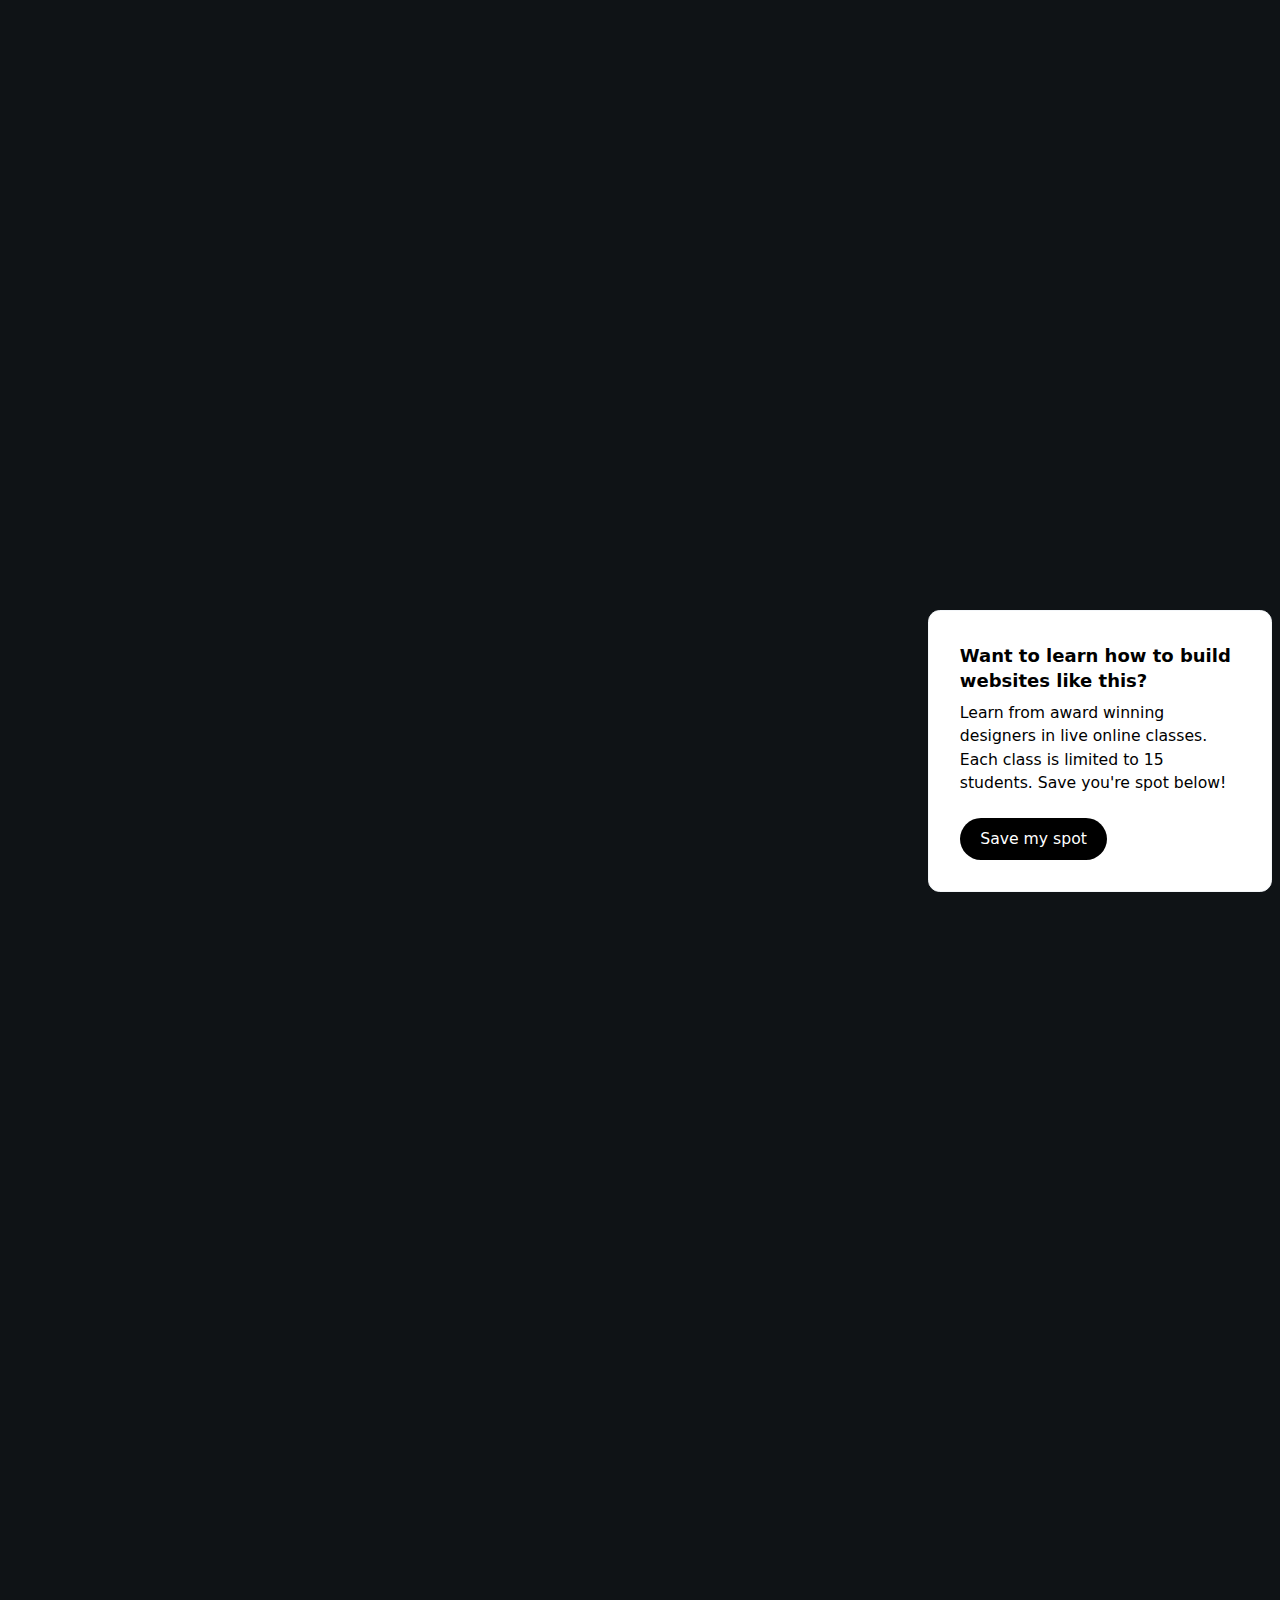
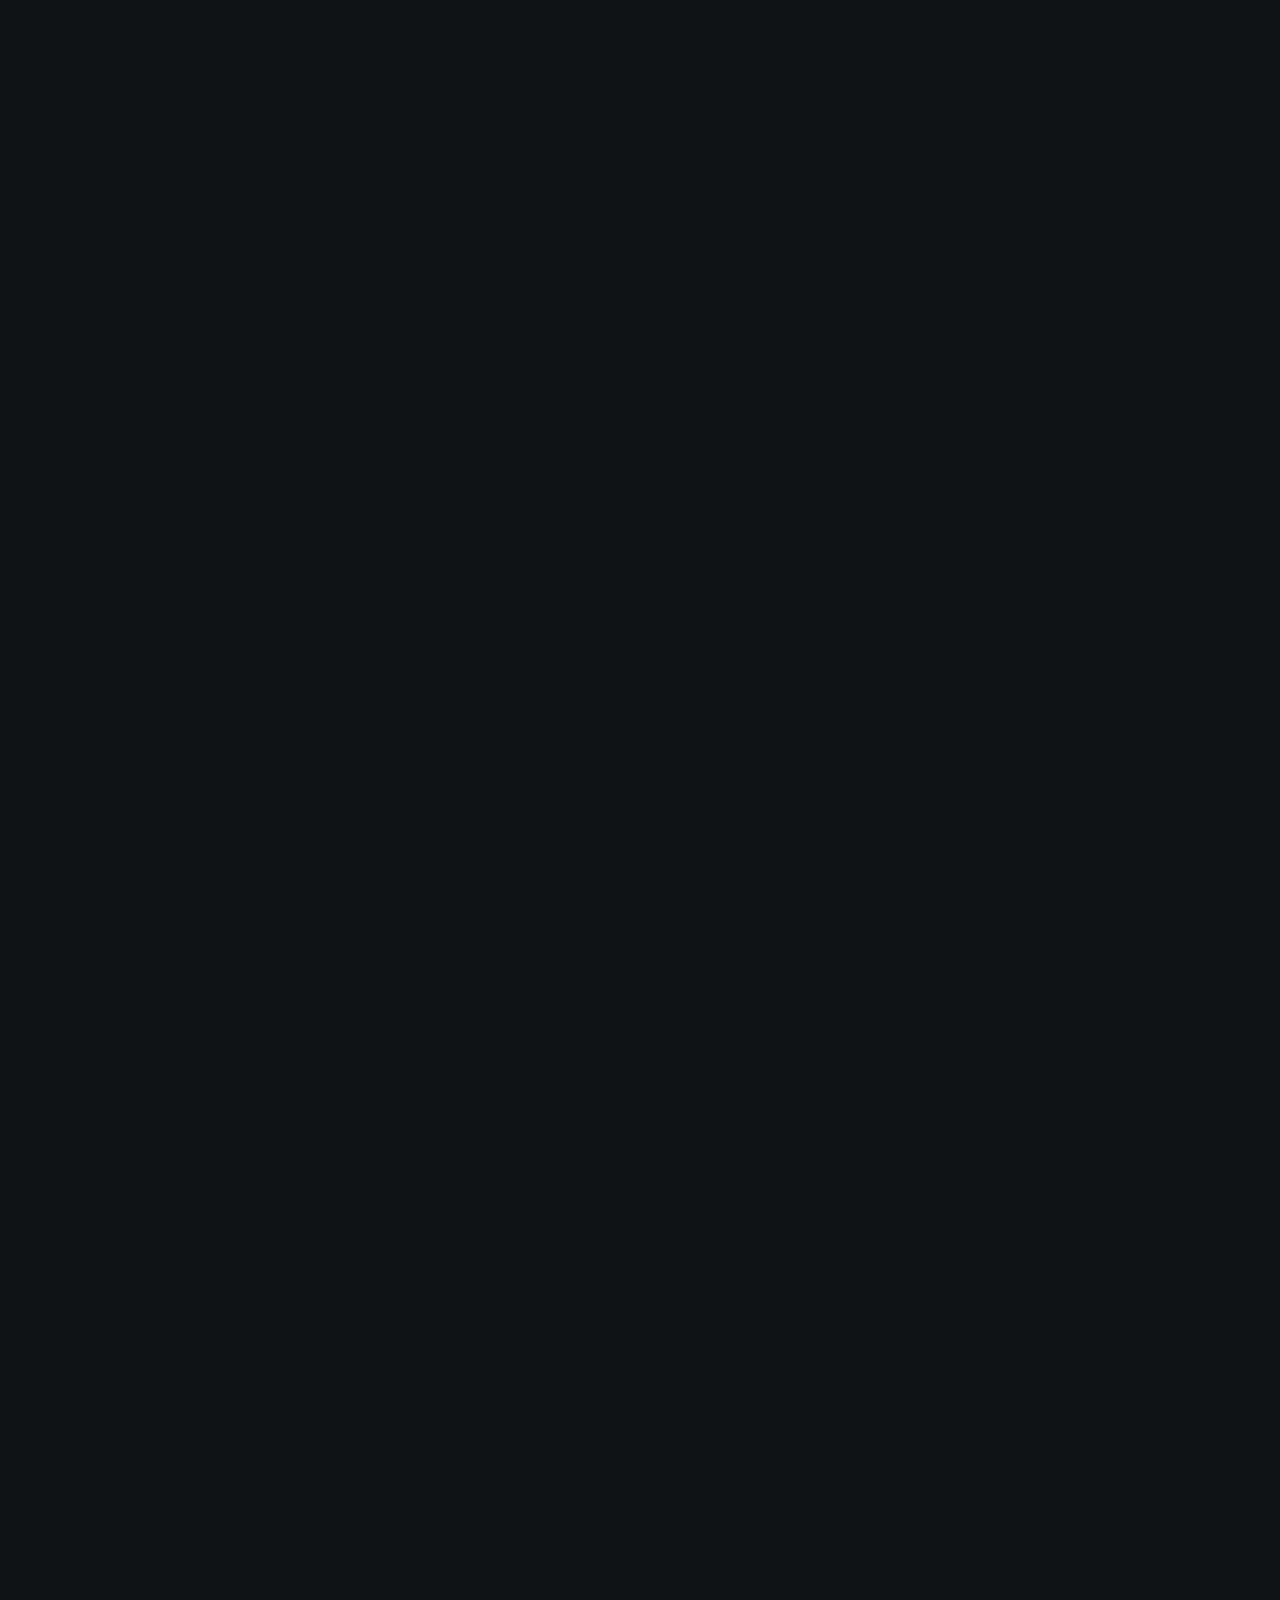
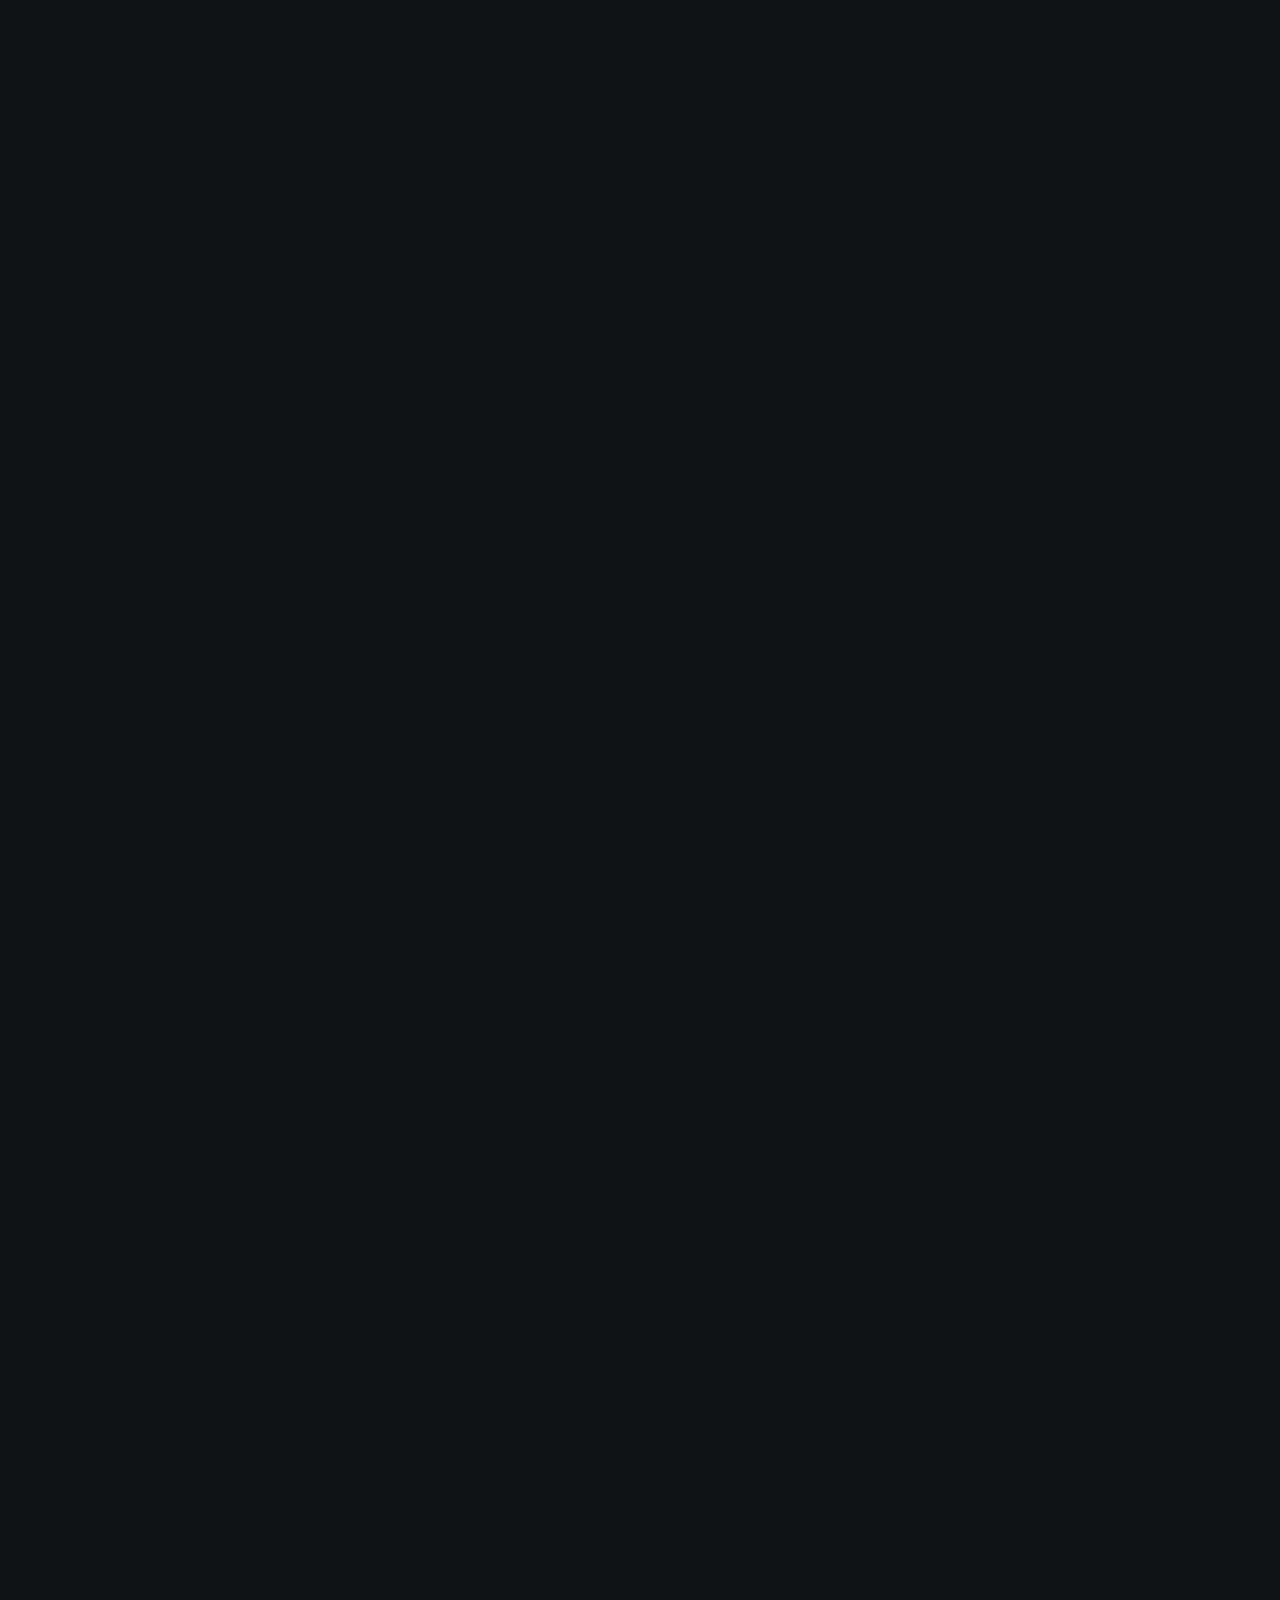
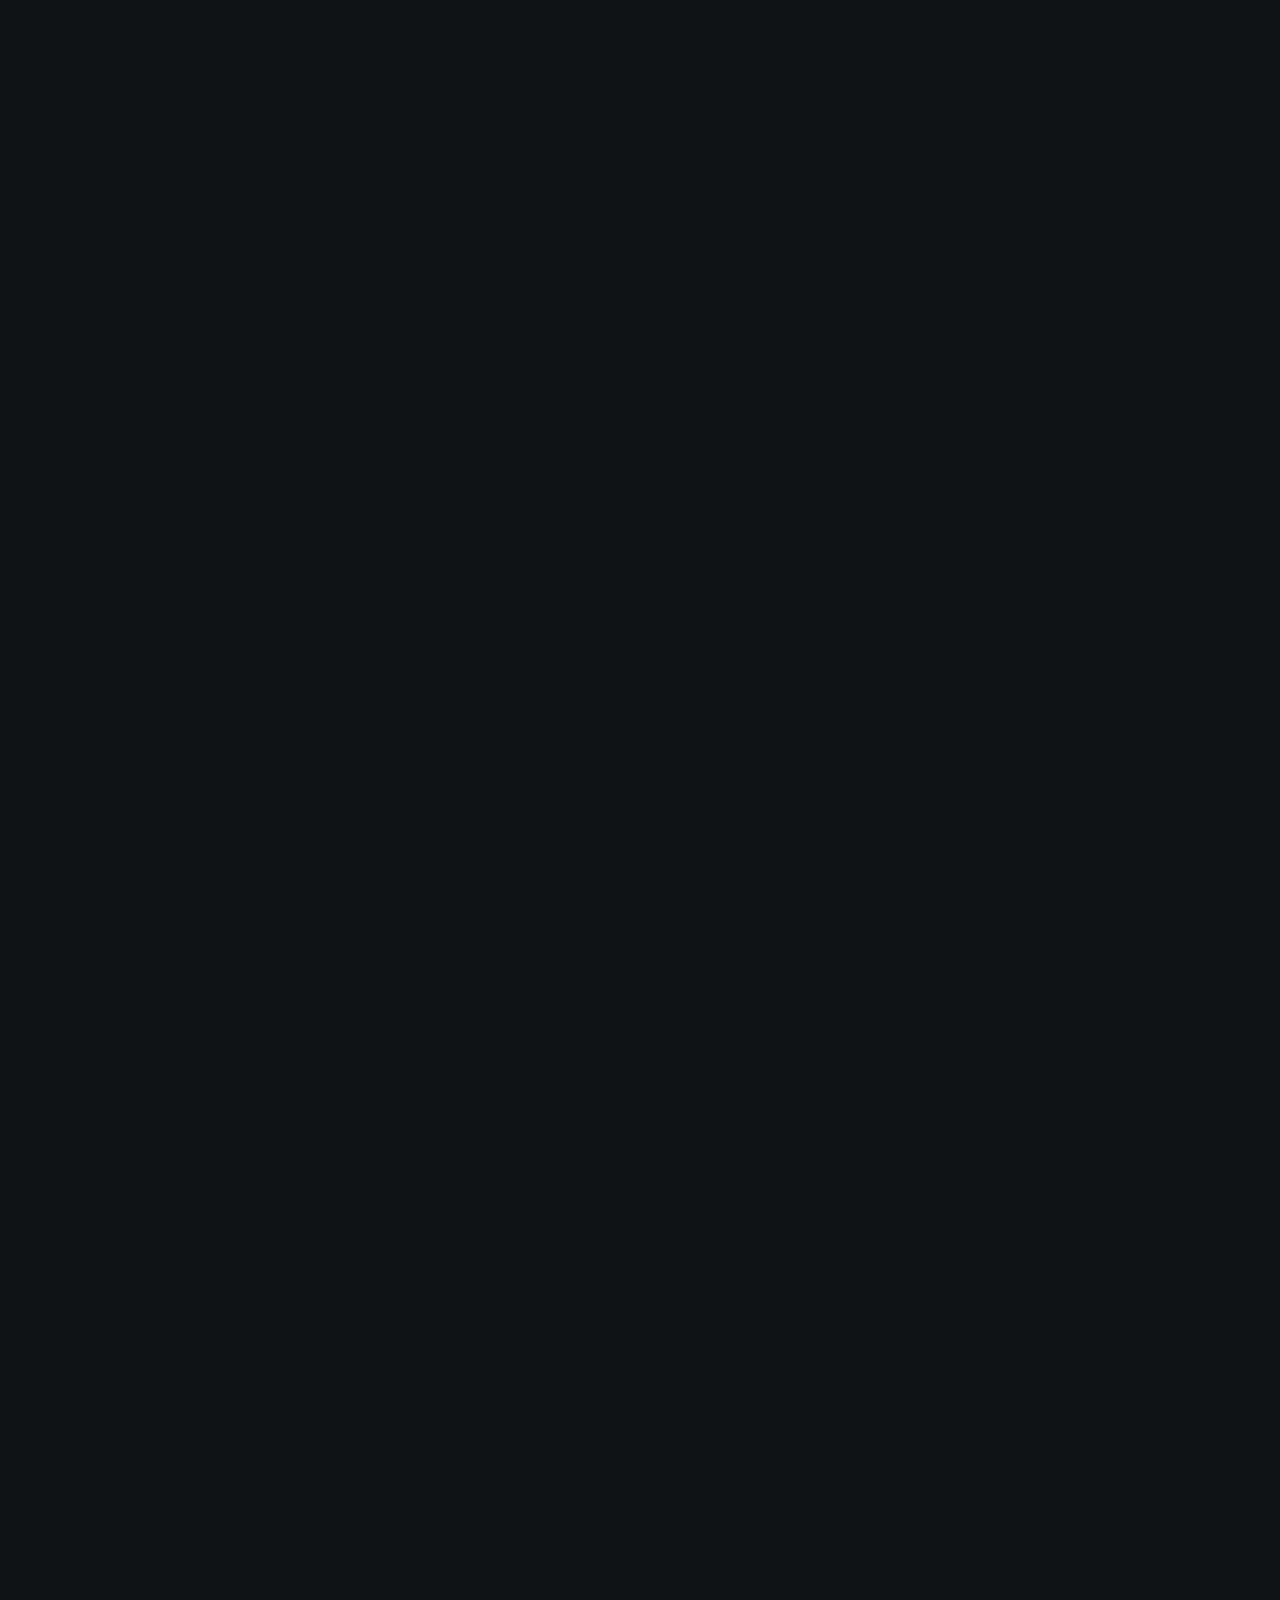
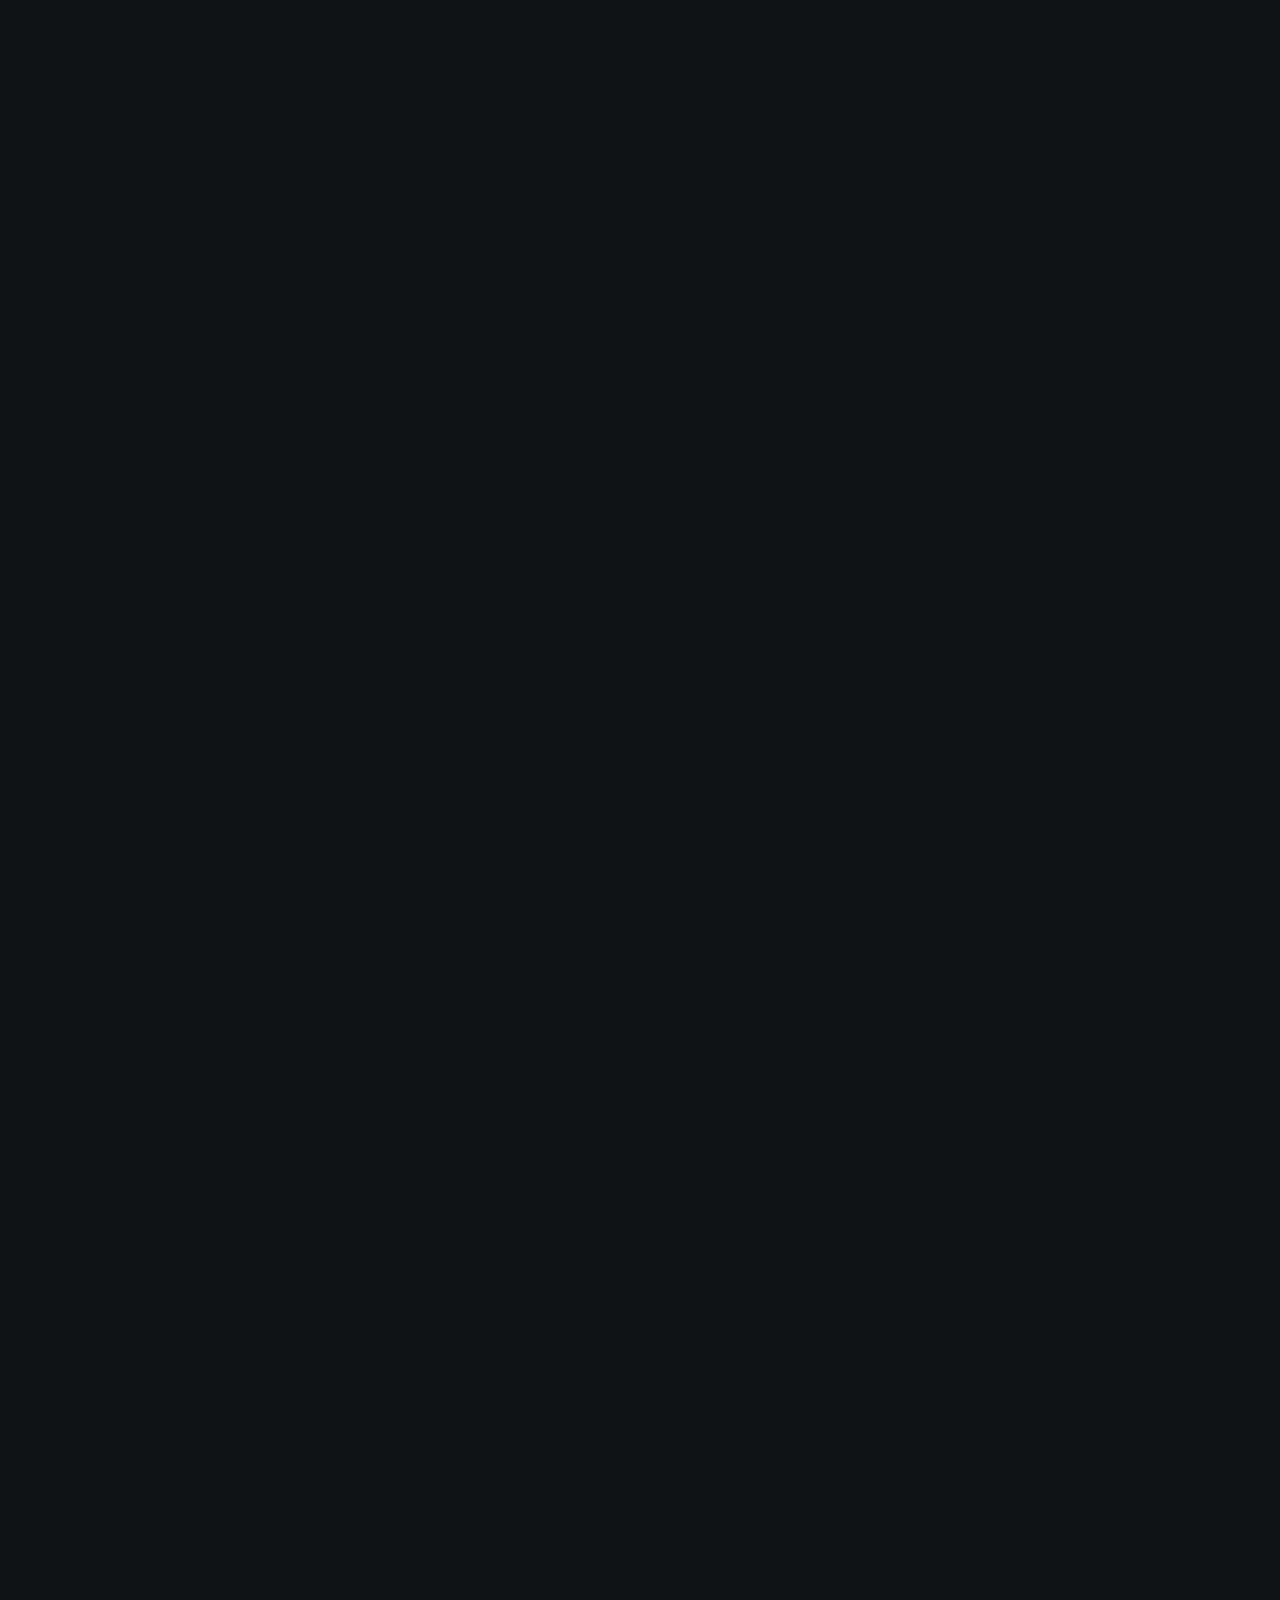
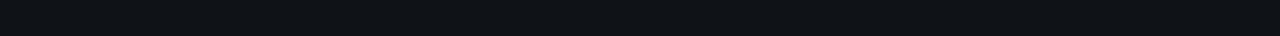
<file: about.html>
<!DOCTYPE html><!--  This site was created in Webflow. https://www.webflow.com  -->
<!--  Last Published: Wed Mar 15 2023 06:30:14 GMT+0000 (Coordinated Universal Time)  -->
<html data-wf-page="636af7c93004f312932472f6" data-wf-site="636af7c93004f35b4e2472a1">
<head>
  <meta charset="utf-8">
  <title>About | Booked TyCreated Webflow Template</title>
  <meta content="About | Booked TyCreated Webflow Template" property="og:title">
  <meta content="https://uploads-ssl.webflow.com/62619ee53c6676ba68238740/626c26f6e9d8dc757213628a_Tycreated-booked-webflow-template-page-preview.png" property="og:image">
  <meta content="About | Booked TyCreated Webflow Template" property="twitter:title">
  <meta content="https://uploads-ssl.webflow.com/62619ee53c6676ba68238740/626c26f6e9d8dc757213628a_Tycreated-booked-webflow-template-page-preview.png" property="twitter:image">
  <meta content="width=device-width, initial-scale=1" name="viewport">
  <meta content="Webflow" name="generator">
  <link href="css/normalize.css" rel="stylesheet" type="text/css">
  <link href="css/webflow.css" rel="stylesheet" type="text/css">
  <link href="css/thisisholostudio.webflow.css" rel="stylesheet" type="text/css">
  <!-- [if lt IE 9]><script src="https://cdnjs.cloudflare.com/ajax/libs/html5shiv/3.7.3/html5shiv.min.js" type="text/javascript"></script><![endif] -->
  <script type="text/javascript">!function(o,c){var n=c.documentElement,t=" w-mod-";n.className+=t+"js",("ontouchstart"in o||o.DocumentTouch&&c instanceof DocumentTouch)&&(n.className+=t+"touch")}(window,document);</script>
  <link href="images/favicon.png" rel="shortcut icon" type="image/x-icon">
  <link href="images/webclip.png" rel="apple-touch-icon"><!--  Please keep this css code to improve the font quality -->
  <style>
  * {
  -webkit-font-smoothing: antialiased;
  -moz-osx-font-smoothing: grayscale;
}
</style>
  <style>
  html { font-size: calc(0.625rem + 0.41666666666666663vw); }
  @media screen and (max-width:1920px) { html { font-size: calc(0.625rem + 0.41666666666666674vw); } }
  @media screen and (max-width:1440px) { html { font-size: calc(0.8126951092611863rem + 0.20811654526534862vw); } }
  @media screen and (max-width:479px) { html { font-size: calc(0.7494769874476988rem + 0.8368200836820083vw); } }
</style>
</head>
<body>
  <div class="page-wrapper">
    <div class="global-styles w-embed">
      <style>
/* Snippet gets rid of top margin on first element in any rich text*/
.w-richtext>:first-child {
	margin-top: 0;
}
/* Snippet gets rid of bottom margin on last element in any rich text*/
.w-richtext>:last-child, .w-richtext ol li:last-child, .w-richtext ul li:last-child {
	margin-bottom: 0;
}
/* Snippet prevents all click and hover interaction with an element */
.clickable-off {
	pointer-events: none;
}
/* Snippet enables all click and hover interaction with an element */
.clickable-on{
  pointer-events: auto;
}
/* Snippet enables you to add class of div-square which creates and maintains a 1:1 dimension of a div.*/
.div-square::after {
	content: "";
	display: block;
	padding-bottom: 100%;
}
/*Hide focus outline for main content element*/
main:focus-visible {
	outline: -webkit-focus-ring-color auto 0px;
}
/* Make sure containers never lose their center alignment*/
.container-medium, .container-small, .container-large {
	margin-right: auto !important;
	margin-left: auto !important;
}
/*Reset buttons, and links styles*/
a {
	color: inherit;
	text-decoration: inherit;
	font-size: inherit;
}
/*Apply "..." after 3 lines of text */
.text-style-3lines {
	display: -webkit-box;
	overflow: hidden;
	-webkit-line-clamp: 3;
	-webkit-box-orient: vertical;
}
/*Apply "..." after 2 lines of text */
.text-style-2lines {
	display: -webkit-box;
	overflow: hidden;
	-webkit-line-clamp: 2;
	-webkit-box-orient: vertical;
}
</style>
    </div>
    <main style="opacity:0" class="main-wrapper">
      <div class="page-content">
        <div class="page-sections-wrapper">
          <div class="page-sections">
            <div data-animation="default" data-collapse="none" data-duration="400" data-easing="ease" data-easing2="ease" role="banner" class="navbar w-nav">
              <div class="page-padding">
                <div class="container-large">
                  <div class="nav-content">
                    <div class="nav-left">
                      <a href="index.html" class="brand w-nav-brand"><img src="images/HOLO-Logo.png" loading="lazy" width="180" sizes="180px" srcset="images/HOLO-Logo.png 500w" alt=""></a>
                    </div>
                    <nav role="navigation" id="w-node-c0e0c310-bb95-be16-11b8-4df399a64339-99a64332" class="nav-menu w-nav-menu">
                      <a href="index.html" class="nav-link w-inline-block">
                        <div class="nav-link-text">Home</div>
                      </a>
                      <a href="#" class="nav-link w-inline-block">
                        <div class="nav-link-text">Work</div>
                      </a>
                      <a href="#Footer-Contact" class="nav-link w-inline-block">
                        <div class="nav-link-text">Contact</div>
                      </a>
                    </nav>
                    <div class="menu-button w-nav-button">
                      <div class="w-icon-nav-menu"></div>
                    </div>
                  </div>
                </div>
              </div>
            </div>
            <section class="section-about-hero">
              <div class="page-padding">
                <div class="container-large">
                  <div class="about-hero-component">
                    <div id="w-node-_9c069b3b-a339-afe2-38eb-a96c5f683dda-932472f6" data-w-id="9c069b3b-a339-afe2-38eb-a96c5f683dda" class="about-image">
                      <div class="portrait-image"><img src="images/Image109-1.jpg" loading="lazy" srcset="images/Image109-1-p-500.jpeg 500w, images/Image109-1-p-800.jpeg 800w, images/Image109-1.jpg 982w" sizes="(max-width: 479px) 92vw, (max-width: 767px) 96vw, (max-width: 991px) 92vw, 40vw" alt="" class="portrait"></div>
                    </div>
                    <div id="w-node-_3d03dea0-421c-af7d-debf-856194ed967f-932472f6" class="about-hero-right">
                      <div class="about-hero-intro">
                        <div class="margin-bottom margin-large">
                          <div class="margin-bottom margin-medium">
                            <h3 class="heading-xlarge">Creating great digital experiences</h3>
                          </div>
                          <div>
                            <p class="text-size-large">Hello, I&#x27;m a creative director living in Brooklyn, New York.</p>
                          </div>
                        </div>
                      </div>
                    </div>
                    <div id="scroll" class="about-history w-node-ecd8887b-2d66-c017-c445-ace9d2e9988a-932472f6">
                      <div data-w-id="85987ba5-fac7-f959-e6da-02491c40de06" class="paralax-box">
                        <div class="title-stacked">
                          <div class="text-size-tiny text-style-allcaps">My story</div>
                          <div class="history-info">
                            <h3 class="heading-medium">My life has been full of creative experiences</h3>
                            <p class="text-size-regular">Sarah was born and raised in New York City, the city that never sleeps. As she grew older, Sarah discovered her passion for web design. She loved the challenge of creating beautiful and user-friendly websites. She also enjoyed sharing her work with others and teaching them about webflow cloneable websites.<br><br>Over the years, Sarah&#x27;s skills as a web designer have continued to grow. And she is now considered one of the best in the business. She has won numerous awards for her work, and her websites are used by</p>
                          </div>
                        </div>
                      </div>
                    </div>
                  </div>
                </div>
              </div>
            </section>
            <section class="section-services-about">
              <div class="page-padding">
                <div class="container-large">
                  <div class="padding-vertical padding-xhuge">
                    <div class="services-about-intro">
                      <div class="services-intro">
                        <div class="title-stacked">
                          <div class="text-size-tiny text-style-allcaps">my Services</div>
                          <div class="history-info">
                            <h3 class="heading-medium">I&#x27;ve spent years building my skills</h3>
                          </div>
                        </div>
                      </div>
                      <a href="contact.html" class="underline-link w-inline-block">
                        <div class="arrow-icon-wrapper">
                          <div class="arrow-icon-clip">
                            <div class="arrow-icon w-embed"><svg width="420" height="420" viewbox="0 0 24 24" fill="none" xmlns="http://www.w3.org/2000/svg">
                                <path d="M13.1722 12L8.22217 7.04999L9.63617 5.63599L16.0002 12L9.63617 18.364L8.22217 16.95L13.1722 12Z" fill="currentColor"></path>
                              </svg>
                            </div>
                            <div class="arrow-icon w-embed"><svg width="420" height="420" viewbox="0 0 24 24" fill="none" xmlns="http://www.w3.org/2000/svg">
                                <path d="M13.1722 12L8.22217 7.04999L9.63617 5.63599L16.0002 12L9.63617 18.364L8.22217 16.95L13.1722 12Z" fill="currentColor"></path>
                              </svg>
                            </div>
                          </div>
                        </div>
                        <div class="button-text-wrapper large-button-wrapper">
                          <div class="button-text">Contact me</div>
                        </div>
                      </a>
                    </div>
                    <div class="services-list">
                      <div class="services-list-item">
                        <div class="form-field-title">
                          <div class="dot-wrapper">
                            <div class="form-number">01</div>
                            <div class="dot-mouseover">
                              <div class="dot"></div>
                            </div>
                          </div>
                          <div class="text-size-regular">Content production</div>
                        </div>
                        <div>
                          <p class="text-size-regular">Get high-quality content that will resonate with and engage your target audience consistently.<a href="https://booked.webflow.io/dont-look-here/old-home-2#"><br></a>
                          </p>
                        </div>
                      </div>
                      <div class="services-list-item">
                        <div class="form-field-title">
                          <div class="dot-wrapper">
                            <div class="form-number">02</div>
                            <div class="dot-mouseover">
                              <div class="dot"></div>
                            </div>
                          </div>
                          <div class="text-size-regular">Campaign management</div>
                        </div>
                        <div>
                          <p class="text-size-regular">With a good campaign team on your side, you&#x27;ll be free to focus on other parts of your business.<a href="https://booked.webflow.io/dont-look-here/old-home-2#"><br></a>
                          </p>
                        </div>
                      </div>
                      <div class="services-list-item">
                        <div class="form-field-title">
                          <div class="dot-wrapper">
                            <div class="form-number">03</div>
                            <div class="dot-mouseover">
                              <div class="dot"></div>
                            </div>
                          </div>
                          <div class="text-size-regular">Brand consulting</div>
                        </div>
                        <div>
                          <p class="text-size-regular">Brand consulting is a major key for businesses that are looking to achieve sustainable growth.<a href="https://booked.webflow.io/dont-look-here/old-home-2#"><br></a>
                          </p>
                        </div>
                      </div>
                    </div>
                  </div>
                </div>
              </div>
            </section>
            <section class="section-history">
              <div class="page-padding">
                <div class="container-large">
                  <div class="padding-vertical padding-xxhuge">
                    <div class="about-history-banner">
                      <div class="history-title">
                        <div class="history-intro">
                          <h3 class="heading-large">My experience is what has shaped my skill-set</h3>
                          <div class="max-width-medium">
                            <p class="text-size-regular">To this day, I&#x27;m proud of what I created, and continue to use my skills in consulting and brand development to help countless businesses succeed.</p>
                          </div>
                        </div>
                      </div>
                      <div id="w-node-_91f029a9-e181-1c6d-17ca-d868390c7383-932472f6" class="history-list">
                        <div id="w-node-a72517b9-7df6-05a8-597d-51472544f9f2-932472f6" class="history-list-item">
                          <div id="w-node-a72517b9-7df6-05a8-597d-51472544f9f3-932472f6" class="history-card">
                            <div class="history-year">
                              <div class="text-size-tiny text-style-allcaps">2019-2021</div>
                            </div>
                            <h3 class="heading-small">Spotify, Senior Designer</h3>
                            <div class="text-size-regular">My responsibilities included branding, consulting, and creative direction.</div>
                          </div>
                        </div>
                        <div id="w-node-_9e819be6-a290-b22f-b0af-d5f561bbe690-932472f6" class="history-list-item">
                          <div id="w-node-_9e819be6-a290-b22f-b0af-d5f561bbe691-932472f6" class="history-card">
                            <div class="history-year">
                              <div class="text-size-tiny text-style-allcaps">2017-2019</div>
                            </div>
                            <h3 class="heading-small">Webflow, Senior Designer</h3>
                            <div class="text-size-regular">My responsibilities included managing the brand designers and marketing team.</div>
                          </div>
                        </div>
                        <div id="w-node-cafcd454-ff71-e67a-b697-03976e39cc2c-932472f6" class="history-list-item">
                          <div id="w-node-_91f029a9-e181-1c6d-17ca-d868390c739c-932472f6" class="history-card">
                            <div class="history-year">
                              <div class="text-size-tiny text-style-allcaps">2015-2017</div>
                            </div>
                            <h3 class="heading-small">Apple, Senior Designer</h3>
                            <div class="text-size-regular">My responsibilities included branding, consulting, and creative direction.</div>
                          </div>
                        </div>
                        <div id="w-node-_937a80f1-c508-bd10-8e6d-2bc33f9c78c5-932472f6" class="history-list-item">
                          <div id="w-node-_937a80f1-c508-bd10-8e6d-2bc33f9c78c6-932472f6" class="history-card">
                            <div class="history-year">
                              <div class="text-size-tiny text-style-allcaps">2012-2015</div>
                            </div>
                            <h3 class="heading-small">Airtable, Senior Designer</h3>
                            <div class="text-size-regular">My responsibilities included managing the brand designers and marketing team.</div>
                          </div>
                        </div>
                      </div>
                    </div>
                  </div>
                </div>
              </div>
              <div class="sticky-about-banner">
                <div class="background-wrapper sticky">
                  <div class="background-image"><img src="images/Image104-1.jpg" loading="lazy" srcset="images/Image104-1-p-500.jpeg 500w, images/Image104-1-p-800.jpeg 800w, images/Image104-1.jpg 934w" sizes="(max-width: 991px) 100vw, 94vw" alt="" class="image-full">
                    <div class="overlay dark-overlay"></div>
                  </div>
                </div>
              </div>
            </section>
            <section class="section-faq">
              <div class="page-padding">
                <div class="container-large">
                  <div class="padding-vertical padding-xhuge">
                    <div data-current="" data-easing="ease" data-duration-in="300" data-duration-out="100" class="tabs w-tabs">
                      <div class="faq-list w-tab-menu">
                        <a data-w-tab="Tab 1" class="faq-tab-link w-inline-block w-tab-link">
                          <div class="faq-item">
                            <div class="faq-top">
                              <div class="faq-title">
                                <div class="looping-faq">
                                  <div class="text-strip">
                                    <div class="faq-single-title">
                                      <div class="phrase">
                                        <h1 class="heading-large">Is it really unlimited requests?</h1>
                                      </div>
                                    </div>
                                    <div class="faq-looping">
                                      <div class="phrase-icon"></div>
                                      <div class="phrase">
                                        <h1 class="heading-large">Is it really unlimited requests?</h1>
                                      </div>
                                      <div class="phrase-icon"></div>
                                      <div class="phrase">
                                        <h1 class="heading-large">Is it really unlimited requests?</h1>
                                      </div>
                                      <div class="phrase-icon"></div>
                                    </div>
                                  </div>
                                  <div class="text-strip">
                                    <div class="faq-looping">
                                      <div class="phrase">
                                        <h1 class="heading-large">Is it really unlimited requests?</h1>
                                      </div>
                                      <div class="phrase-icon"></div>
                                      <div class="phrase">
                                        <h1 class="heading-large">Is it really unlimited requests?</h1>
                                      </div>
                                      <div class="phrase-icon"></div>
                                      <div class="phrase">
                                        <h1 class="heading-large">Is it really unlimited requests?</h1>
                                      </div>
                                      <div class="phrase-icon"></div>
                                    </div>
                                  </div>
                                </div>
                              </div>
                            </div>
                            <div class="faq-bottom">
                              <div class="faq-bottom-content"></div>
                            </div>
                          </div>
                        </a>
                        <a data-w-tab="Tab 2" class="faq-tab-link w-inline-block w-tab-link">
                          <div class="faq-item">
                            <div class="faq-top">
                              <div class="faq-title">
                                <div class="looping-faq">
                                  <div class="text-strip">
                                    <div class="faq-single-title">
                                      <div class="phrase">
                                        <h1 class="heading-large">How fast will I recieve my design?</h1>
                                      </div>
                                    </div>
                                    <div class="faq-looping">
                                      <div class="phrase-icon"></div>
                                      <div class="phrase">
                                        <h1 class="heading-large">How fast will I recieve my design?</h1>
                                      </div>
                                      <div class="phrase-icon"></div>
                                      <div class="phrase">
                                        <h1 class="heading-large">How fast will I recieve my design?</h1>
                                      </div>
                                      <div class="phrase-icon"></div>
                                    </div>
                                  </div>
                                  <div class="text-strip">
                                    <div class="faq-looping">
                                      <div class="phrase">
                                        <h1 class="heading-large">How fast will I recieve my design?</h1>
                                      </div>
                                      <div class="phrase-icon"></div>
                                      <div class="phrase">
                                        <h1 class="heading-large">How fast will I recieve my design?</h1>
                                      </div>
                                      <div class="phrase-icon"></div>
                                      <div class="phrase">
                                        <h1 class="heading-large">How fast will I recieve my design?</h1>
                                      </div>
                                      <div class="phrase-icon"></div>
                                    </div>
                                  </div>
                                </div>
                              </div>
                            </div>
                            <div class="faq-bottom">
                              <div class="faq-bottom-content"></div>
                            </div>
                          </div>
                        </a>
                        <a data-w-tab="Tab 3" class="faq-tab-link w-inline-block w-tab-link">
                          <div class="faq-item">
                            <div class="faq-top">
                              <div class="faq-title">
                                <div class="looping-faq">
                                  <div class="text-strip">
                                    <div class="faq-single-title">
                                      <div class="phrase">
                                        <h1 class="heading-large">How do I request designs?</h1>
                                      </div>
                                    </div>
                                    <div class="faq-looping">
                                      <div class="phrase-icon"></div>
                                      <div class="phrase">
                                        <h1 class="heading-large">How do I request designs?</h1>
                                      </div>
                                      <div class="phrase-icon"></div>
                                      <div class="phrase">
                                        <h1 class="heading-large">How do I request designs?</h1>
                                      </div>
                                      <div class="phrase-icon"></div>
                                    </div>
                                  </div>
                                  <div class="text-strip">
                                    <div class="faq-looping">
                                      <div class="phrase">
                                        <h1 class="heading-large">How do I request designs?</h1>
                                      </div>
                                      <div class="phrase-icon"></div>
                                      <div class="phrase">
                                        <h1 class="heading-large">How do I request designs?</h1>
                                      </div>
                                      <div class="phrase-icon"></div>
                                      <div class="phrase">
                                        <h1 class="heading-large">How do I request designs?</h1>
                                      </div>
                                      <div class="phrase-icon"></div>
                                    </div>
                                  </div>
                                </div>
                              </div>
                            </div>
                            <div class="faq-bottom">
                              <div class="faq-bottom-content"></div>
                            </div>
                          </div>
                        </a>
                        <a data-w-tab="Tab 4" class="faq-tab-link w-inline-block w-tab-link">
                          <div class="faq-item">
                            <div class="faq-top">
                              <div class="faq-title">
                                <div class="looping-faq">
                                  <div class="text-strip">
                                    <div class="faq-single-title">
                                      <div class="phrase">
                                        <h1 class="heading-large">What programs do you design in?</h1>
                                      </div>
                                    </div>
                                    <div class="faq-looping">
                                      <div class="phrase-icon"></div>
                                      <div class="phrase">
                                        <h1 class="heading-large">What programs do you design in?</h1>
                                      </div>
                                      <div class="phrase-icon"></div>
                                      <div class="phrase">
                                        <h1 class="heading-large">What programs do you design in?</h1>
                                      </div>
                                      <div class="phrase-icon"></div>
                                    </div>
                                  </div>
                                  <div class="text-strip">
                                    <div class="faq-looping">
                                      <div class="phrase">
                                        <h1 class="heading-large">What programs do you design in?</h1>
                                      </div>
                                      <div class="phrase-icon"></div>
                                      <div class="phrase">
                                        <h1 class="heading-large">What programs do you design in?</h1>
                                      </div>
                                      <div class="phrase-icon"></div>
                                      <div class="phrase">
                                        <h1 class="heading-large">What programs do you design in?</h1>
                                      </div>
                                      <div class="phrase-icon"></div>
                                    </div>
                                  </div>
                                </div>
                              </div>
                            </div>
                            <div class="faq-bottom">
                              <div class="faq-bottom-content"></div>
                            </div>
                          </div>
                        </a>
                        <a data-w-tab="Tab 5" class="faq-tab-link w-inline-block w-tab-link">
                          <div class="faq-item">
                            <div class="faq-top">
                              <div class="faq-title">
                                <div class="looping-faq">
                                  <div class="text-strip">
                                    <div class="faq-single-title">
                                      <div class="phrase">
                                        <h1 class="heading-large">Who are the designers?</h1>
                                      </div>
                                    </div>
                                    <div class="faq-looping">
                                      <div class="phrase-icon"></div>
                                      <div class="phrase">
                                        <h1 class="heading-large">Who are the designers?</h1>
                                      </div>
                                      <div class="phrase-icon"></div>
                                      <div class="phrase">
                                        <h1 class="heading-large">Who are the designers?</h1>
                                      </div>
                                      <div class="phrase-icon"></div>
                                    </div>
                                  </div>
                                  <div class="text-strip">
                                    <div class="faq-looping">
                                      <div class="phrase">
                                        <h1 class="heading-large">Who are the designers?</h1>
                                      </div>
                                      <div class="phrase-icon"></div>
                                      <div class="phrase">
                                        <h1 class="heading-large">Who are the designers?</h1>
                                      </div>
                                      <div class="phrase-icon"></div>
                                      <div class="phrase">
                                        <h1 class="heading-large">Who are the designers?</h1>
                                      </div>
                                      <div class="phrase-icon"></div>
                                    </div>
                                  </div>
                                </div>
                              </div>
                            </div>
                            <div class="faq-bottom">
                              <div class="faq-bottom-content"></div>
                            </div>
                          </div>
                        </a>
                      </div>
                      <div class="tabs-content w-tab-content">
                        <div data-w-tab="Tab 1" class="w-tab-pane"></div>
                        <div data-w-tab="Tab 2" class="w-tab-pane"></div>
                        <div data-w-tab="Tab 3" class="w-tab-pane"></div>
                        <div data-w-tab="Tab 4" class="w-tab-pane"></div>
                        <div data-w-tab="Tab 5" class="w-tab-pane"></div>
                      </div>
                    </div>
                    <div class="tab-intro">
                      <div id="w-node-_99c60ddc-0571-97b8-8b87-dd9abdef68f7-bdef68c7" class="dot"></div>
                      <div id="w-node-_99c60ddc-0571-97b8-8b87-dd9abdef68f8-bdef68c7">
                        <div class="paragraph-intro">
                          <div>Let&#x27;s create beautiful, content that will help improve your branding and marketing strategies. With my help, you can reach new heights.</div>
                        </div>
                      </div>
                      <div id="w-node-_99c60ddc-0571-97b8-8b87-dd9abdef68fc-bdef68c7" class="intro-description">
                        <div class="margin-bottom margin-medium">
                          <p class="text-size-regular">I&#x27;ll work with you to create effective solutions that will get your brand attention.</p>
                        </div>
                        <a href="contact.html" class="button w-inline-block">
                          <div class="button-text">Contact me</div>
                        </a>
                      </div>
                    </div>
                    <div class="faq-list">
                      <div class="faq-item">
                        <div class="faq-top">
                          <div class="faq-title">
                            <div class="faq-single-title">
                              <h1 class="heading-medium">Can you guarantee results?</h1>
                            </div>
                          </div>
                          <div class="faq-action-wrapper">
                            <div class="faq-action">
                              <div data-is-ix2-target="1" class="tab-lottie" data-w-id="b860a198-a84c-9340-347f-ef6525067572" data-animation-type="lottie" data-src="documents/dropdown-lottie.json" data-loop="0" data-direction="1" data-autoplay="0" data-renderer="svg" data-default-duration="2.5" data-duration="0" data-ix2-initial-state="0"></div>
                            </div>
                          </div>
                        </div>
                        <div class="faq-bottom">
                          <div class="faq-bottom-content">
                            <p id="w-node-b860a198-a84c-9340-347f-ef6525067575-25067569" class="text-size-regular">Want to make sure your design is amazing? I offer a 100% satisfaction guarantee - you&#x27;ll love the results. My process is tailored to each individual client, making sure that your specific needs are met. And of course, the end result will be optimized for great results. Get in touch today and let&#x27;s get started on creating something incredible!</p>
                          </div>
                        </div>
                      </div>
                      <div class="faq-item">
                        <div class="faq-top">
                          <div class="faq-title">
                            <div class="faq-single-title">
                              <h1 class="heading-medium">What programs do you design in?</h1>
                            </div>
                          </div>
                          <div class="faq-action-wrapper">
                            <div class="faq-action">
                              <div data-is-ix2-target="1" class="tab-lottie" data-w-id="b860a198-a84c-9340-347f-ef652506757f" data-animation-type="lottie" data-src="documents/dropdown-lottie.json" data-loop="0" data-direction="1" data-autoplay="0" data-renderer="svg" data-default-duration="2.5" data-duration="0" data-ix2-initial-state="0"></div>
                            </div>
                          </div>
                        </div>
                        <div class="faq-bottom">
                          <div class="faq-bottom-content">
                            <p id="w-node-b860a198-a84c-9340-347f-ef6525067582-25067569" class="text-size-regular">If you&#x27;re looking for top-notch design, you&#x27;ve come to the right place. I design using figma and webflow to create beautiful, engaging designs that are sure to impress. Your satisfaction is my top priority, so I&#x27;ll make sure the final product is optimized for great results. Let me help you take your project to the next level with my expert design skills.</p>
                          </div>
                        </div>
                      </div>
                      <div class="faq-item">
                        <div class="faq-top">
                          <div class="faq-title">
                            <div class="faq-single-title">
                              <h1 class="heading-medium">How many revisions do I get?</h1>
                            </div>
                          </div>
                          <div class="faq-action-wrapper">
                            <div class="faq-action">
                              <div data-is-ix2-target="1" class="tab-lottie" data-w-id="b860a198-a84c-9340-347f-ef652506758c" data-animation-type="lottie" data-src="documents/dropdown-lottie.json" data-loop="0" data-direction="1" data-autoplay="0" data-renderer="svg" data-default-duration="2.5" data-duration="0" data-ix2-initial-state="0"></div>
                            </div>
                          </div>
                        </div>
                        <div class="faq-bottom">
                          <div class="faq-bottom-content">
                            <p id="w-node-b860a198-a84c-9340-347f-ef652506758f-25067569" class="text-size-regular">You get up to six revisions. We make sure to take care of the little details so you can focus on what&#x27;s important - your business. We&#x27;ll work with you until your project is perfect, and we guarantee good results. So go ahead and take the plunge - revisions will always be there to help you out.</p>
                          </div>
                        </div>
                      </div>
                      <div class="faq-item">
                        <div class="faq-top">
                          <div class="faq-title">
                            <div class="faq-single-title">
                              <h1 class="heading-medium">How fast will I receive my design?</h1>
                            </div>
                          </div>
                          <div class="faq-action-wrapper">
                            <div class="faq-action">
                              <div data-is-ix2-target="1" class="tab-lottie" data-w-id="b860a198-a84c-9340-347f-ef6525067599" data-animation-type="lottie" data-src="documents/dropdown-lottie.json" data-loop="0" data-direction="1" data-autoplay="0" data-renderer="svg" data-default-duration="2.5" data-duration="0" data-ix2-initial-state="0"></div>
                            </div>
                          </div>
                        </div>
                        <div class="faq-bottom">
                          <div class="faq-bottom-content">
                            <p id="w-node-b860a198-a84c-9340-347f-ef652506759c-25067569" class="text-size-regular">Imagine having a brand-new website in just two months! Not only will it be designed to perfection, but it will also be optimized for great search engine results. I&#x27;ll work with you to create beautiful, effective solutions that will get your brand the attention it deserves. So what are you waiting for?</p>
                          </div>
                        </div>
                      </div>
                    </div>
                  </div>
                </div>
              </div>
            </section>
          </div>
          <section id="Footer-Contact" class="section-footer">
            <div id="Footer" class="page-padding">
              <div class="container-large">
                <div class="footer-component">
                  <div id="w-node-_1df5e09f-b9bb-33b6-1d59-28b9384873fe-2329c88f" class="footer-email-wrapper">
                    <p class="text-size-tiny text-style-allcaps">get in touch</p>
                    <a data-w-id="d1428e2d-b82f-b8fc-9be6-e96b00645ce3" href="mailto:thisisholostudio@gmail.com?subject=Hello!" class="footer-email w-inline-block">
                      <div class="text-block-2">thisisholostudio@gmail.com</div>
                    </a>
                  </div>
                  <div class="footer-bottom">
                    <div id="w-node-d784cfd4-2d84-c7e0-90ef-0ef604285182-2329c88f" class="text-block-3">© 2022 HOLO Studio</div>
                    <p id="w-node-_41d84607-d1df-1b2b-487e-fbe23f5b3768-2329c88f" class="paragraph">Making things wholesome</p>
                    <div id="w-node-a961e911-6c2f-ce9f-7d60-d251280b6e89-2329c88f" class="footer-legal-block">
                      <div>
                        <a href="#" class="hyperlink">Terms</a>
                      </div>
                      <div id="w-node-a961e911-6c2f-ce9f-7d60-d251280b6e8c-2329c88f" class="legal-separator"></div>
                      <div>
                        <a href="#" class="hyperlink">Privacy</a>
                      </div>
                    </div>
                  </div>
                </div>
              </div>
            </div>
          </section>
        </div>
        <div class="sidebar">
          <div class="sidebar-top">
            <div class="sidebar-menu">
              <div class="menu-link">
                <div class="menu-link-mouseover">
                  <div data-w-id="2447ef5e-7c9d-76b6-1d4e-4e733344f415" class="close-menu-link"></div>
                </div>
              </div>
              <div class="sidebar-menu-content">
                <div id="w-node-_5d99c3ac-57fc-8a8f-002a-bb08ac739172-f22b1058" class="sidebar-menu-block">
                  <div class="title-wrapper">
                    <div class="text-size-small">Navigation</div>
                  </div>
                  <div class="sidebar-menu-list">
                    <a href="index.html" class="sidebar-menu-item w-inline-block">
                      <div class="dot-wrapper nav-dot">
                        <div class="form-number">01</div>
                        <div class="dot-mouseover">
                          <div class="dot"></div>
                        </div>
                      </div>
                      <div class="sidebar-link-text">Home</div>
                      <div class="menu-link-arrow"><img src="images/arrow-right---filled24x242x.svg" loading="lazy" alt=""></div>
                    </a>
                    <a href="work.html" class="sidebar-menu-item w-inline-block">
                      <div class="dot-wrapper nav-dot">
                        <div class="form-number">02</div>
                        <div class="dot-mouseover">
                          <div class="dot"></div>
                        </div>
                      </div>
                      <div class="sidebar-link-text">Work</div>
                      <div class="menu-link-arrow"><img src="images/arrow-right---filled24x242x.svg" loading="lazy" alt=""></div>
                    </a>
                    <a href="about.html" aria-current="page" class="sidebar-menu-item w-inline-block w--current">
                      <div class="dot-wrapper nav-dot">
                        <div class="dot-mouseover">
                          <div class="dot"></div>
                        </div>
                        <div class="form-number">03</div>
                      </div>
                      <div class="sidebar-link-text">About</div>
                      <div class="menu-link-arrow"><img src="images/arrow-right---filled24x242x.svg" loading="lazy" alt=""></div>
                    </a>
                    <a href="contact.html" class="sidebar-menu-item w-inline-block">
                      <div class="dot-wrapper nav-dot">
                        <div class="form-number">04</div>
                        <div class="dot-mouseover">
                          <div class="dot"></div>
                        </div>
                      </div>
                      <div class="menu-link-arrow"><img src="images/arrow-right---filled24x242x.svg" loading="lazy" alt="" class="menu-link-icon"></div>
                      <div class="sidebar-link-text">Contact</div>
                    </a>
                  </div>
                </div>
                <div id="w-node-bc0ff7f8-02a2-ac01-1fa3-d6dc91c6e26d-f22b1058" class="mega-menu-social">
                  <div class="social-link-list">
                    <a href="https://twitter.com/Tycreated" target="_blank" class="social-link w-inline-block">
                      <div>TW</div>
                    </a>
                    <a href="https://twitter.com/Tycreated" target="_blank" class="social-link w-inline-block">
                      <div>IG</div>
                    </a>
                    <a href="https://twitter.com/Tycreated" target="_blank" class="social-link w-inline-block">
                      <div>YT</div>
                    </a>
                    <a href="https://twitter.com/Tycreated" target="_blank" class="social-link w-inline-block">
                      <div>FB</div>
                    </a>
                  </div>
                </div>
              </div>
            </div>
            <div data-w-id="7417dd8f-cf33-f3ba-e338-f1e78c68b0b7" class="mega-menu-overlay"></div>
          </div>
          <div class="sidebar-bottom">
            <a href="#scroll" class="sidebar-link w-inline-block">
              <div class="sidebar-link-wrapper">
                <div data-w-id="489df0e8-fadb-57e8-15df-d5e7237f41df" class="menu-link-base"></div>
              </div>
            </a>
          </div>
        </div>
        <div class="mega-menu-trigger"></div>
      </div>
    </main>
  </div>
  <div class="delete-me">
    <div data-w-id="3acfc092-c4f8-be4e-f7d5-5e4d3f80d3f1" class="hide-wrapper">
      <div class="delete-me_text-wrapper">
        <div class="delete-me_text-title">Want to learn how to build websites like this?</div>
        <div class="delete-me_text-description">Learn from award winning designers in live online classes. Each class is limited to 15 students. Save you&#x27;re spot below!</div>
      </div>
      <a href="https://airtable.com/shrXBEVFD7vzw7zun" target="_blank" class="delete-me_link w-inline-block">
        <div>Save my spot</div>
      </a>
    </div>
  </div>
  <script src="https://d3e54v103j8qbb.cloudfront.net/js/jquery-3.5.1.min.dc5e7f18c8.js?site=636af7c93004f35b4e2472a1" type="text/javascript" integrity="sha256-9/aliU8dGd2tb6OSsuzixeV4y/faTqgFtohetphbbj0=" crossorigin="anonymous"></script>
  <script src="js/webflow.js" type="text/javascript"></script>
  <!-- [if lte IE 9]><script src="https://cdnjs.cloudflare.com/ajax/libs/placeholders/3.0.2/placeholders.min.js"></script><![endif] -->
</body>
</html>
</file>
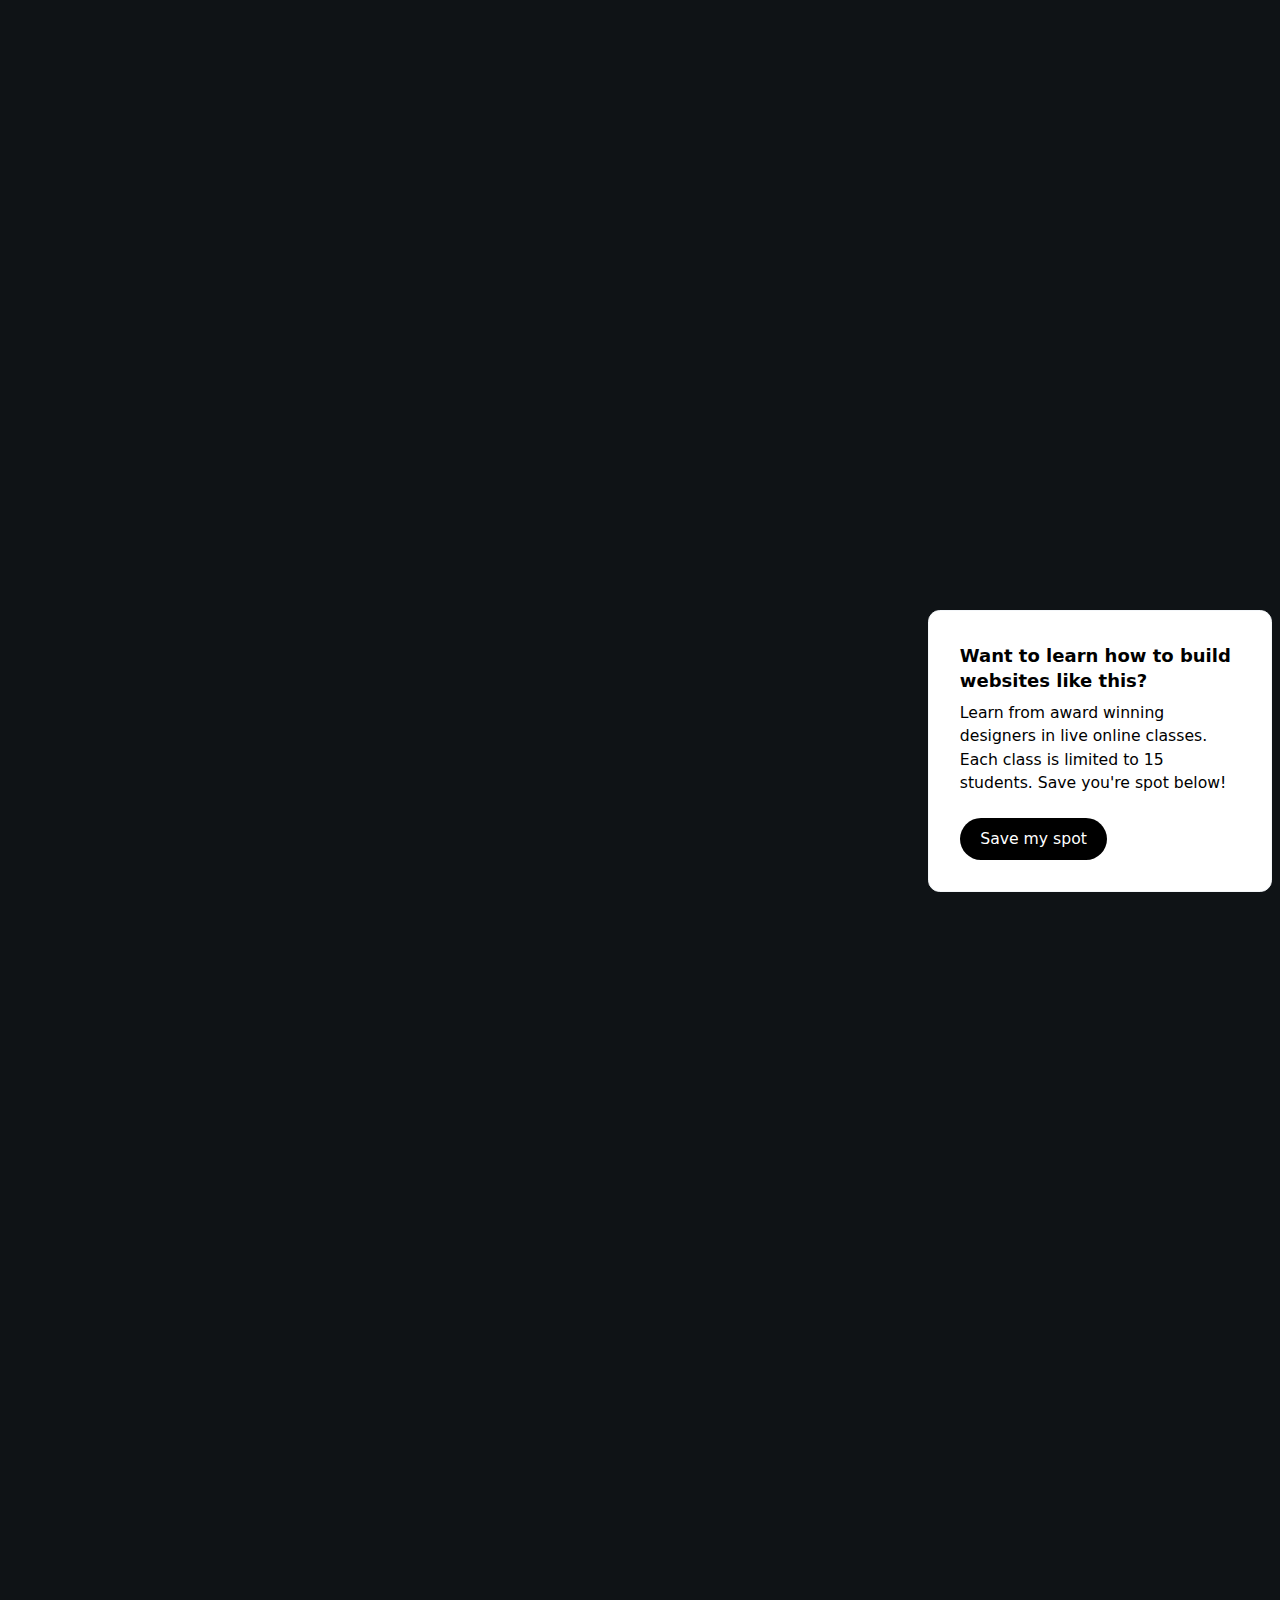
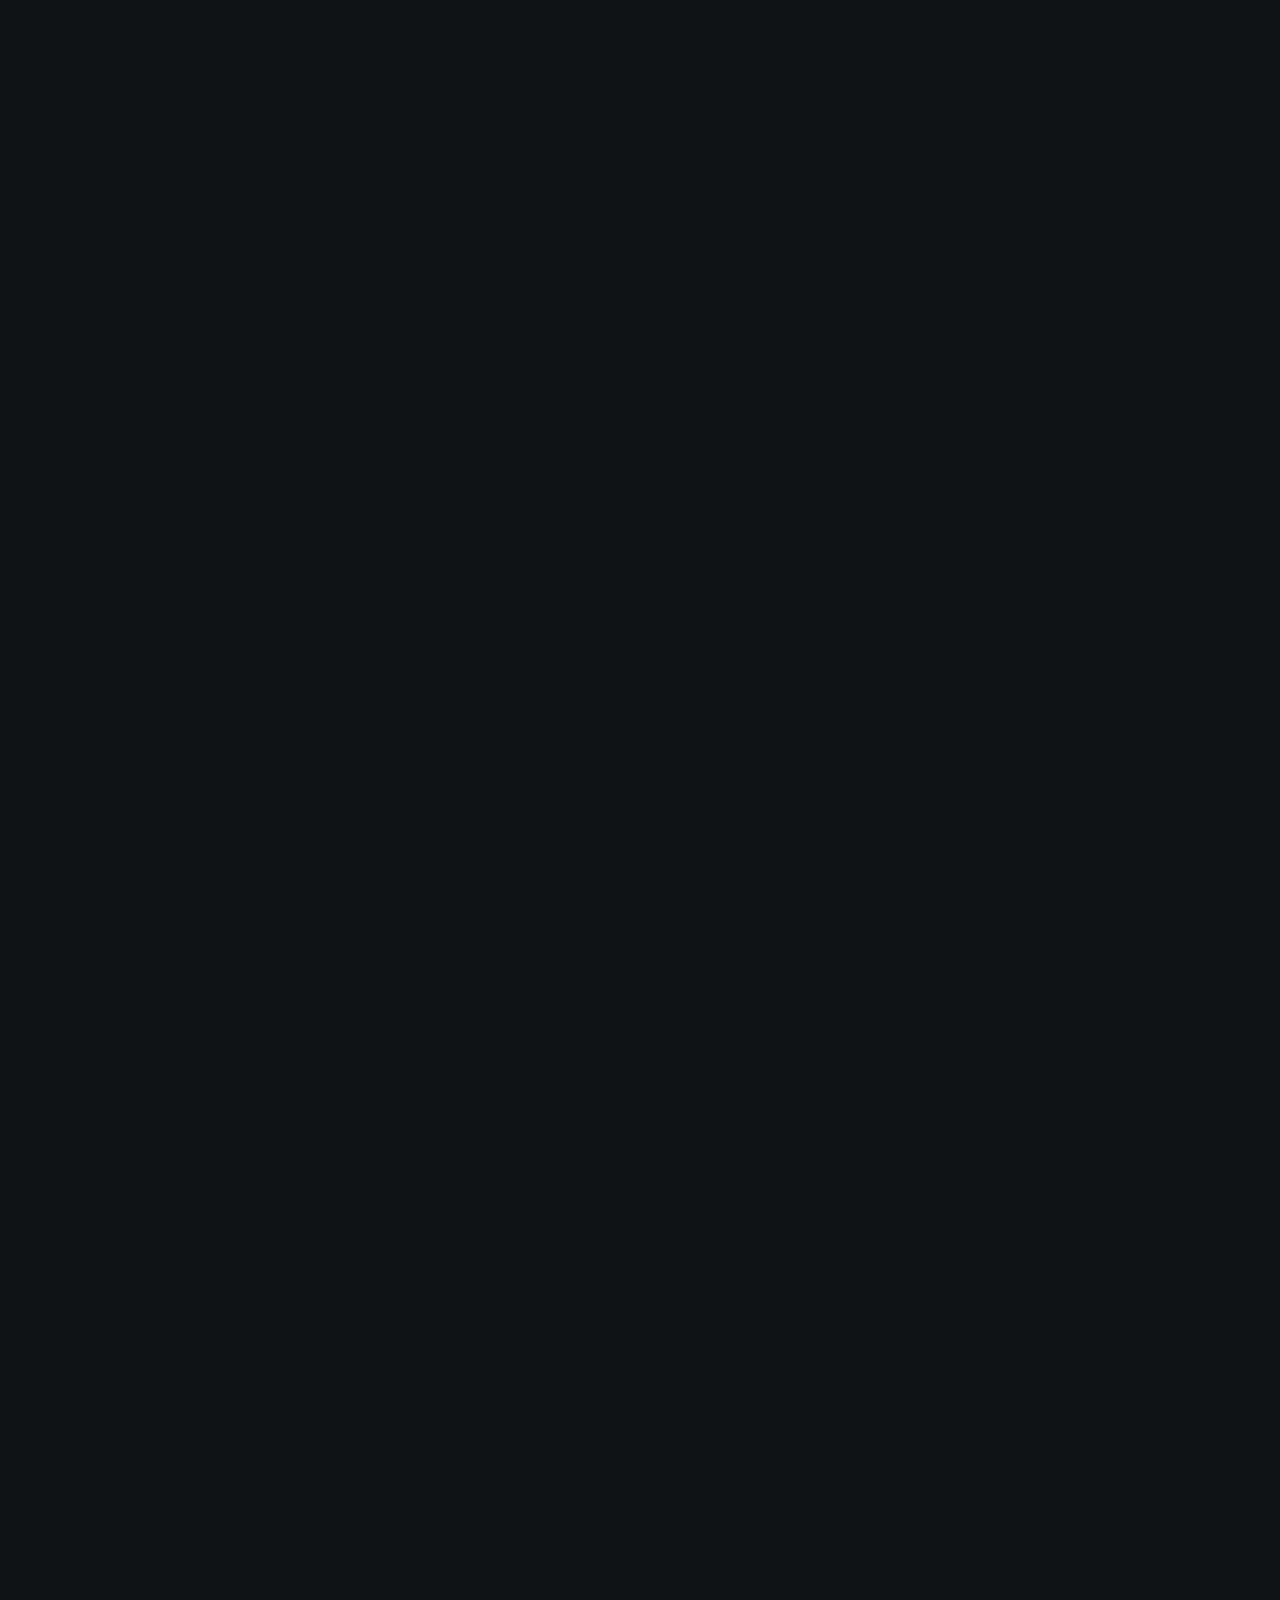
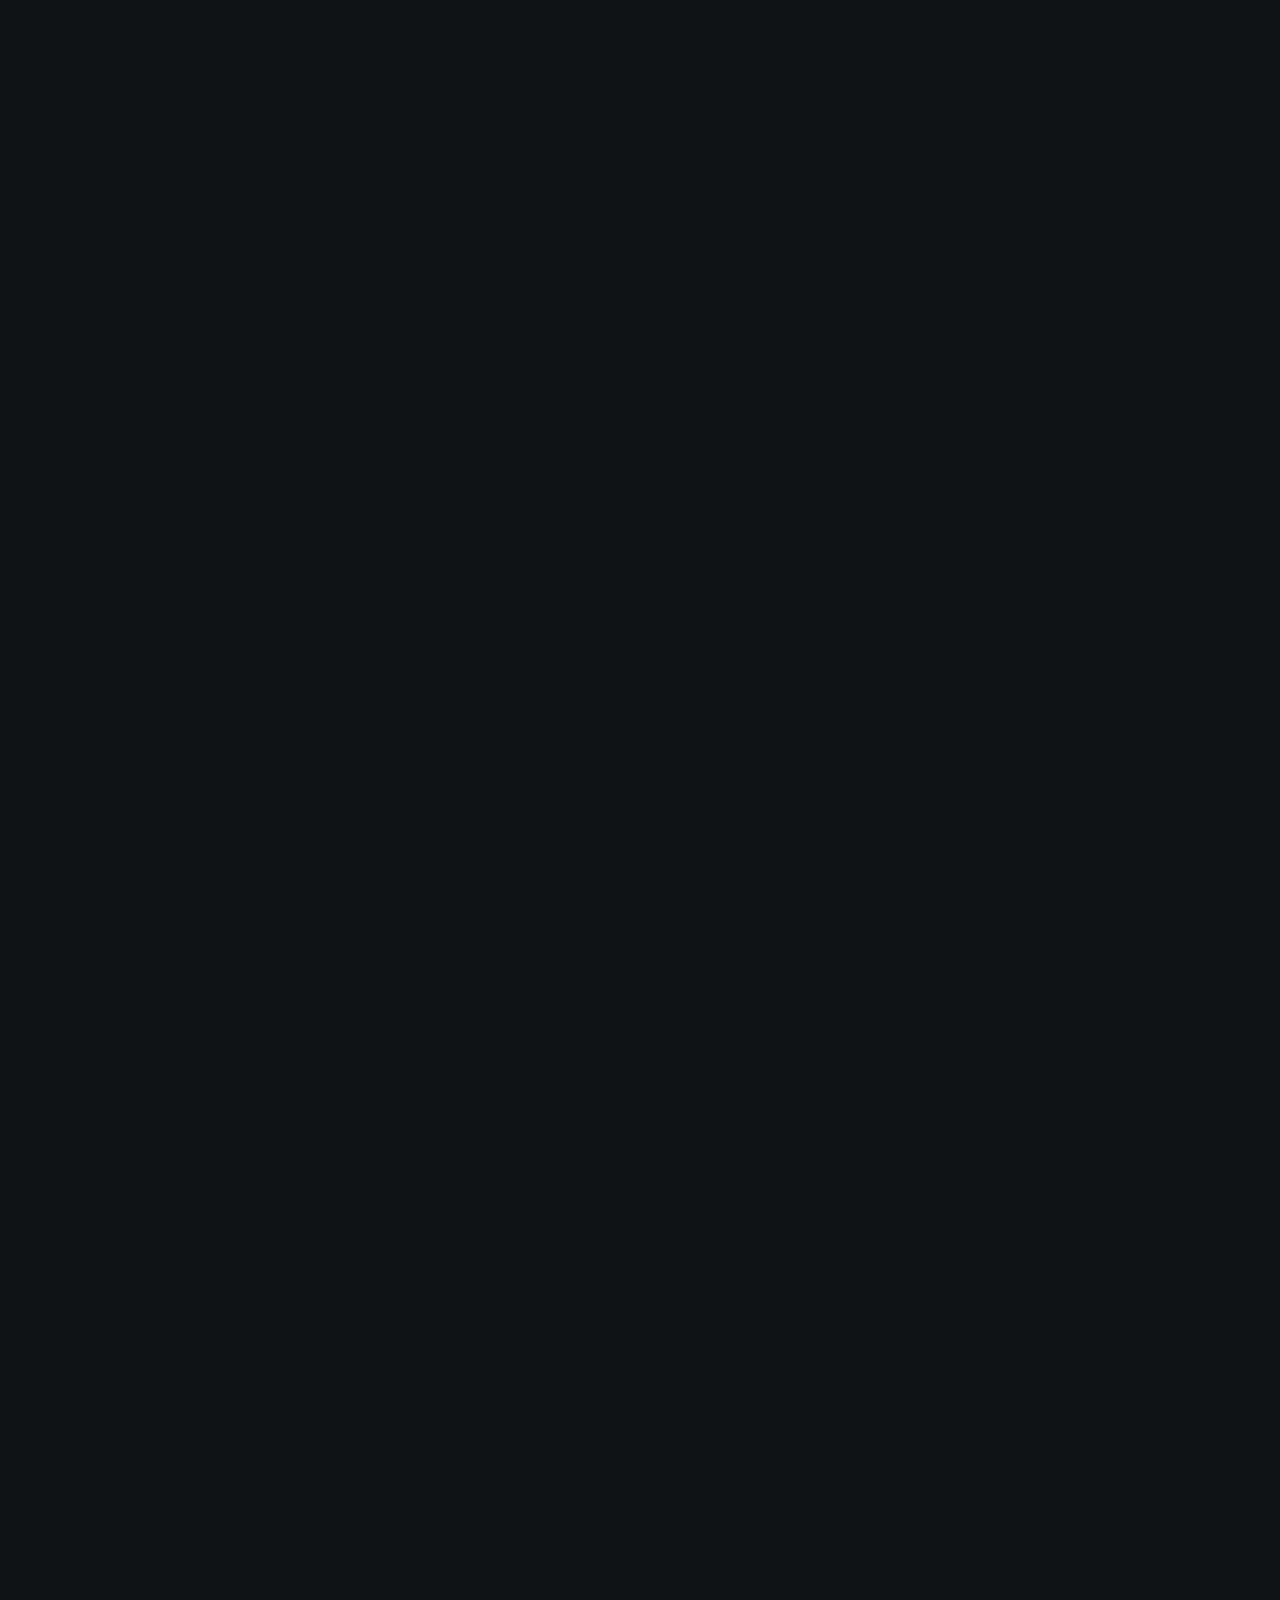
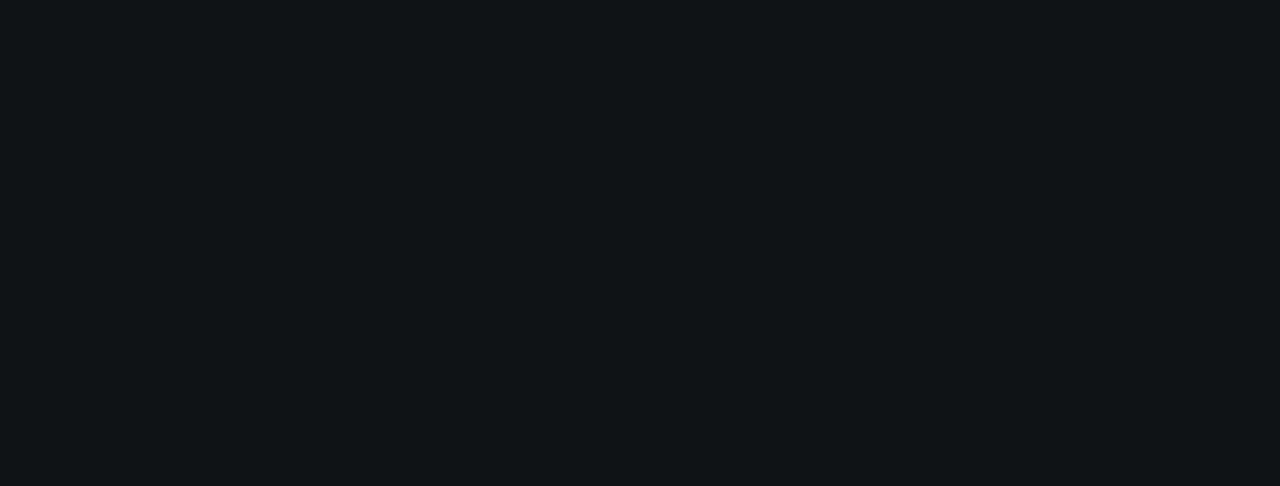
<file: contact.html>
<!DOCTYPE html><!--  This site was created in Webflow. https://www.webflow.com  -->
<!--  Last Published: Wed Mar 15 2023 06:30:14 GMT+0000 (Coordinated Universal Time)  -->
<html data-wf-page="636af7c93004f3481a24731c" data-wf-site="636af7c93004f35b4e2472a1">
<head>
  <meta charset="utf-8">
  <title>Contact | Booked TyCreated Webflow Template</title>
  <meta content="Contact | Booked TyCreated Webflow Template" property="og:title">
  <meta content="https://uploads-ssl.webflow.com/62619ee53c6676ba68238740/626c26f6e9d8dc757213628a_Tycreated-booked-webflow-template-page-preview.png" property="og:image">
  <meta content="Contact | Booked TyCreated Webflow Template" property="twitter:title">
  <meta content="https://uploads-ssl.webflow.com/62619ee53c6676ba68238740/626c26f6e9d8dc757213628a_Tycreated-booked-webflow-template-page-preview.png" property="twitter:image">
  <meta content="width=device-width, initial-scale=1" name="viewport">
  <meta content="Webflow" name="generator">
  <link href="css/normalize.css" rel="stylesheet" type="text/css">
  <link href="css/webflow.css" rel="stylesheet" type="text/css">
  <link href="css/thisisholostudio.webflow.css" rel="stylesheet" type="text/css">
  <!-- [if lt IE 9]><script src="https://cdnjs.cloudflare.com/ajax/libs/html5shiv/3.7.3/html5shiv.min.js" type="text/javascript"></script><![endif] -->
  <script type="text/javascript">!function(o,c){var n=c.documentElement,t=" w-mod-";n.className+=t+"js",("ontouchstart"in o||o.DocumentTouch&&c instanceof DocumentTouch)&&(n.className+=t+"touch")}(window,document);</script>
  <link href="images/favicon.png" rel="shortcut icon" type="image/x-icon">
  <link href="images/webclip.png" rel="apple-touch-icon"><!--  Please keep this css code to improve the font quality -->
  <style>
  * {
  -webkit-font-smoothing: antialiased;
  -moz-osx-font-smoothing: grayscale;
}
</style>
  <style>
  html { font-size: calc(0.625rem + 0.41666666666666663vw); }
  @media screen and (max-width:1920px) { html { font-size: calc(0.625rem + 0.41666666666666674vw); } }
  @media screen and (max-width:1440px) { html { font-size: calc(0.8126951092611863rem + 0.20811654526534862vw); } }
  @media screen and (max-width:479px) { html { font-size: calc(0.7494769874476988rem + 0.8368200836820083vw); } }
</style>
</head>
<body>
  <div class="page-wrapper">
    <div class="global-styles w-embed">
      <style>
/* Snippet gets rid of top margin on first element in any rich text*/
.w-richtext>:first-child {
	margin-top: 0;
}
/* Snippet gets rid of bottom margin on last element in any rich text*/
.w-richtext>:last-child, .w-richtext ol li:last-child, .w-richtext ul li:last-child {
	margin-bottom: 0;
}
/* Snippet prevents all click and hover interaction with an element */
.clickable-off {
	pointer-events: none;
}
/* Snippet enables all click and hover interaction with an element */
.clickable-on{
  pointer-events: auto;
}
/* Snippet enables you to add class of div-square which creates and maintains a 1:1 dimension of a div.*/
.div-square::after {
	content: "";
	display: block;
	padding-bottom: 100%;
}
/*Hide focus outline for main content element*/
main:focus-visible {
	outline: -webkit-focus-ring-color auto 0px;
}
/* Make sure containers never lose their center alignment*/
.container-medium, .container-small, .container-large {
	margin-right: auto !important;
	margin-left: auto !important;
}
/*Reset buttons, and links styles*/
a {
	color: inherit;
	text-decoration: inherit;
	font-size: inherit;
}
/*Apply "..." after 3 lines of text */
.text-style-3lines {
	display: -webkit-box;
	overflow: hidden;
	-webkit-line-clamp: 3;
	-webkit-box-orient: vertical;
}
/*Apply "..." after 2 lines of text */
.text-style-2lines {
	display: -webkit-box;
	overflow: hidden;
	-webkit-line-clamp: 2;
	-webkit-box-orient: vertical;
}
</style>
    </div>
    <main style="opacity:0" class="main-wrapper">
      <div class="page-content">
        <div class="page-sections-wrapper">
          <div class="page-sections">
            <div data-animation="default" data-collapse="none" data-duration="400" data-easing="ease" data-easing2="ease" role="banner" class="navbar w-nav">
              <div class="page-padding">
                <div class="container-large">
                  <div class="nav-content">
                    <div class="nav-left">
                      <a href="index.html" class="brand w-nav-brand"><img src="images/HOLO-Logo.png" loading="lazy" width="180" sizes="180px" srcset="images/HOLO-Logo.png 500w" alt=""></a>
                    </div>
                    <nav role="navigation" id="w-node-c0e0c310-bb95-be16-11b8-4df399a64339-99a64332" class="nav-menu w-nav-menu">
                      <a href="index.html" class="nav-link w-inline-block">
                        <div class="nav-link-text">Home</div>
                      </a>
                      <a href="#" class="nav-link w-inline-block">
                        <div class="nav-link-text">Work</div>
                      </a>
                      <a href="#Footer-Contact" class="nav-link w-inline-block">
                        <div class="nav-link-text">Contact</div>
                      </a>
                    </nav>
                    <div class="menu-button w-nav-button">
                      <div class="w-icon-nav-menu"></div>
                    </div>
                  </div>
                </div>
              </div>
            </div>
            <section class="section-contact-hero">
              <div class="page-padding">
                <div class="container-large">
                  <div class="about-hero-component reverse">
                    <div id="w-node-fe98b78f-d774-7d62-e8fb-063f8fe78824-1a24731c" data-w-id="fe98b78f-d774-7d62-e8fb-063f8fe78824" class="about-image">
                      <div class="portrait-image"><img src="images/Image122-1.jpg" loading="lazy" srcset="images/Image122-1-p-500.jpeg 500w, images/Image122-1-p-800.jpeg 800w, images/Image122-1-p-1080.jpeg 1080w, images/Image122-1.jpg 1120w" sizes="(max-width: 479px) 92vw, (max-width: 767px) 96vw, (max-width: 991px) 92vw, 33vw" alt="" class="portrait"></div>
                    </div>
                    <div id="w-node-_10e9c980-9b94-fc67-3f90-1fb6ab8baf68-1a24731c" class="contact-intro">
                      <div>
                        <div class="margin-bottom margin-medium">
                          <h3 class="heading-xlarge">Let&#x27;s get to working</h3>
                        </div>
                        <div>
                          <p class="text-size-large">Fill out the form below and I&#x27;lll respond within 48 hours.</p>
                        </div>
                      </div>
                    </div>
                    <div id="scroll" class="form-base">
                      <div class="form-wrapper w-form">
                        <form id="email-form" name="email-form" data-name="Email Form" method="get" class="form">
                          <div class="form-field-wrapper">
                            <div class="form-field-title">
                              <div class="dot-wrapper">
                                <div class="form-number">01</div>
                                <div class="dot-mouseover">
                                  <div class="dot"></div>
                                </div>
                              </div>
                              <div class="text-size-regular">What&#x27;s your name?</div>
                            </div><input type="text" class="form-field w-input" maxlength="256" name="name-2" data-name="Name 2" placeholder="Jane Doe" id="name-2">
                          </div>
                          <div class="form-field-wrapper">
                            <div class="form-field-title">
                              <div class="dot-wrapper">
                                <div class="form-number">02</div>
                                <div class="dot-mouseover">
                                  <div class="dot"></div>
                                </div>
                              </div><label for="name-3" class="text-size-regular">What&#x27;s your email?</label>
                            </div><input type="email" class="form-field w-input" maxlength="256" name="name-2" data-name="Name 2" placeholder="Jane@example.com" id="name-2">
                          </div>
                          <div class="form-field-wrapper">
                            <div class="form-field-title">
                              <div class="dot-wrapper">
                                <div class="form-number">03</div>
                                <div class="dot-mouseover">
                                  <div class="dot"></div>
                                </div>
                              </div><label for="name-3" class="text-size-regular">What&#x27;s your phone number?</label>
                            </div><input type="tel" class="form-field w-input" maxlength="256" name="name-2" data-name="Name 2" placeholder="(555) 555-5555" id="name-2">
                          </div>
                          <div class="form-field-wrapper">
                            <div class="form-field-title">
                              <div class="dot-wrapper">
                                <div class="form-number">04</div>
                                <div class="dot-mouseover">
                                  <div class="dot"></div>
                                </div>
                              </div><label for="name-3" class="text-size-regular">What service do you need?</label>
                            </div><input type="text" class="form-field w-input" maxlength="256" name="name-2" data-name="Name 2" placeholder="Web design, Logo design..." id="name-2">
                          </div>
                          <div class="form-field-wrapper">
                            <div class="form-field-title">
                              <div class="dot-wrapper">
                                <div class="form-number">05</div>
                                <div class="dot-mouseover">
                                  <div class="dot"></div>
                                </div>
                              </div><label for="name-3" class="text-size-regular">More details</label>
                            </div><textarea placeholder="I need help with..." maxlength="5000" id="field-2" name="field-2" data-name="Field 2" class="form-field form-field-large w-input"></textarea>
                          </div><input type="submit" value="Send message" data-wait="Please wait..." class="submit-button w-button">
                        </form>
                        <div class="form-message-success w-form-done">
                          <div class="text-size-regular">Thank you! Your message has been received!</div>
                        </div>
                        <div class="form-message-error w-form-fail">
                          <div class="text-size-small">Oops! Something went wrong while submitting the form.</div>
                        </div>
                      </div>
                    </div>
                  </div>
                </div>
              </div>
            </section>
            <section class="section-faq">
              <div class="page-padding">
                <div class="container-large">
                  <div class="padding-vertical padding-xhuge">
                    <div data-current="" data-easing="ease" data-duration-in="300" data-duration-out="100" class="tabs w-tabs">
                      <div class="faq-list w-tab-menu">
                        <a data-w-tab="Tab 1" class="faq-tab-link w-inline-block w-tab-link">
                          <div class="faq-item">
                            <div class="faq-top">
                              <div class="faq-title">
                                <div class="looping-faq">
                                  <div class="text-strip">
                                    <div class="faq-single-title">
                                      <div class="phrase">
                                        <h1 class="heading-large">Is it really unlimited requests?</h1>
                                      </div>
                                    </div>
                                    <div class="faq-looping">
                                      <div class="phrase-icon"></div>
                                      <div class="phrase">
                                        <h1 class="heading-large">Is it really unlimited requests?</h1>
                                      </div>
                                      <div class="phrase-icon"></div>
                                      <div class="phrase">
                                        <h1 class="heading-large">Is it really unlimited requests?</h1>
                                      </div>
                                      <div class="phrase-icon"></div>
                                    </div>
                                  </div>
                                  <div class="text-strip">
                                    <div class="faq-looping">
                                      <div class="phrase">
                                        <h1 class="heading-large">Is it really unlimited requests?</h1>
                                      </div>
                                      <div class="phrase-icon"></div>
                                      <div class="phrase">
                                        <h1 class="heading-large">Is it really unlimited requests?</h1>
                                      </div>
                                      <div class="phrase-icon"></div>
                                      <div class="phrase">
                                        <h1 class="heading-large">Is it really unlimited requests?</h1>
                                      </div>
                                      <div class="phrase-icon"></div>
                                    </div>
                                  </div>
                                </div>
                              </div>
                            </div>
                            <div class="faq-bottom">
                              <div class="faq-bottom-content"></div>
                            </div>
                          </div>
                        </a>
                        <a data-w-tab="Tab 2" class="faq-tab-link w-inline-block w-tab-link">
                          <div class="faq-item">
                            <div class="faq-top">
                              <div class="faq-title">
                                <div class="looping-faq">
                                  <div class="text-strip">
                                    <div class="faq-single-title">
                                      <div class="phrase">
                                        <h1 class="heading-large">How fast will I recieve my design?</h1>
                                      </div>
                                    </div>
                                    <div class="faq-looping">
                                      <div class="phrase-icon"></div>
                                      <div class="phrase">
                                        <h1 class="heading-large">How fast will I recieve my design?</h1>
                                      </div>
                                      <div class="phrase-icon"></div>
                                      <div class="phrase">
                                        <h1 class="heading-large">How fast will I recieve my design?</h1>
                                      </div>
                                      <div class="phrase-icon"></div>
                                    </div>
                                  </div>
                                  <div class="text-strip">
                                    <div class="faq-looping">
                                      <div class="phrase">
                                        <h1 class="heading-large">How fast will I recieve my design?</h1>
                                      </div>
                                      <div class="phrase-icon"></div>
                                      <div class="phrase">
                                        <h1 class="heading-large">How fast will I recieve my design?</h1>
                                      </div>
                                      <div class="phrase-icon"></div>
                                      <div class="phrase">
                                        <h1 class="heading-large">How fast will I recieve my design?</h1>
                                      </div>
                                      <div class="phrase-icon"></div>
                                    </div>
                                  </div>
                                </div>
                              </div>
                            </div>
                            <div class="faq-bottom">
                              <div class="faq-bottom-content"></div>
                            </div>
                          </div>
                        </a>
                        <a data-w-tab="Tab 3" class="faq-tab-link w-inline-block w-tab-link">
                          <div class="faq-item">
                            <div class="faq-top">
                              <div class="faq-title">
                                <div class="looping-faq">
                                  <div class="text-strip">
                                    <div class="faq-single-title">
                                      <div class="phrase">
                                        <h1 class="heading-large">How do I request designs?</h1>
                                      </div>
                                    </div>
                                    <div class="faq-looping">
                                      <div class="phrase-icon"></div>
                                      <div class="phrase">
                                        <h1 class="heading-large">How do I request designs?</h1>
                                      </div>
                                      <div class="phrase-icon"></div>
                                      <div class="phrase">
                                        <h1 class="heading-large">How do I request designs?</h1>
                                      </div>
                                      <div class="phrase-icon"></div>
                                    </div>
                                  </div>
                                  <div class="text-strip">
                                    <div class="faq-looping">
                                      <div class="phrase">
                                        <h1 class="heading-large">How do I request designs?</h1>
                                      </div>
                                      <div class="phrase-icon"></div>
                                      <div class="phrase">
                                        <h1 class="heading-large">How do I request designs?</h1>
                                      </div>
                                      <div class="phrase-icon"></div>
                                      <div class="phrase">
                                        <h1 class="heading-large">How do I request designs?</h1>
                                      </div>
                                      <div class="phrase-icon"></div>
                                    </div>
                                  </div>
                                </div>
                              </div>
                            </div>
                            <div class="faq-bottom">
                              <div class="faq-bottom-content"></div>
                            </div>
                          </div>
                        </a>
                        <a data-w-tab="Tab 4" class="faq-tab-link w-inline-block w-tab-link">
                          <div class="faq-item">
                            <div class="faq-top">
                              <div class="faq-title">
                                <div class="looping-faq">
                                  <div class="text-strip">
                                    <div class="faq-single-title">
                                      <div class="phrase">
                                        <h1 class="heading-large">What programs do you design in?</h1>
                                      </div>
                                    </div>
                                    <div class="faq-looping">
                                      <div class="phrase-icon"></div>
                                      <div class="phrase">
                                        <h1 class="heading-large">What programs do you design in?</h1>
                                      </div>
                                      <div class="phrase-icon"></div>
                                      <div class="phrase">
                                        <h1 class="heading-large">What programs do you design in?</h1>
                                      </div>
                                      <div class="phrase-icon"></div>
                                    </div>
                                  </div>
                                  <div class="text-strip">
                                    <div class="faq-looping">
                                      <div class="phrase">
                                        <h1 class="heading-large">What programs do you design in?</h1>
                                      </div>
                                      <div class="phrase-icon"></div>
                                      <div class="phrase">
                                        <h1 class="heading-large">What programs do you design in?</h1>
                                      </div>
                                      <div class="phrase-icon"></div>
                                      <div class="phrase">
                                        <h1 class="heading-large">What programs do you design in?</h1>
                                      </div>
                                      <div class="phrase-icon"></div>
                                    </div>
                                  </div>
                                </div>
                              </div>
                            </div>
                            <div class="faq-bottom">
                              <div class="faq-bottom-content"></div>
                            </div>
                          </div>
                        </a>
                        <a data-w-tab="Tab 5" class="faq-tab-link w-inline-block w-tab-link">
                          <div class="faq-item">
                            <div class="faq-top">
                              <div class="faq-title">
                                <div class="looping-faq">
                                  <div class="text-strip">
                                    <div class="faq-single-title">
                                      <div class="phrase">
                                        <h1 class="heading-large">Who are the designers?</h1>
                                      </div>
                                    </div>
                                    <div class="faq-looping">
                                      <div class="phrase-icon"></div>
                                      <div class="phrase">
                                        <h1 class="heading-large">Who are the designers?</h1>
                                      </div>
                                      <div class="phrase-icon"></div>
                                      <div class="phrase">
                                        <h1 class="heading-large">Who are the designers?</h1>
                                      </div>
                                      <div class="phrase-icon"></div>
                                    </div>
                                  </div>
                                  <div class="text-strip">
                                    <div class="faq-looping">
                                      <div class="phrase">
                                        <h1 class="heading-large">Who are the designers?</h1>
                                      </div>
                                      <div class="phrase-icon"></div>
                                      <div class="phrase">
                                        <h1 class="heading-large">Who are the designers?</h1>
                                      </div>
                                      <div class="phrase-icon"></div>
                                      <div class="phrase">
                                        <h1 class="heading-large">Who are the designers?</h1>
                                      </div>
                                      <div class="phrase-icon"></div>
                                    </div>
                                  </div>
                                </div>
                              </div>
                            </div>
                            <div class="faq-bottom">
                              <div class="faq-bottom-content"></div>
                            </div>
                          </div>
                        </a>
                      </div>
                      <div class="tabs-content w-tab-content">
                        <div data-w-tab="Tab 1" class="w-tab-pane"></div>
                        <div data-w-tab="Tab 2" class="w-tab-pane"></div>
                        <div data-w-tab="Tab 3" class="w-tab-pane"></div>
                        <div data-w-tab="Tab 4" class="w-tab-pane"></div>
                        <div data-w-tab="Tab 5" class="w-tab-pane"></div>
                      </div>
                    </div>
                    <div class="tab-intro">
                      <div id="w-node-_8a51a3c5-33ca-71ee-6a74-407d04398102-1a24731c" class="dot"></div>
                      <div id="w-node-_8a51a3c5-33ca-71ee-6a74-407d04398103-1a24731c">
                        <div class="paragraph-intro">
                          <div>Let&#x27;s create beautiful, content that will help improve your branding and marketing strategies. With my help, you can reach new heights.</div>
                        </div>
                      </div>
                      <div id="w-node-_8a51a3c5-33ca-71ee-6a74-407d04398107-1a24731c" class="intro-description">
                        <div class="margin-bottom margin-medium">
                          <p class="text-size-regular">I&#x27;ll work with you to create effective solutions that will get your brand attention.</p>
                        </div>
                      </div>
                    </div>
                    <div class="faq-list">
                      <div class="faq-item">
                        <div class="faq-top">
                          <div class="faq-title">
                            <div class="faq-single-title">
                              <h1 class="heading-medium">Can you guarantee results?</h1>
                            </div>
                          </div>
                          <div class="faq-action-wrapper">
                            <div class="faq-action">
                              <div data-is-ix2-target="1" class="tab-lottie" data-w-id="b860a198-a84c-9340-347f-ef6525067572" data-animation-type="lottie" data-src="documents/dropdown-lottie.json" data-loop="0" data-direction="1" data-autoplay="0" data-renderer="svg" data-default-duration="2.5" data-duration="0" data-ix2-initial-state="0"></div>
                            </div>
                          </div>
                        </div>
                        <div class="faq-bottom">
                          <div class="faq-bottom-content">
                            <p id="w-node-b860a198-a84c-9340-347f-ef6525067575-25067569" class="text-size-regular">Want to make sure your design is amazing? I offer a 100% satisfaction guarantee - you&#x27;ll love the results. My process is tailored to each individual client, making sure that your specific needs are met. And of course, the end result will be optimized for great results. Get in touch today and let&#x27;s get started on creating something incredible!</p>
                          </div>
                        </div>
                      </div>
                      <div class="faq-item">
                        <div class="faq-top">
                          <div class="faq-title">
                            <div class="faq-single-title">
                              <h1 class="heading-medium">What programs do you design in?</h1>
                            </div>
                          </div>
                          <div class="faq-action-wrapper">
                            <div class="faq-action">
                              <div data-is-ix2-target="1" class="tab-lottie" data-w-id="b860a198-a84c-9340-347f-ef652506757f" data-animation-type="lottie" data-src="documents/dropdown-lottie.json" data-loop="0" data-direction="1" data-autoplay="0" data-renderer="svg" data-default-duration="2.5" data-duration="0" data-ix2-initial-state="0"></div>
                            </div>
                          </div>
                        </div>
                        <div class="faq-bottom">
                          <div class="faq-bottom-content">
                            <p id="w-node-b860a198-a84c-9340-347f-ef6525067582-25067569" class="text-size-regular">If you&#x27;re looking for top-notch design, you&#x27;ve come to the right place. I design using figma and webflow to create beautiful, engaging designs that are sure to impress. Your satisfaction is my top priority, so I&#x27;ll make sure the final product is optimized for great results. Let me help you take your project to the next level with my expert design skills.</p>
                          </div>
                        </div>
                      </div>
                      <div class="faq-item">
                        <div class="faq-top">
                          <div class="faq-title">
                            <div class="faq-single-title">
                              <h1 class="heading-medium">How many revisions do I get?</h1>
                            </div>
                          </div>
                          <div class="faq-action-wrapper">
                            <div class="faq-action">
                              <div data-is-ix2-target="1" class="tab-lottie" data-w-id="b860a198-a84c-9340-347f-ef652506758c" data-animation-type="lottie" data-src="documents/dropdown-lottie.json" data-loop="0" data-direction="1" data-autoplay="0" data-renderer="svg" data-default-duration="2.5" data-duration="0" data-ix2-initial-state="0"></div>
                            </div>
                          </div>
                        </div>
                        <div class="faq-bottom">
                          <div class="faq-bottom-content">
                            <p id="w-node-b860a198-a84c-9340-347f-ef652506758f-25067569" class="text-size-regular">You get up to six revisions. We make sure to take care of the little details so you can focus on what&#x27;s important - your business. We&#x27;ll work with you until your project is perfect, and we guarantee good results. So go ahead and take the plunge - revisions will always be there to help you out.</p>
                          </div>
                        </div>
                      </div>
                      <div class="faq-item">
                        <div class="faq-top">
                          <div class="faq-title">
                            <div class="faq-single-title">
                              <h1 class="heading-medium">How fast will I receive my design?</h1>
                            </div>
                          </div>
                          <div class="faq-action-wrapper">
                            <div class="faq-action">
                              <div data-is-ix2-target="1" class="tab-lottie" data-w-id="b860a198-a84c-9340-347f-ef6525067599" data-animation-type="lottie" data-src="documents/dropdown-lottie.json" data-loop="0" data-direction="1" data-autoplay="0" data-renderer="svg" data-default-duration="2.5" data-duration="0" data-ix2-initial-state="0"></div>
                            </div>
                          </div>
                        </div>
                        <div class="faq-bottom">
                          <div class="faq-bottom-content">
                            <p id="w-node-b860a198-a84c-9340-347f-ef652506759c-25067569" class="text-size-regular">Imagine having a brand-new website in just two months! Not only will it be designed to perfection, but it will also be optimized for great search engine results. I&#x27;ll work with you to create beautiful, effective solutions that will get your brand the attention it deserves. So what are you waiting for?</p>
                          </div>
                        </div>
                      </div>
                    </div>
                  </div>
                </div>
              </div>
            </section>
          </div>
          <section id="Footer-Contact" class="section-footer">
            <div id="Footer" class="page-padding">
              <div class="container-large">
                <div class="footer-component">
                  <div id="w-node-_1df5e09f-b9bb-33b6-1d59-28b9384873fe-2329c88f" class="footer-email-wrapper">
                    <p class="text-size-tiny text-style-allcaps">get in touch</p>
                    <a data-w-id="d1428e2d-b82f-b8fc-9be6-e96b00645ce3" href="mailto:thisisholostudio@gmail.com?subject=Hello!" class="footer-email w-inline-block">
                      <div class="text-block-2">thisisholostudio@gmail.com</div>
                    </a>
                  </div>
                  <div class="footer-bottom">
                    <div id="w-node-d784cfd4-2d84-c7e0-90ef-0ef604285182-2329c88f" class="text-block-3">© 2022 HOLO Studio</div>
                    <p id="w-node-_41d84607-d1df-1b2b-487e-fbe23f5b3768-2329c88f" class="paragraph">Making things wholesome</p>
                    <div id="w-node-a961e911-6c2f-ce9f-7d60-d251280b6e89-2329c88f" class="footer-legal-block">
                      <div>
                        <a href="#" class="hyperlink">Terms</a>
                      </div>
                      <div id="w-node-a961e911-6c2f-ce9f-7d60-d251280b6e8c-2329c88f" class="legal-separator"></div>
                      <div>
                        <a href="#" class="hyperlink">Privacy</a>
                      </div>
                    </div>
                  </div>
                </div>
              </div>
            </div>
          </section>
        </div>
        <div class="sidebar">
          <div class="sidebar-top">
            <div class="sidebar-menu">
              <div class="menu-link">
                <div class="menu-link-mouseover">
                  <div data-w-id="2447ef5e-7c9d-76b6-1d4e-4e733344f415" class="close-menu-link"></div>
                </div>
              </div>
              <div class="sidebar-menu-content">
                <div id="w-node-_5d99c3ac-57fc-8a8f-002a-bb08ac739172-f22b1058" class="sidebar-menu-block">
                  <div class="title-wrapper">
                    <div class="text-size-small">Navigation</div>
                  </div>
                  <div class="sidebar-menu-list">
                    <a href="index.html" class="sidebar-menu-item w-inline-block">
                      <div class="dot-wrapper nav-dot">
                        <div class="form-number">01</div>
                        <div class="dot-mouseover">
                          <div class="dot"></div>
                        </div>
                      </div>
                      <div class="sidebar-link-text">Home</div>
                      <div class="menu-link-arrow"><img src="images/arrow-right---filled24x242x.svg" loading="lazy" alt=""></div>
                    </a>
                    <a href="work.html" class="sidebar-menu-item w-inline-block">
                      <div class="dot-wrapper nav-dot">
                        <div class="form-number">02</div>
                        <div class="dot-mouseover">
                          <div class="dot"></div>
                        </div>
                      </div>
                      <div class="sidebar-link-text">Work</div>
                      <div class="menu-link-arrow"><img src="images/arrow-right---filled24x242x.svg" loading="lazy" alt=""></div>
                    </a>
                    <a href="about.html" class="sidebar-menu-item w-inline-block">
                      <div class="dot-wrapper nav-dot">
                        <div class="dot-mouseover">
                          <div class="dot"></div>
                        </div>
                        <div class="form-number">03</div>
                      </div>
                      <div class="sidebar-link-text">About</div>
                      <div class="menu-link-arrow"><img src="images/arrow-right---filled24x242x.svg" loading="lazy" alt=""></div>
                    </a>
                    <a href="contact.html" aria-current="page" class="sidebar-menu-item w-inline-block w--current">
                      <div class="dot-wrapper nav-dot">
                        <div class="form-number">04</div>
                        <div class="dot-mouseover">
                          <div class="dot"></div>
                        </div>
                      </div>
                      <div class="menu-link-arrow"><img src="images/arrow-right---filled24x242x.svg" loading="lazy" alt="" class="menu-link-icon"></div>
                      <div class="sidebar-link-text">Contact</div>
                    </a>
                  </div>
                </div>
                <div id="w-node-bc0ff7f8-02a2-ac01-1fa3-d6dc91c6e26d-f22b1058" class="mega-menu-social">
                  <div class="social-link-list">
                    <a href="https://twitter.com/Tycreated" target="_blank" class="social-link w-inline-block">
                      <div>TW</div>
                    </a>
                    <a href="https://twitter.com/Tycreated" target="_blank" class="social-link w-inline-block">
                      <div>IG</div>
                    </a>
                    <a href="https://twitter.com/Tycreated" target="_blank" class="social-link w-inline-block">
                      <div>YT</div>
                    </a>
                    <a href="https://twitter.com/Tycreated" target="_blank" class="social-link w-inline-block">
                      <div>FB</div>
                    </a>
                  </div>
                </div>
              </div>
            </div>
            <div data-w-id="7417dd8f-cf33-f3ba-e338-f1e78c68b0b7" class="mega-menu-overlay"></div>
          </div>
          <div class="sidebar-bottom">
            <a href="#scroll" class="sidebar-link w-inline-block">
              <div class="sidebar-link-wrapper">
                <div data-w-id="489df0e8-fadb-57e8-15df-d5e7237f41df" class="menu-link-base"></div>
              </div>
            </a>
          </div>
        </div>
        <div class="mega-menu-trigger"></div>
      </div>
    </main>
  </div>
  <div class="delete-me">
    <div data-w-id="3acfc092-c4f8-be4e-f7d5-5e4d3f80d3f1" class="hide-wrapper">
      <div class="delete-me_text-wrapper">
        <div class="delete-me_text-title">Want to learn how to build websites like this?</div>
        <div class="delete-me_text-description">Learn from award winning designers in live online classes. Each class is limited to 15 students. Save you&#x27;re spot below!</div>
      </div>
      <a href="https://airtable.com/shrXBEVFD7vzw7zun" target="_blank" class="delete-me_link w-inline-block">
        <div>Save my spot</div>
      </a>
    </div>
  </div>
  <script src="https://d3e54v103j8qbb.cloudfront.net/js/jquery-3.5.1.min.dc5e7f18c8.js?site=636af7c93004f35b4e2472a1" type="text/javascript" integrity="sha256-9/aliU8dGd2tb6OSsuzixeV4y/faTqgFtohetphbbj0=" crossorigin="anonymous"></script>
  <script src="js/webflow.js" type="text/javascript"></script>
  <!-- [if lte IE 9]><script src="https://cdnjs.cloudflare.com/ajax/libs/placeholders/3.0.2/placeholders.min.js"></script><![endif] -->
</body>
</html>
</file>
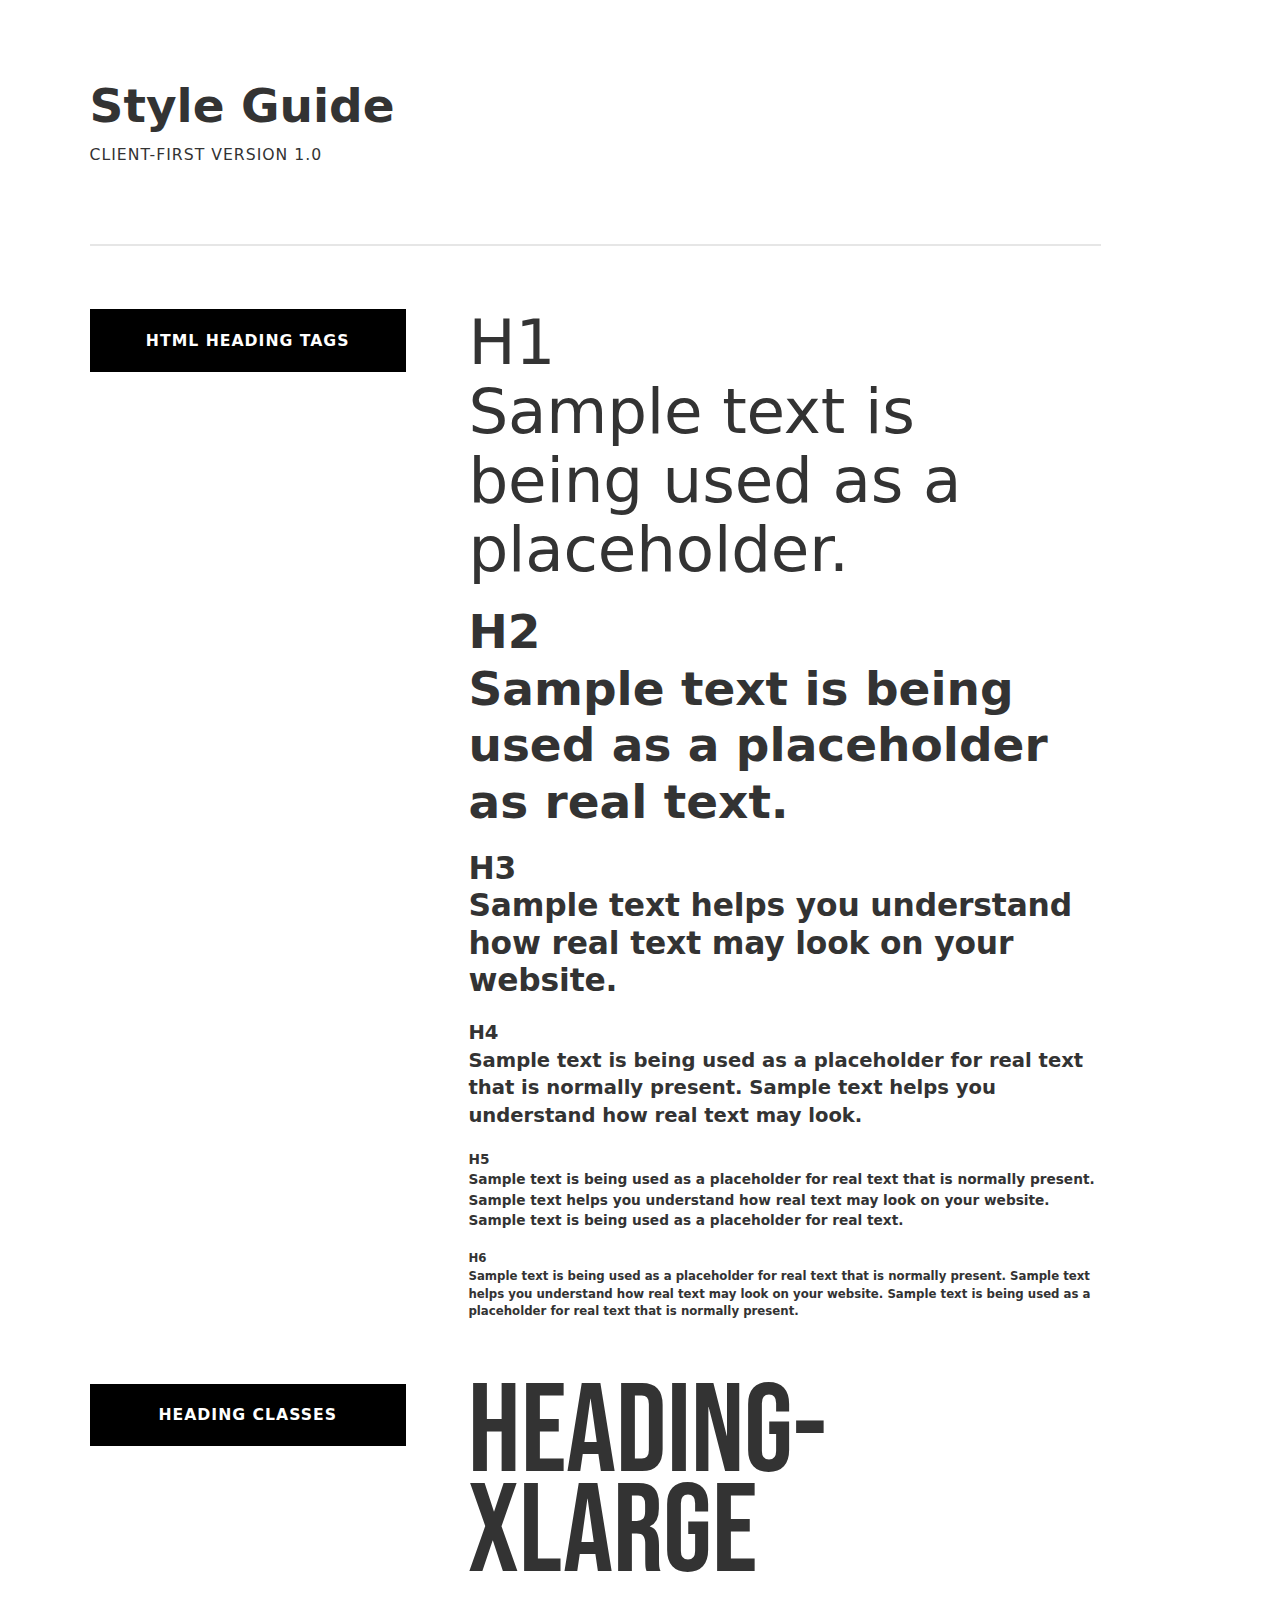
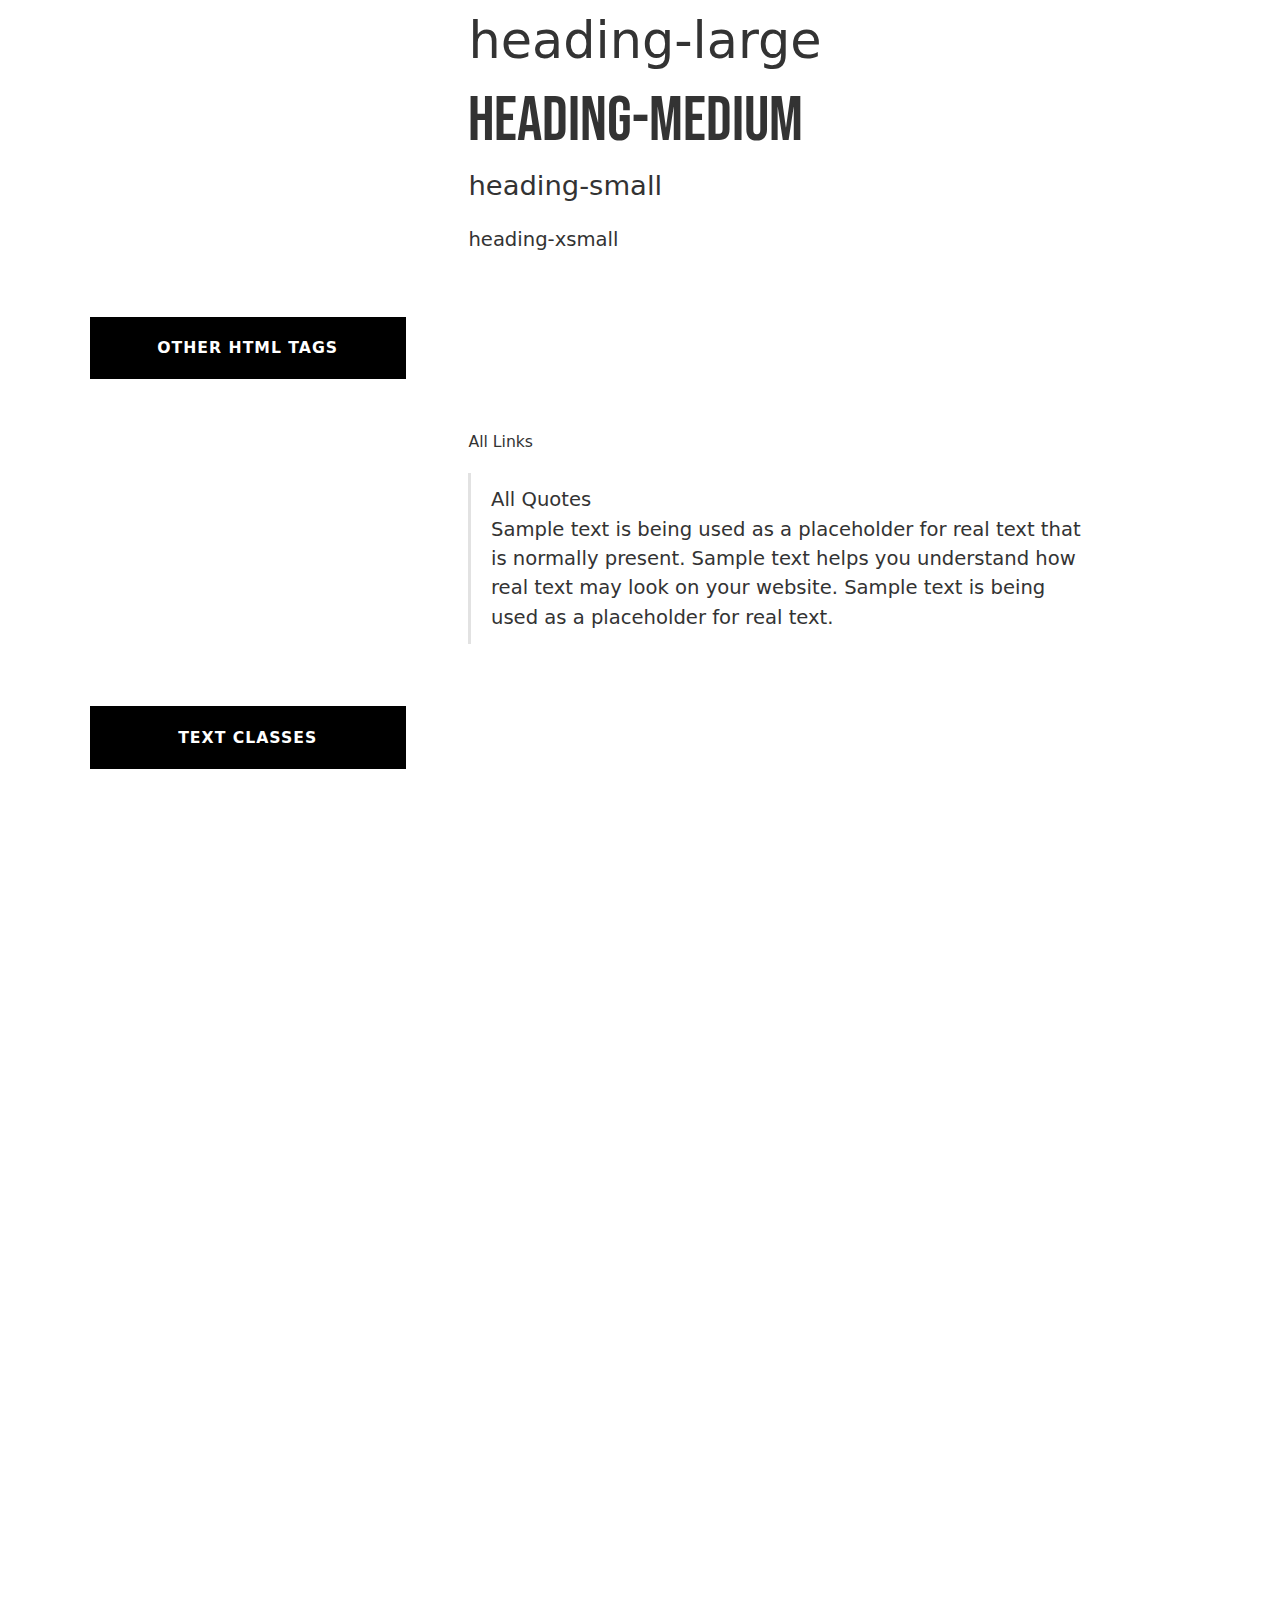
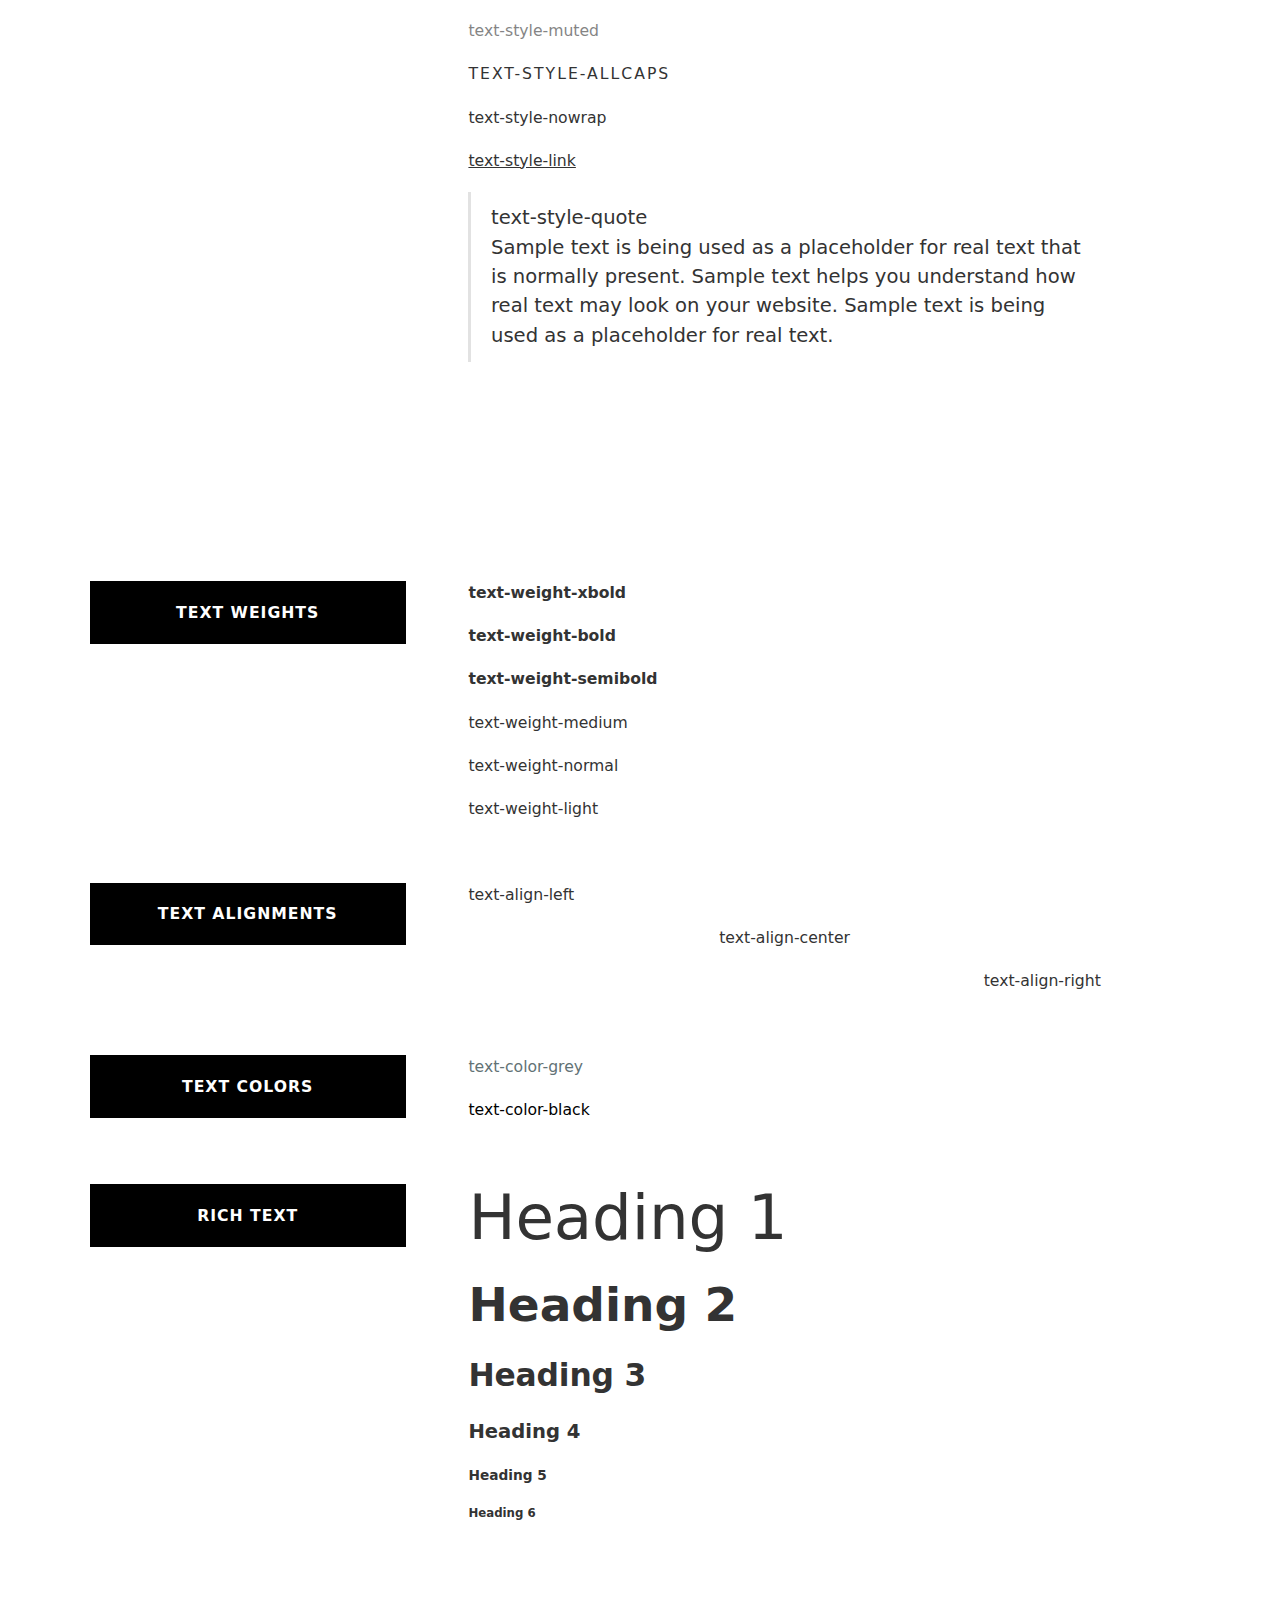
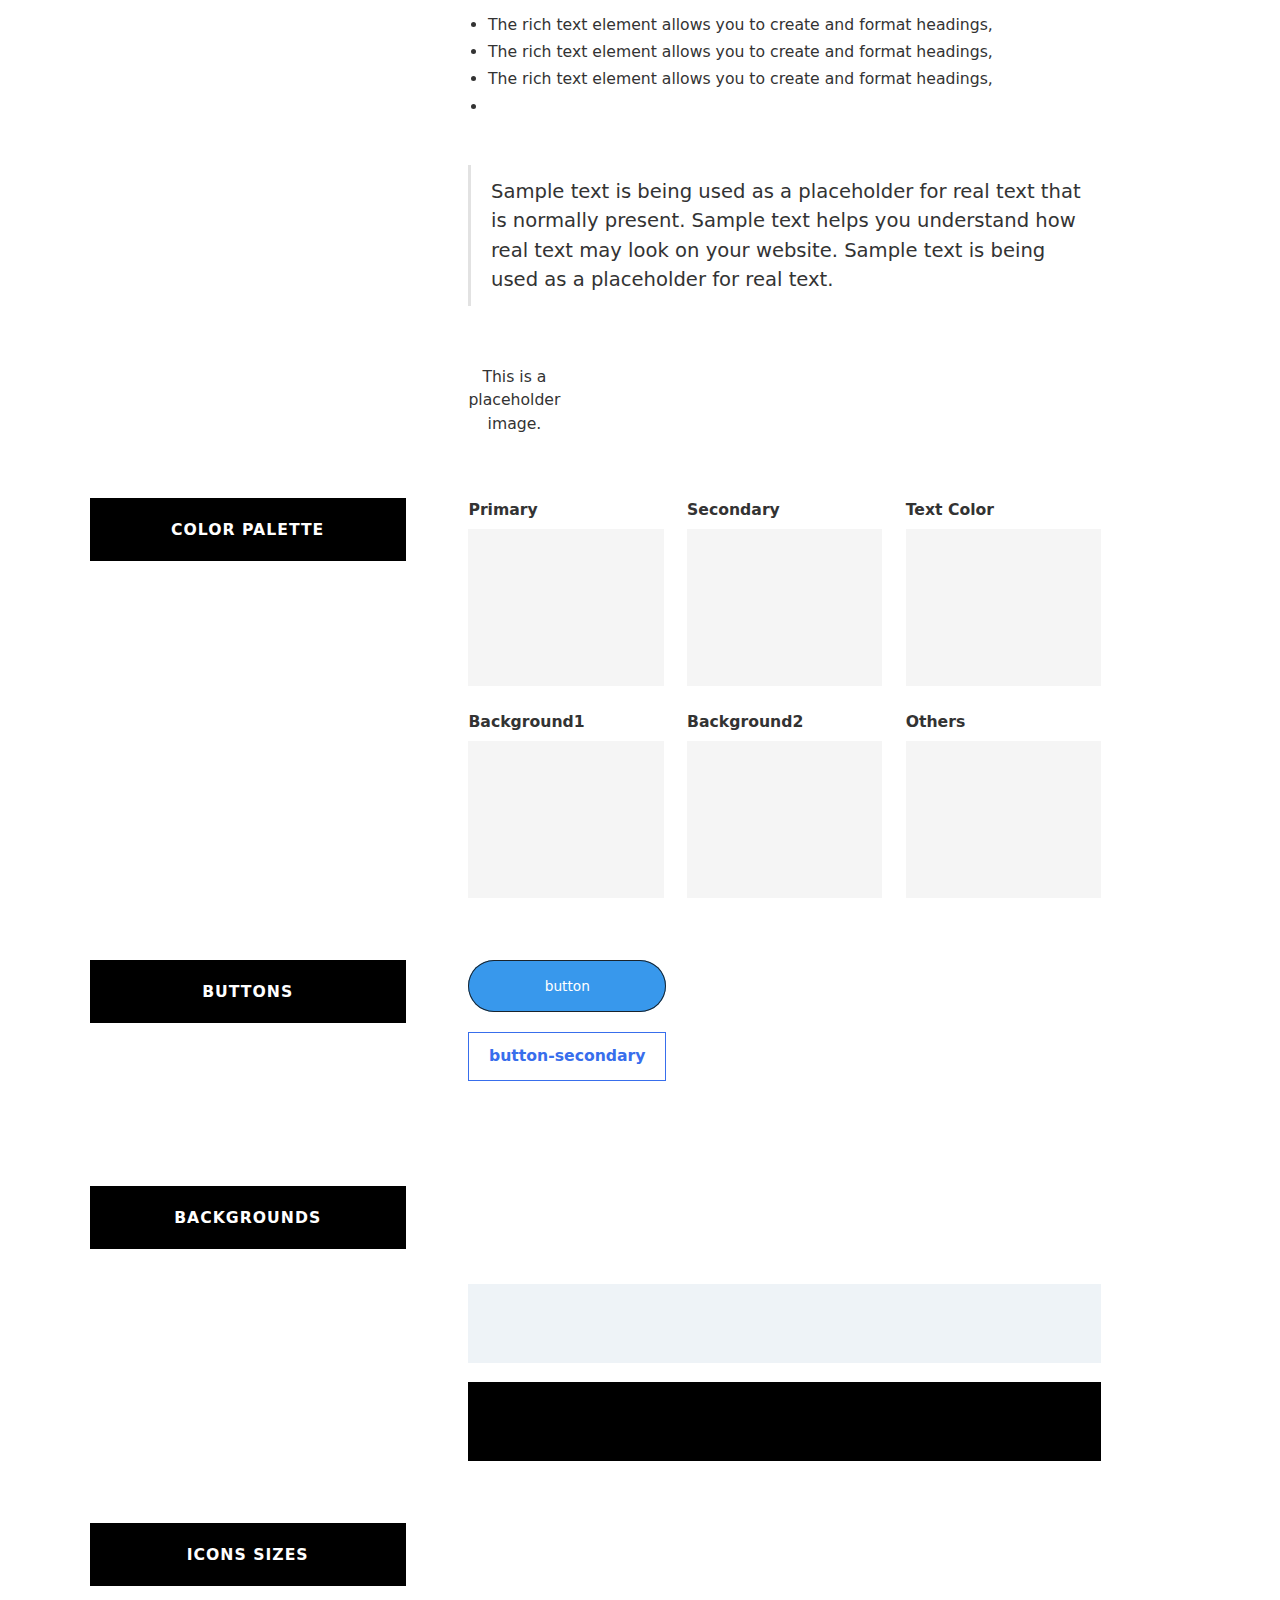
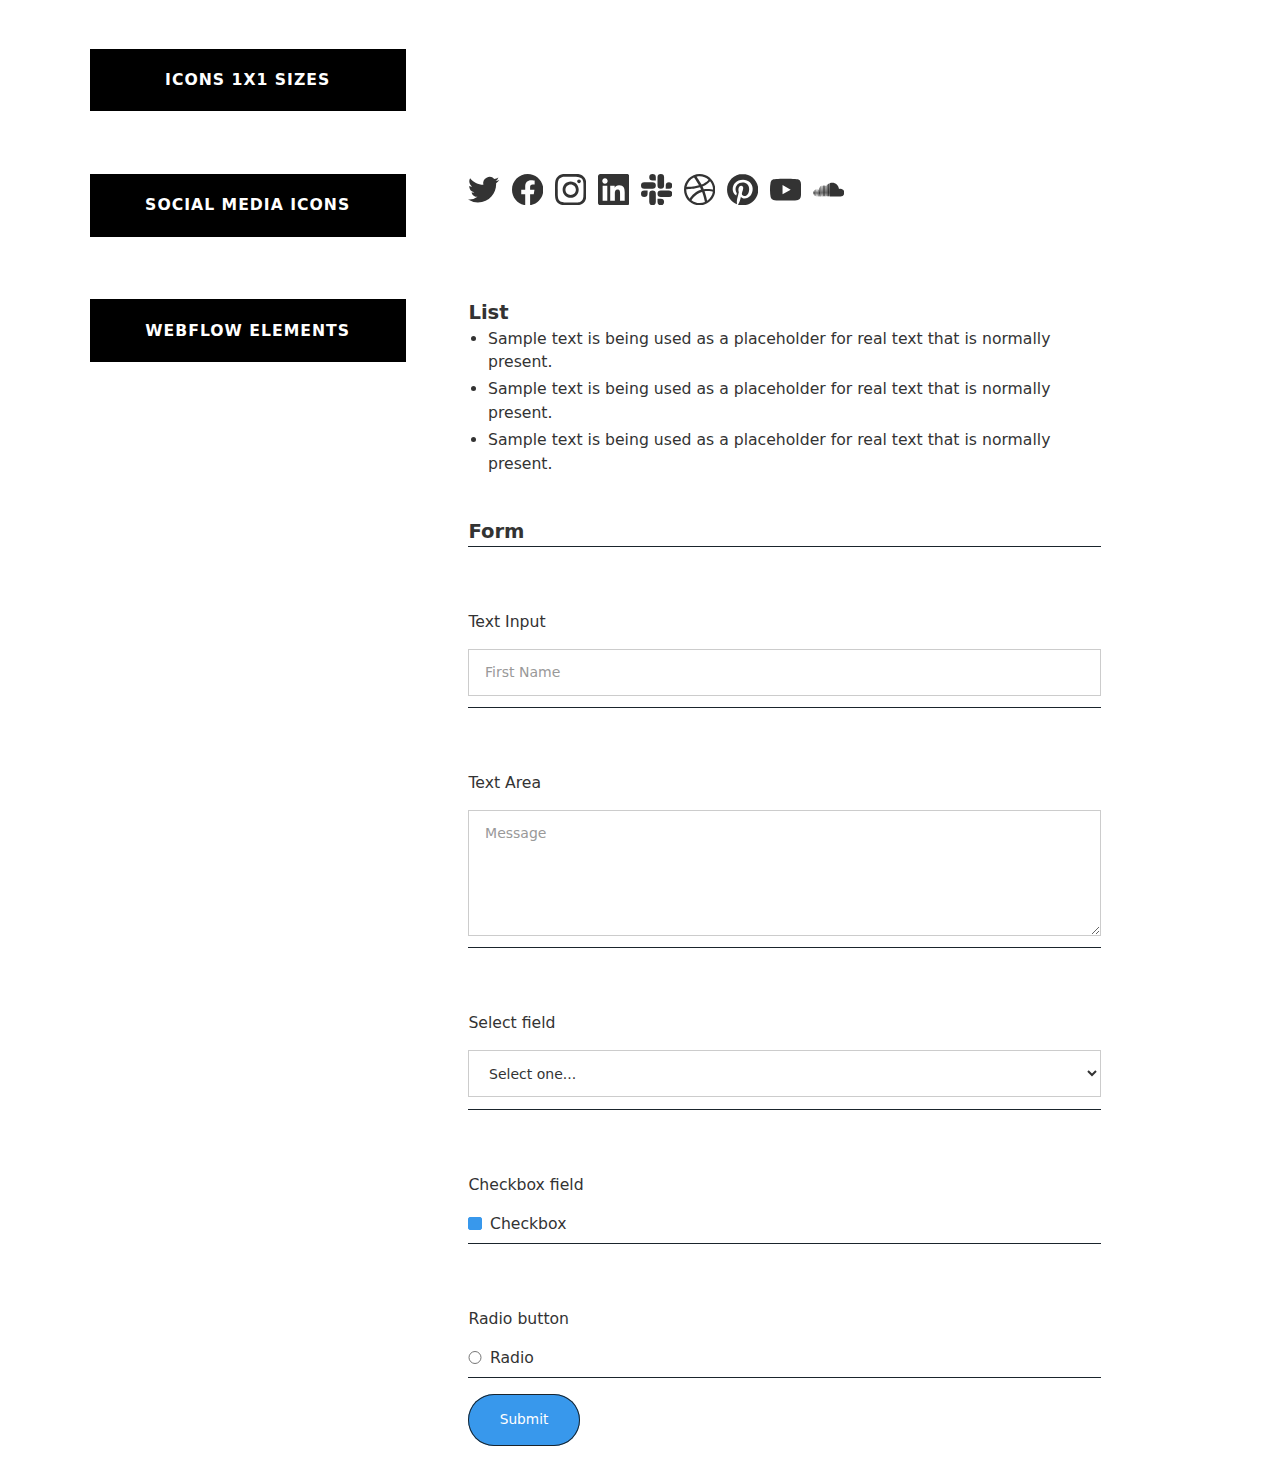
<file: style-guide.html>
<!DOCTYPE html><!--  This site was created in Webflow. https://www.webflow.com  -->
<!--  Last Published: Wed Mar 15 2023 06:30:14 GMT+0000 (Coordinated Universal Time)  -->
<html data-wf-page="636af7c93004f3c85824734c" data-wf-site="636af7c93004f35b4e2472a1">
<head>
  <meta charset="utf-8">
  <title>Style Guide</title>
  <meta content="Style Guide" property="og:title">
  <meta content="Style Guide" property="twitter:title">
  <meta content="width=device-width, initial-scale=1" name="viewport">
  <meta content="Webflow" name="generator">
  <link href="css/normalize.css" rel="stylesheet" type="text/css">
  <link href="css/webflow.css" rel="stylesheet" type="text/css">
  <link href="css/thisisholostudio.webflow.css" rel="stylesheet" type="text/css">
  <!-- [if lt IE 9]><script src="https://cdnjs.cloudflare.com/ajax/libs/html5shiv/3.7.3/html5shiv.min.js" type="text/javascript"></script><![endif] -->
  <script type="text/javascript">!function(o,c){var n=c.documentElement,t=" w-mod-";n.className+=t+"js",("ontouchstart"in o||o.DocumentTouch&&c instanceof DocumentTouch)&&(n.className+=t+"touch")}(window,document);</script>
  <link href="images/favicon.png" rel="shortcut icon" type="image/x-icon">
  <link href="images/webclip.png" rel="apple-touch-icon"><!--  Please keep this css code to improve the font quality -->
  <style>
  * {
  -webkit-font-smoothing: antialiased;
  -moz-osx-font-smoothing: grayscale;
}
</style>
  <style>
  html { font-size: calc(0.625rem + 0.41666666666666663vw); }
  @media screen and (max-width:1920px) { html { font-size: calc(0.625rem + 0.41666666666666674vw); } }
  @media screen and (max-width:1440px) { html { font-size: calc(0.8126951092611863rem + 0.20811654526534862vw); } }
  @media screen and (max-width:479px) { html { font-size: calc(0.7494769874476988rem + 0.8368200836820083vw); } }
</style>
</head>
<body>
  <div class="fs-styleguide_component">
    <div class="fs-styleguide_elements">
      <div class="page-padding">
        <div class="container-large">
          <div class="fs-styleguide_page-header">
            <h2>Style Guide</h2>
            <div class="margin-top margin-xsmall">
              <a href="https://client-first.webflow.io/" target="_blank" class="fs-styleguide_version-details">Client-First Version 1.0</a>
            </div>
          </div>
          <div class="fs-styleguide_section">
            <div class="fs-styleguide_section-type">
              <div>HTML Heading Tags</div>
            </div>
            <div class="fs-styleguide_1-col">
              <h1>H1<br>Sample text is being used as a placeholder.</h1>
              <h2>H2<br>Sample text is being used as a placeholder as real text.</h2>
              <h3>H3<br>Sample text helps you understand how real text may look on your website.</h3>
              <h4>H4<br>Sample text is being used as a placeholder for real text that is normally present. Sample text helps you understand how real text may look.</h4>
              <h5>H5<br>Sample text is being used as a placeholder for real text that is normally present. Sample text helps you understand how real text may look on your website. Sample text is being used as a placeholder for real text.</h5>
              <h6>H6<br>Sample text is being used as a placeholder for real text that is normally present. Sample text helps you understand how real text may look on your website. Sample text is being used as a placeholder for real text that is normally present.</h6>
            </div>
          </div>
          <div class="fs-styleguide_section">
            <div class="fs-styleguide_section-type">
              <div>Heading Classes</div>
            </div>
            <div class="fs-styleguide_1-col">
              <h2 class="heading-xlarge">heading-xlarge</h2>
              <h2 class="heading-large">heading-large</h2>
              <h2 class="heading-medium">heading-medium</h2>
              <h2 class="heading-small">heading-small</h2>
              <h2 class="heading-xsmall">heading-xsmall</h2>
            </div>
          </div>
          <div class="fs-styleguide_section">
            <div class="fs-styleguide_section-type">
              <div>Other HTML Tags</div>
            </div>
            <div class="fs-styleguide_1-col">
              <p>All Paragraphs<br>Sample text is being used as a placeholder for real text that is normally present. Sample text helps you understand how real text may look on your website. Sample text is being used as a placeholder for real text.<br></p>
              <a href="#">All Links</a>
              <blockquote>All Quotes<br>Sample text is being used as a placeholder for real text that is normally present. Sample text helps you understand how real text may look on your website. Sample text is being used as a placeholder for real text.</blockquote>
            </div>
          </div>
          <div class="fs-styleguide_section">
            <div class="fs-styleguide_section-type">
              <div>Text Classes</div>
            </div>
            <div class="fs-styleguide_1-col">
              <p class="text-size-large">text-size-large <br>Sample text is being used as a placeholder for real text that is normally present. Sample text helps you understand how real text may look on your website. Sample text is being used as a placeholder for real text.<br></p>
              <p class="text-size-medium">text-size-medium<br>Sample text is being used as a placeholder for real text that is normally present. Sample text helps you understand how real text may look on your website. Sample text is being used as a placeholder for real text.</p>
              <p class="text-size-regular">text-size-regular<br>Sample text is being used as a placeholder for real text that is normally present. Sample text helps you understand how real text may look on your website. Sample text is being used as a placeholder for real text.</p>
              <p class="text-size-small">text-size-small<br>Sample text is being used as a placeholder for real text that is normally present. Sample text helps you understand how real text may look on your website. Sample text is being used as a placeholder for real text.</p>
              <p class="text-size-tiny">text-size-tiny<br>Sample text is being used as a placeholder for real text that is normally present. Sample text helps you understand how real text may look on your website. Sample text is being used as a placeholder for real text.</p>
              <p class="text-style-strikethrough">text-style-strikethrough<br></p>
              <p class="text-style-italic">text-style-italic<br></p>
              <div class="text-style-muted">text-style-muted<br></div>
              <div class="text-style-allcaps">text-style-allcaps<br></div>
              <div class="text-style-nowrap">text-style-nowrap</div>
              <a href="#" class="text-style-link">text-style-link</a>
              <blockquote class="text-style-quote">text-style-quote<br>Sample text is being used as a placeholder for real text that is normally present. Sample text helps you understand how real text may look on your website. Sample text is being used as a placeholder for real text.</blockquote>
              <p class="text-style-2lines">text-style-2lines<br>Sample text is being used as a placeholder for real text that is normally present. Sample text helps you understand how real text may look on your website. Sample text is being used as a placeholder for real text.</p>
              <p class="text-style-3lines">text-style-3lines<br>Sample text is being used as a placeholder for real text that is normally present. Sample text helps you understand how real text may look on your website. Sample text is being used as a placeholder for real text.dolor sit amet,</p>
            </div>
          </div>
          <div class="fs-styleguide_section">
            <div class="fs-styleguide_section-type">
              <div>Text Weights</div>
            </div>
            <div class="fs-styleguide_1-col">
              <div class="text-weight-xbold">text-weight-xbold</div>
              <div class="text-weight-bold">text-weight-bold</div>
              <div class="text-weight-semibold">text-weight-semibold</div>
              <div class="text-weight-medium">text-weight-medium</div>
              <div class="text-weight-normal">text-weight-normal</div>
              <div class="text-weight-light">text-weight-light</div>
            </div>
          </div>
          <div class="fs-styleguide_section">
            <div class="fs-styleguide_section-type">
              <div>Text Alignments</div>
            </div>
            <div class="fs-styleguide_1-col">
              <div class="text-align-left">text-align-left</div>
              <div class="text-align-center">text-align-center</div>
              <div class="text-align-right">text-align-right</div>
            </div>
          </div>
          <div class="fs-styleguide_section">
            <div class="fs-styleguide_section-type">
              <div>Text Colors</div>
            </div>
            <div class="fs-styleguide_1-col">
              <div class="text-color-grey">text-color-grey</div>
              <div class="text-color-black">text-color-black</div>
            </div>
          </div>
          <div class="fs-styleguide_section">
            <div class="fs-styleguide_section-type">
              <div>Rich Text</div>
            </div>
            <div class="fs-styleguide_1-col">
              <div class="text-rich-text w-richtext">
                <h1>Heading 1</h1>
                <h2>Heading 2</h2>
                <h3>Heading 3</h3>
                <h4>Heading 4</h4>
                <h5>Heading 5</h5>
                <h6>Heading 6</h6>
                <p>Sample text is being used as a placeholder for real text that is normally present. Sample text helps you understand how real text may look on your website. Sample text is being used as a placeholder for real text.</p>
                <ul role="list">
                  <li>The rich text element allows you to create and format headings,</li>
                  <li>The rich text element allows you to create and format headings,</li>
                  <li>The rich text element allows you to create and format headings,</li>
                  <li>‍</li>
                </ul>
                <p>
                  <a href="http://youtube.com">This is a link</a>
                </p>
                <blockquote>Sample text is being used as a placeholder for real text that is normally present. Sample text helps you understand how real text may look on your website. Sample text is being used as a placeholder for real text.</blockquote>
                <figure style="max-width:" class="w-richtext-align-normal w-richtext-figure-type-image">
                  <div><img src="images/Placeholder.svg" loading="lazy" alt="Placeholder"></div>
                  <figcaption>This is a placeholder image.</figcaption>
                </figure>
              </div>
            </div>
          </div>
          <div class="fs-styleguide_section">
            <div class="fs-styleguide_section-type">
              <div>Color Palette</div>
            </div>
            <div class="fs-styleguide_3-col">
              <div class="fs-styleguide_color-sample-wrapper">
                <div class="text-weight-semibold">Primary</div>
                <div class="fs-styleguide_color-sample is-primary"></div>
              </div>
              <div class="fs-styleguide_color-sample-wrapper">
                <div class="text-weight-semibold">Secondary</div>
                <div class="fs-styleguide_color-sample is-secondary"></div>
              </div>
              <div class="fs-styleguide_color-sample-wrapper">
                <div class="text-weight-semibold">Text Color</div>
                <div class="fs-styleguide_color-sample is-text-color"></div>
              </div>
              <div class="fs-styleguide_color-sample-wrapper">
                <div class="text-weight-semibold">Background1</div>
                <div class="fs-styleguide_color-sample is-background1"></div>
              </div>
              <div class="fs-styleguide_color-sample-wrapper">
                <div class="text-weight-semibold">Background2</div>
                <div class="fs-styleguide_color-sample is-background2"></div>
              </div>
              <div class="fs-styleguide_color-sample-wrapper">
                <div class="text-weight-semibold">Others</div>
                <div class="fs-styleguide_color-sample is-others"></div>
              </div>
            </div>
          </div>
          <div class="fs-styleguide_section">
            <div class="fs-styleguide_section-type">
              <div>Buttons</div>
            </div>
            <div class="fs-styleguide_2-col">
              <div class="fs-styleguide_1-col">
                <a href="#" class="button w-button">button</a>
                <a href="#" class="button-secondary w-button">button-secondary</a>
                <a href="#" class="button-text w-button">button-text</a>
              </div>
            </div>
          </div>
          <div class="fs-styleguide_section">
            <div class="fs-styleguide_section-type">
              <div>Backgrounds</div>
            </div>
            <div class="fs-styleguide_1-col">
              <div class="background-color-white">
                <div class="fs-styleguide_background-spacer"></div>
              </div>
              <div class="background-color-grey">
                <div class="fs-styleguide_background-spacer"></div>
              </div>
              <div class="background-color-black">
                <div class="fs-styleguide_background-spacer"></div>
              </div>
            </div>
          </div>
          <div class="fs-styleguide_section">
            <div class="fs-styleguide_section-type">
              <div>Icons Sizes</div>
            </div>
            <div class="fs-styleguide_row"><img src="https://d3e54v103j8qbb.cloudfront.net/plugins/Basic/assets/placeholder.60f9b1840c.svg" loading="lazy" alt="" class="icon-small"><img src="https://d3e54v103j8qbb.cloudfront.net/plugins/Basic/assets/placeholder.60f9b1840c.svg" loading="lazy" alt="" class="icon-medium"><img src="https://d3e54v103j8qbb.cloudfront.net/plugins/Basic/assets/placeholder.60f9b1840c.svg" loading="lazy" alt="" class="icon-large"></div>
          </div>
          <div class="fs-styleguide_section">
            <div class="fs-styleguide_section-type">
              <div>Icons 1x1 Sizes</div>
            </div>
            <div class="fs-styleguide_row"><img src="https://d3e54v103j8qbb.cloudfront.net/plugins/Basic/assets/placeholder.60f9b1840c.svg" loading="lazy" alt="" class="icon-1x1-small"><img src="https://d3e54v103j8qbb.cloudfront.net/plugins/Basic/assets/placeholder.60f9b1840c.svg" loading="lazy" alt="" class="icon-1x1-medium"><img src="https://d3e54v103j8qbb.cloudfront.net/plugins/Basic/assets/placeholder.60f9b1840c.svg" loading="lazy" alt="" class="icon-1x1-large"></div>
          </div>
          <div class="fs-styleguide_section">
            <div class="fs-styleguide_section-type">
              <div>Social Media Icons</div>
            </div>
            <div class="fs-styleguide_row is-for-social-icons">
              <div class="icon-1x1-small w-embed"><svg aria-hidden="true" role="img" fill="currentColor" xmlns="http://www.w3.org/2000/svg" viewbox="0 0 24 24">
                  <title>Twitter icon</title>
                  <path d="M23.953 4.57a10 10 0 01-2.825.775 4.958 4.958 0 002.163-2.723c-.951.555-2.005.959-3.127 1.184a4.92 4.92 0 00-8.384 4.482C7.69 8.095 4.067 6.13 1.64 3.162a4.822 4.822 0 00-.666 2.475c0 1.71.87 3.213 2.188 4.096a4.904 4.904 0 01-2.228-.616v.06a4.923 4.923 0 003.946 4.827 4.996 4.996 0 01-2.212.085 4.936 4.936 0 004.604 3.417 9.867 9.867 0 01-6.102 2.105c-.39 0-.779-.023-1.17-.067a13.995 13.995 0 007.557 2.209c9.053 0 13.998-7.496 13.998-13.985 0-.21 0-.42-.015-.63A9.935 9.935 0 0024 4.59z"></path>
                </svg></div>
              <div class="icon-1x1-small w-embed"><svg aria-hidden="true" role="img" fill="currentColor" xmlns="http://www.w3.org/2000/svg" viewbox="0 0 24 24">
                  <title>Facebook icon</title>
                  <path d="M24 12.073c0-6.627-5.373-12-12-12s-12 5.373-12 12c0 5.99 4.388 10.954 10.125 11.854v-8.385H7.078v-3.47h3.047V9.43c0-3.007 1.792-4.669 4.533-4.669 1.312 0 2.686.235 2.686.235v2.953H15.83c-1.491 0-1.956.925-1.956 1.874v2.25h3.328l-.532 3.47h-2.796v8.385C19.612 23.027 24 18.062 24 12.073z"></path>
                </svg></div>
              <div class="icon-1x1-small w-embed"><svg aria-hidden="true" role="img" fill="currentColor" viewbox="0 0 24 24" xmlns="http://www.w3.org/2000/svg">
                  <title>Instagram icon</title>
                  <path d="M12 0C8.74 0 8.333.015 7.053.072 5.775.132 4.905.333 4.14.63c-.789.306-1.459.717-2.126 1.384S.935 3.35.63 4.14C.333 4.905.131 5.775.072 7.053.012 8.333 0 8.74 0 12s.015 3.667.072 4.947c.06 1.277.261 2.148.558 2.913.306.788.717 1.459 1.384 2.126.667.666 1.336 1.079 2.126 1.384.766.296 1.636.499 2.913.558C8.333 23.988 8.74 24 12 24s3.667-.015 4.947-.072c1.277-.06 2.148-.262 2.913-.558.788-.306 1.459-.718 2.126-1.384.666-.667 1.079-1.335 1.384-2.126.296-.765.499-1.636.558-2.913.06-1.28.072-1.687.072-4.947s-.015-3.667-.072-4.947c-.06-1.277-.262-2.149-.558-2.913-.306-.789-.718-1.459-1.384-2.126C21.319 1.347 20.651.935 19.86.63c-.765-.297-1.636-.499-2.913-.558C15.667.012 15.26 0 12 0zm0 2.16c3.203 0 3.585.016 4.85.071 1.17.055 1.805.249 2.227.415.562.217.96.477 1.382.896.419.42.679.819.896 1.381.164.422.36 1.057.413 2.227.057 1.266.07 1.646.07 4.85s-.015 3.585-.074 4.85c-.061 1.17-.256 1.805-.421 2.227-.224.562-.479.96-.899 1.382-.419.419-.824.679-1.38.896-.42.164-1.065.36-2.235.413-1.274.057-1.649.07-4.859.07-3.211 0-3.586-.015-4.859-.074-1.171-.061-1.816-.256-2.236-.421-.569-.224-.96-.479-1.379-.899-.421-.419-.69-.824-.9-1.38-.165-.42-.359-1.065-.42-2.235-.045-1.26-.061-1.649-.061-4.844 0-3.196.016-3.586.061-4.861.061-1.17.255-1.814.42-2.234.21-.57.479-.96.9-1.381.419-.419.81-.689 1.379-.898.42-.166 1.051-.361 2.221-.421 1.275-.045 1.65-.06 4.859-.06l.045.03zm0 3.678c-3.405 0-6.162 2.76-6.162 6.162 0 3.405 2.76 6.162 6.162 6.162 3.405 0 6.162-2.76 6.162-6.162 0-3.405-2.76-6.162-6.162-6.162zM12 16c-2.21 0-4-1.79-4-4s1.79-4 4-4 4 1.79 4 4-1.79 4-4 4zm7.846-10.405c0 .795-.646 1.44-1.44 1.44-.795 0-1.44-.646-1.44-1.44 0-.794.646-1.439 1.44-1.439.793-.001 1.44.645 1.44 1.439z"></path>
                </svg></div>
              <div class="icon-1x1-small w-embed"><svg aria-hidden="true" role="img" fill="currentColor" viewbox="0 0 24 24" xmlns="http://www.w3.org/2000/svg">
                  <title>LinkedIn icon</title>
                  <path d="M20.447 20.452h-3.554v-5.569c0-1.328-.027-3.037-1.852-3.037-1.853 0-2.136 1.445-2.136 2.939v5.667H9.351V9h3.414v1.561h.046c.477-.9 1.637-1.85 3.37-1.85 3.601 0 4.267 2.37 4.267 5.455v6.286zM5.337 7.433c-1.144 0-2.063-.926-2.063-2.065 0-1.138.92-2.063 2.063-2.063 1.14 0 2.064.925 2.064 2.063 0 1.139-.925 2.065-2.064 2.065zm1.782 13.019H3.555V9h3.564v11.452zM22.225 0H1.771C.792 0 0 .774 0 1.729v20.542C0 23.227.792 24 1.771 24h20.451C23.2 24 24 23.227 24 22.271V1.729C24 .774 23.2 0 22.222 0h.003z"></path>
                </svg></div>
              <div class="icon-1x1-small w-embed"><svg aria-hidden="true" role="img" fill="currentColor" viewbox="0 0 24 24" xmlns="http://www.w3.org/2000/svg">
                  <title>Slack icon</title>
                  <path d="M5.042 15.165a2.528 2.528 0 0 1-2.52 2.523A2.528 2.528 0 0 1 0 15.165a2.527 2.527 0 0 1 2.522-2.52h2.52v2.52zM6.313 15.165a2.527 2.527 0 0 1 2.521-2.52 2.527 2.527 0 0 1 2.521 2.52v6.313A2.528 2.528 0 0 1 8.834 24a2.528 2.528 0 0 1-2.521-2.522v-6.313zM8.834 5.042a2.528 2.528 0 0 1-2.521-2.52A2.528 2.528 0 0 1 8.834 0a2.528 2.528 0 0 1 2.521 2.522v2.52H8.834zM8.834 6.313a2.528 2.528 0 0 1 2.521 2.521 2.528 2.528 0 0 1-2.521 2.521H2.522A2.528 2.528 0 0 1 0 8.834a2.528 2.528 0 0 1 2.522-2.521h6.312zM18.956 8.834a2.528 2.528 0 0 1 2.522-2.521A2.528 2.528 0 0 1 24 8.834a2.528 2.528 0 0 1-2.522 2.521h-2.522V8.834zM17.688 8.834a2.528 2.528 0 0 1-2.523 2.521 2.527 2.527 0 0 1-2.52-2.521V2.522A2.527 2.527 0 0 1 15.165 0a2.528 2.528 0 0 1 2.523 2.522v6.312zM15.165 18.956a2.528 2.528 0 0 1 2.523 2.522A2.528 2.528 0 0 1 15.165 24a2.527 2.527 0 0 1-2.52-2.522v-2.522h2.52zM15.165 17.688a2.527 2.527 0 0 1-2.52-2.523 2.526 2.526 0 0 1 2.52-2.52h6.313A2.527 2.527 0 0 1 24 15.165a2.528 2.528 0 0 1-2.522 2.523h-6.313z"></path>
                </svg></div>
              <div class="icon-1x1-small w-embed"><svg aria-hidden="true" role="img" fill="currentColor" viewbox="0 0 24 24" xmlns="http://www.w3.org/2000/svg">
                  <title>Dribbble icon</title>
                  <path d="M12 24C5.385 24 0 18.615 0 12S5.385 0 12 0s12 5.385 12 12-5.385 12-12 12zm10.12-10.358c-.35-.11-3.17-.953-6.384-.438 1.34 3.684 1.887 6.684 1.992 7.308 2.3-1.555 3.936-4.02 4.395-6.87zm-6.115 7.808c-.153-.9-.75-4.032-2.19-7.77l-.066.02c-5.79 2.015-7.86 6.025-8.04 6.4 1.73 1.358 3.92 2.166 6.29 2.166 1.42 0 2.77-.29 4-.814zm-11.62-2.58c.232-.4 3.045-5.055 8.332-6.765.135-.045.27-.084.405-.12-.26-.585-.54-1.167-.832-1.74C7.17 11.775 2.206 11.71 1.756 11.7l-.004.312c0 2.633.998 5.037 2.634 6.855zm-2.42-8.955c.46.008 4.683.026 9.477-1.248-1.698-3.018-3.53-5.558-3.8-5.928-2.868 1.35-5.01 3.99-5.676 7.17zM9.6 2.052c.282.38 2.145 2.914 3.822 6 3.645-1.365 5.19-3.44 5.373-3.702-1.81-1.61-4.19-2.586-6.795-2.586-.825 0-1.63.1-2.4.285zm10.335 3.483c-.218.29-1.935 2.493-5.724 4.04.24.49.47.985.68 1.486.08.18.15.36.22.53 3.41-.43 6.8.26 7.14.33-.02-2.42-.88-4.64-2.31-6.38z"></path>
                </svg></div>
              <div class="icon-1x1-small w-embed"><svg aria-hidden="true" role="img" fill="currentColor" viewbox="0 0 24 24" xmlns="http://www.w3.org/2000/svg">
                  <title>Pinterest icon</title>
                  <path d="M12.017 0C5.396 0 .029 5.367.029 11.987c0 5.079 3.158 9.417 7.618 11.162-.105-.949-.199-2.403.041-3.439.219-.937 1.406-5.957 1.406-5.957s-.359-.72-.359-1.781c0-1.663.967-2.911 2.168-2.911 1.024 0 1.518.769 1.518 1.688 0 1.029-.653 2.567-.992 3.992-.285 1.193.6 2.165 1.775 2.165 2.128 0 3.768-2.245 3.768-5.487 0-2.861-2.063-4.869-5.008-4.869-3.41 0-5.409 2.562-5.409 5.199 0 1.033.394 2.143.889 2.741.099.12.112.225.085.345-.09.375-.293 1.199-.334 1.363-.053.225-.172.271-.401.165-1.495-.69-2.433-2.878-2.433-4.646 0-3.776 2.748-7.252 7.92-7.252 4.158 0 7.392 2.967 7.392 6.923 0 4.135-2.607 7.462-6.233 7.462-1.214 0-2.354-.629-2.758-1.379l-.749 2.848c-.269 1.045-1.004 2.352-1.498 3.146 1.123.345 2.306.535 3.55.535 6.607 0 11.985-5.365 11.985-11.987C23.97 5.39 18.592.026 11.985.026L12.017 0z"></path>
                </svg></div>
              <div class="icon-1x1-small w-embed"><svg aria-hidden="true" role="img" fill="currentColor" xmlns="http://www.w3.org/2000/svg" viewbox="0 0 24 24">
                  <title>YouTube icon</title>
                  <path d="M23.499 6.203a3.008 3.008 0 00-2.089-2.089c-1.87-.501-9.4-.501-9.4-.501s-7.509-.01-9.399.501a3.008 3.008 0 00-2.088 2.09A31.258 31.26 0 000 12.01a31.258 31.26 0 00.523 5.785 3.008 3.008 0 002.088 2.089c1.869.502 9.4.502 9.4.502s7.508 0 9.399-.502a3.008 3.008 0 002.089-2.09 31.258 31.26 0 00.5-5.784 31.258 31.26 0 00-.5-5.808zm-13.891 9.4V8.407l6.266 3.604z"></path>
                </svg></div>
              <div class="icon-1x1-small w-embed"><svg aria-hidden="true" fill="currentColor" role="img" viewbox="0 0 24 24" xmlns="http://www.w3.org/2000/svg">
                  <title>SoundCloud icon</title>
                  <path d="M1.175 12.225c-.051 0-.094.046-.101.1l-.233 2.154.233 2.105c.007.058.05.098.101.098.05 0 .09-.04.099-.098l.255-2.105-.27-2.154c0-.057-.045-.1-.09-.1m-.899.828c-.06 0-.091.037-.104.094L0 14.479l.165 1.308c0 .055.045.094.09.094s.089-.045.104-.104l.21-1.319-.21-1.334c0-.061-.044-.09-.09-.09m1.83-1.229c-.061 0-.12.045-.12.104l-.21 2.563.225 2.458c0 .06.045.12.119.12.061 0 .105-.061.121-.12l.254-2.474-.254-2.548c-.016-.06-.061-.12-.121-.12m.945-.089c-.075 0-.135.06-.15.135l-.193 2.64.21 2.544c.016.077.075.138.149.138.075 0 .135-.061.15-.15l.24-2.532-.24-2.623c0-.075-.06-.135-.135-.135l-.031-.017zm1.155.36c-.005-.09-.075-.149-.159-.149-.09 0-.158.06-.164.149l-.217 2.43.2 2.563c0 .09.075.157.159.157.074 0 .148-.068.148-.158l.227-2.563-.227-2.444.033.015zm.809-1.709c-.101 0-.18.09-.18.181l-.21 3.957.187 2.563c0 .09.08.164.18.164.094 0 .174-.09.18-.18l.209-2.563-.209-3.972c-.008-.104-.088-.18-.18-.18m.959-.914c-.105 0-.195.09-.203.194l-.18 4.872.165 2.548c0 .12.09.209.195.209.104 0 .194-.089.21-.209l.193-2.548-.192-4.856c-.016-.12-.105-.21-.21-.21m.989-.449c-.121 0-.211.089-.225.209l-.165 5.275.165 2.52c.014.119.104.225.225.225.119 0 .225-.105.225-.225l.195-2.52-.196-5.275c0-.12-.105-.225-.225-.225m1.245.045c0-.135-.105-.24-.24-.24-.119 0-.24.105-.24.24l-.149 5.441.149 2.503c.016.135.121.24.256.24s.24-.105.24-.24l.164-2.503-.164-5.456-.016.015zm.749-.134c-.135 0-.255.119-.255.254l-.15 5.322.15 2.473c0 .15.12.255.255.255s.255-.12.255-.27l.15-2.474-.165-5.307c0-.148-.12-.27-.271-.27m1.005.166c-.164 0-.284.135-.284.285l-.103 5.143.135 2.474c0 .149.119.277.284.277.149 0 .271-.12.284-.285l.121-2.443-.135-5.112c-.012-.164-.135-.285-.285-.285m1.184-.945c-.045-.029-.105-.044-.165-.044s-.119.015-.165.044c-.09.054-.149.15-.149.255v.061l-.104 6.048.115 2.449v.008c.008.06.03.135.074.18.058.061.142.104.234.104.08 0 .158-.044.209-.09.058-.06.091-.135.091-.225l.015-.24.117-2.203-.135-6.086c0-.104-.061-.193-.135-.239l-.002-.022zm1.006-.547c-.045-.045-.09-.061-.15-.061-.074 0-.149.016-.209.061-.075.061-.119.15-.119.24v.029l-.137 6.609.076 1.215.061 1.185c0 .164.148.314.328.314.181 0 .33-.15.33-.329l.15-2.414-.15-6.637c0-.12-.074-.221-.165-.277m8.934 3.777c-.405 0-.795.086-1.139.232-.24-2.654-2.46-4.736-5.188-4.736-.659 0-1.305.135-1.889.359-.225.09-.27.18-.285.359v9.368c.016.18.15.33.33.345h8.185C22.681 17.218 24 15.914 24 14.28s-1.319-2.952-2.938-2.952"></path>
                </svg></div>
            </div>
          </div>
          <div class="fs-styleguide_section">
            <div class="fs-styleguide_section-type">
              <div>Webflow Elements</div>
            </div>
            <div class="fs-styleguide_1-col gap-medium">
              <div class="fs-styleguide_element-wrapper">
                <h4>List</h4>
                <ul role="list">
                  <li>Sample text is being used as a placeholder for real text that is normally present.</li>
                  <li>Sample text is being used as a placeholder for real text that is normally present.</li>
                  <li>Sample text is being used as a placeholder for real text that is normally present.</li>
                </ul>
              </div>
              <div class="fs-styleguide_element-wrapper">
                <h4>Form</h4>
                <div class="form-wrapper w-form">
                  <form id="wf-form-Styleguide-Form" name="wf-form-Styleguide-Form" data-name="Styleguide Form" method="get" class="form">
                    <div class="form-field-wrapper"><label for="First-Name" class="form-label">Text Input</label><input type="text" class="form-input w-input" maxlength="256" name="First-Name" data-name="First Name" placeholder="First Name" id="First-Name"></div>
                    <div class="form-field-wrapper"><label for="Message" class="form-label">Text Area</label><textarea placeholder="Message" maxlength="5000" id="Message" name="Message" data-name="Message" class="form-input is-text-area w-input"></textarea></div>
                    <div class="form-field-wrapper"><label for="Style-Select" class="form-label">Select field</label><select id="Style-Select" name="Style-Select" data-name="Style Select" class="form-input is-select-input w-select">
                        <option value="">Select one...</option>
                        <option value="First">First Choice</option>
                        <option value="Second">Second Choice</option>
                        <option value="Third">Third Choice</option>
                      </select></div>
                    <div class="form-field-wrapper"><label for="email" class="form-label">Checkbox field</label><label class="w-checkbox form-checkbox">
                        <div class="w-checkbox-input w-checkbox-input--inputType-custom form-checkbox-icon w--redirected-checked"></div><input type="checkbox" id="Checkbox" name="Checkbox" data-name="Checkbox" checked="" style="opacity:0;position:absolute;z-index:-1"><span for="Checkbox" class="form-checkbox-label w-form-label">Checkbox</span>
                      </label></div>
                    <div class="form-field-wrapper"><label for="email" class="form-label">Radio button</label><label class="form-radio w-radio"><input type="radio" data-name="Radio" id="radio" name="radio" value="Radio" class="w-form-formradioinput form-radio-icon w-radio-input"><span class="form-radio-label w-form-label" for="radio">Radio</span></label></div>
                    <div class="margin-top margin-small"><input type="submit" value="Submit" data-wait="Please wait..." class="button is-form-submit w-button"></div>
                  </form>
                  <div class="form-message-success w-form-done">
                    <div>Thank you! Your submission has been received!</div>
                  </div>
                  <div class="form-message-error w-form-fail">
                    <div>Oops! Something went wrong while submitting the form.</div>
                  </div>
                </div>
              </div>
            </div>
          </div>
        </div>
      </div>
    </div>
    <div class="fs-styleguide_classes">
      <div class="fs-styleguide_structures">
        <div class="page-wrapper"></div>
        <div class="page-padding"></div>
        <div class="main-wrapper"></div>
      </div>
      <div class="fs-styleguide_containers">
        <div class="container-large"></div>
        <div class="container-medium"></div>
        <div class="container-small"></div>
      </div>
      <div class="fs-styleguide_max-widths">
        <div class="max-width-full"></div>
        <div class="max-width-full-tablet"></div>
        <div class="max-width-full-mobile-landscape"></div>
        <div class="max-width-full-mobile-portrait"></div>
        <div class="max-width-xxlarge"></div>
        <div class="max-width-xlarge"></div>
        <div class="max-width-large"></div>
        <div class="max-width-medium"></div>
        <div class="max-width-small"></div>
        <div class="max-width-xsmall"></div>
        <div class="max-width-xxsmall"></div>
      </div>
      <div class="fs-styleguide_spacing-classes">
        <div class="fs-styleguide_margins">
          <div class="margin-0"></div>
          <div class="margin-tiny"></div>
          <div class="margin-xxsmall"></div>
          <div class="margin-xsmall"></div>
          <div class="margin-small"></div>
          <div class="margin-medium"></div>
          <div class="margin-large"></div>
          <div class="margin-xlarge"></div>
          <div class="margin-xxlarge"></div>
          <div class="margin-huge"></div>
          <div class="margin-xhuge"></div>
          <div class="margin-xxhuge"></div>
          <div class="margin-custom1"></div>
          <div class="margin-custom2"></div>
          <div class="margin-custom3"></div>
        </div>
        <div class="fs-styleguide_paddings">
          <div class="padding-0"></div>
          <div class="padding-tiny"></div>
          <div class="padding-xxsmall"></div>
          <div class="padding-xsmall"></div>
          <div class="padding-small"></div>
          <div class="padding-medium"></div>
          <div class="padding-large"></div>
          <div class="padding-xlarge"></div>
          <div class="padding-xxlarge"></div>
          <div class="padding-huge"></div>
          <div class="padding-xhuge"></div>
          <div class="padding-xxhuge"></div>
          <div class="padding-custom1"></div>
          <div class="padding-custom2"></div>
          <div class="padding-custom3"></div>
        </div>
      </div>
      <div class="fs-styleguide_direction-classes">
        <div class="fs-styleguide_padding-directions">
          <div class="padding-top"></div>
          <div class="padding-bottom"></div>
          <div class="padding-left"></div>
          <div class="padding-right"></div>
          <div class="padding-vertical"></div>
          <div class="padding-horizontal"></div>
        </div>
        <div class="fs-styleguide_margin-directions">
          <div class="margin-top"></div>
          <div class="margin-bottom"></div>
          <div class="margin-left"></div>
          <div class="margin-right"></div>
          <div class="margin-vertical"></div>
          <div class="margin-horizontal"></div>
        </div>
      </div>
      <div class="fs-styleguide_responsiveness">
        <div class="hide"></div>
        <div class="hide-tablet"></div>
        <div class="hide-mobile-landscape"></div>
        <div class="hide-mobile-portrait"></div>
        <div class="show"></div>
        <div class="show-tablet"></div>
        <div class="show-mobile-landscape"></div>
        <div class="show-mobile-portrait"></div>
      </div>
      <div class="fs-styleguide_utility">
        <div class="spacing-clean"></div>
        <div class="z-1"></div>
        <div class="z-2"></div>
        <div class="align-center"></div>
        <div class="div-square"></div>
        <div class="clickable-off">
          <div class="layer"></div>
        </div>
        <div class="clickable-on"></div>
        <div class="overflow-hidden"></div>
        <div class="overflow-scroll"></div>
        <div class="overflow-auto"></div>
      </div>
      <div class="fs-styleguide_symbols">
        <div class="global-styles w-embed">
          <style>
/* Snippet gets rid of top margin on first element in any rich text*/
.w-richtext>:first-child {
	margin-top: 0;
}
/* Snippet gets rid of bottom margin on last element in any rich text*/
.w-richtext>:last-child, .w-richtext ol li:last-child, .w-richtext ul li:last-child {
	margin-bottom: 0;
}
/* Snippet prevents all click and hover interaction with an element */
.clickable-off {
	pointer-events: none;
}
/* Snippet enables all click and hover interaction with an element */
.clickable-on{
  pointer-events: auto;
}
/* Snippet enables you to add class of div-square which creates and maintains a 1:1 dimension of a div.*/
.div-square::after {
	content: "";
	display: block;
	padding-bottom: 100%;
}
/*Hide focus outline for main content element*/
main:focus-visible {
	outline: -webkit-focus-ring-color auto 0px;
}
/* Make sure containers never lose their center alignment*/
.container-medium, .container-small, .container-large {
	margin-right: auto !important;
	margin-left: auto !important;
}
/*Reset buttons, and links styles*/
a {
	color: inherit;
	text-decoration: inherit;
	font-size: inherit;
}
/*Apply "..." after 3 lines of text */
.text-style-3lines {
	display: -webkit-box;
	overflow: hidden;
	-webkit-line-clamp: 3;
	-webkit-box-orient: vertical;
}
/*Apply "..." after 2 lines of text */
.text-style-2lines {
	display: -webkit-box;
	overflow: hidden;
	-webkit-line-clamp: 2;
	-webkit-box-orient: vertical;
}
</style>
        </div>
      </div>
    </div>
  </div>
  <script src="https://d3e54v103j8qbb.cloudfront.net/js/jquery-3.5.1.min.dc5e7f18c8.js?site=636af7c93004f35b4e2472a1" type="text/javascript" integrity="sha256-9/aliU8dGd2tb6OSsuzixeV4y/faTqgFtohetphbbj0=" crossorigin="anonymous"></script>
  <script src="js/webflow.js" type="text/javascript"></script>
  <!-- [if lte IE 9]><script src="https://cdnjs.cloudflare.com/ajax/libs/placeholders/3.0.2/placeholders.min.js"></script><![endif] -->
</body>
</html>
</file>
<file: css/webflow.css>
@font-face {
  font-family: 'webflow-icons';
  src: url("[data-uri]") format('truetype');
  font-weight: normal;
  font-style: normal;
}
[class^="w-icon-"],
[class*=" w-icon-"] {
  /* use !important to prevent issues with browser extensions that change fonts */
  font-family: 'webflow-icons' !important;
  speak: none;
  font-style: normal;
  font-weight: normal;
  font-variant: normal;
  text-transform: none;
  line-height: 1;
  /* Better Font Rendering =========== */
  -webkit-font-smoothing: antialiased;
  -moz-osx-font-smoothing: grayscale;
}
.w-icon-slider-right:before {
  content: "\e600";
}
.w-icon-slider-left:before {
  content: "\e601";
}
.w-icon-nav-menu:before {
  content: "\e602";
}
.w-icon-arrow-down:before,
.w-icon-dropdown-toggle:before {
  content: "\e603";
}
.w-icon-file-upload-remove:before {
  content: "\e900";
}
.w-icon-file-upload-icon:before {
  content: "\e903";
}
* {
  -webkit-box-sizing: border-box;
  -moz-box-sizing: border-box;
  box-sizing: border-box;
}
html {
  height: 100%;
}
body {
  margin: 0;
  min-height: 100%;
  background-color: #fff;
  font-family: Arial, sans-serif;
  font-size: 14px;
  line-height: 20px;
  color: #333;
}
img {
  max-width: 100%;
  vertical-align: middle;
  display: inline-block;
}
html.w-mod-touch * {
  background-attachment: scroll !important;
}
.w-block {
  display: block;
}
.w-inline-block {
  max-width: 100%;
  display: inline-block;
}
.w-clearfix:before,
.w-clearfix:after {
  content: " ";
  display: table;
  grid-column-start: 1;
  grid-row-start: 1;
  grid-column-end: 2;
  grid-row-end: 2;
}
.w-clearfix:after {
  clear: both;
}
.w-hidden {
  display: none;
}
.w-button {
  display: inline-block;
  padding: 9px 15px;
  background-color: #3898EC;
  color: white;
  border: 0;
  line-height: inherit;
  text-decoration: none;
  cursor: pointer;
  border-radius: 0;
}
input.w-button {
  -webkit-appearance: button;
}
html[data-w-dynpage] [data-w-cloak] {
  color: transparent !important;
}
.w-webflow-badge,
.w-webflow-badge * {
  position: static;
  left: auto;
  top: auto;
  right: auto;
  bottom: auto;
  z-index: auto;
  display: block;
  visibility: visible;
  overflow: visible;
  overflow-x: visible;
  overflow-y: visible;
  box-sizing: border-box;
  width: auto;
  height: auto;
  max-height: none;
  max-width: none;
  min-height: 0;
  min-width: 0;
  margin: 0;
  padding: 0;
  float: none;
  clear: none;
  border: 0 none transparent;
  border-radius: 0;
  background: none;
  background-image: none;
  background-position: 0% 0%;
  background-size: auto auto;
  background-repeat: repeat;
  background-origin: padding-box;
  background-clip: border-box;
  background-attachment: scroll;
  background-color: transparent;
  box-shadow: none;
  opacity: 1;
  transform: none;
  transition: none;
  direction: ltr;
  font-family: inherit;
  font-weight: inherit;
  color: inherit;
  font-size: inherit;
  line-height: inherit;
  font-style: inherit;
  font-variant: inherit;
  text-align: inherit;
  letter-spacing: inherit;
  text-decoration: inherit;
  text-indent: 0;
  text-transform: inherit;
  list-style-type: disc;
  text-shadow: none;
  font-smoothing: auto;
  vertical-align: baseline;
  cursor: inherit;
  white-space: inherit;
  word-break: normal;
  word-spacing: normal;
  word-wrap: normal;
}
.w-webflow-badge {
  position: fixed !important;
  display: inline-block !important;
  visibility: visible !important;
  z-index: 2147483647 !important;
  top: auto !important;
  right: 12px !important;
  bottom: 12px !important;
  left: auto !important;
  color: #AAADB0 !important;
  background-color: #fff !important;
  border-radius: 3px !important;
  padding: 6px 8px 6px 6px !important;
  font-size: 12px !important;
  opacity: 1 !important;
  line-height: 14px !important;
  text-decoration: none !important;
  transform: none !important;
  margin: 0 !important;
  width: auto !important;
  height: auto !important;
  overflow: visible !important;
  white-space: nowrap;
  box-shadow: 0 0 0 1px rgba(0, 0, 0, 0.1), 0px 1px 3px rgba(0, 0, 0, 0.1);
  cursor: pointer;
}
.w-webflow-badge > img {
  display: inline-block !important;
  visibility: visible !important;
  opacity: 1 !important;
  vertical-align: middle !important;
}
h1,
h2,
h3,
h4,
h5,
h6 {
  font-weight: bold;
  margin-bottom: 10px;
}
h1 {
  font-size: 38px;
  line-height: 44px;
  margin-top: 20px;
}
h2 {
  font-size: 32px;
  line-height: 36px;
  margin-top: 20px;
}
h3 {
  font-size: 24px;
  line-height: 30px;
  margin-top: 20px;
}
h4 {
  font-size: 18px;
  line-height: 24px;
  margin-top: 10px;
}
h5 {
  font-size: 14px;
  line-height: 20px;
  margin-top: 10px;
}
h6 {
  font-size: 12px;
  line-height: 18px;
  margin-top: 10px;
}
p {
  margin-top: 0;
  margin-bottom: 10px;
}
blockquote {
  margin: 0 0 10px 0;
  padding: 10px 20px;
  border-left: 5px solid #E2E2E2;
  font-size: 18px;
  line-height: 22px;
}
figure {
  margin: 0;
  margin-bottom: 10px;
}
figcaption {
  margin-top: 5px;
  text-align: center;
}
ul,
ol {
  margin-top: 0px;
  margin-bottom: 10px;
  padding-left: 40px;
}
.w-list-unstyled {
  padding-left: 0;
  list-style: none;
}
.w-embed:before,
.w-embed:after {
  content: " ";
  display: table;
  grid-column-start: 1;
  grid-row-start: 1;
  grid-column-end: 2;
  grid-row-end: 2;
}
.w-embed:after {
  clear: both;
}
.w-video {
  width: 100%;
  position: relative;
  padding: 0;
}
.w-video iframe,
.w-video object,
.w-video embed {
  position: absolute;
  top: 0;
  left: 0;
  width: 100%;
  height: 100%;
  border: none;
}
fieldset {
  padding: 0;
  margin: 0;
  border: 0;
}
button,
[type='button'],
[type='reset'] {
  border: 0;
  cursor: pointer;
  -webkit-appearance: button;
}
.w-form {
  margin: 0 0 15px;
}
.w-form-done {
  display: none;
  padding: 20px;
  text-align: center;
  background-color: #dddddd;
}
.w-form-fail {
  display: none;
  margin-top: 10px;
  padding: 10px;
  background-color: #ffdede;
}
label {
  display: block;
  margin-bottom: 5px;
  font-weight: bold;
}
.w-input,
.w-select {
  display: block;
  width: 100%;
  height: 38px;
  padding: 8px 12px;
  margin-bottom: 10px;
  font-size: 14px;
  line-height: 1.42857143;
  color: #333333;
  vertical-align: middle;
  background-color: #ffffff;
  border: 1px solid #cccccc;
}
.w-input:-moz-placeholder,
.w-select:-moz-placeholder {
  color: #999;
}
.w-input::-moz-placeholder,
.w-select::-moz-placeholder {
  color: #999;
  opacity: 1;
}
.w-input:-ms-input-placeholder,
.w-select:-ms-input-placeholder {
  color: #999;
}
.w-input::-webkit-input-placeholder,
.w-select::-webkit-input-placeholder {
  color: #999;
}
.w-input:focus,
.w-select:focus {
  border-color: #3898EC;
  outline: 0;
}
.w-input[disabled],
.w-select[disabled],
.w-input[readonly],
.w-select[readonly],
fieldset[disabled] .w-input,
fieldset[disabled] .w-select {
  cursor: not-allowed;
}
.w-input[disabled]:not(.w-input-disabled),
.w-select[disabled]:not(.w-input-disabled),
.w-input[readonly],
.w-select[readonly],
fieldset[disabled]:not(.w-input-disabled) .w-input,
fieldset[disabled]:not(.w-input-disabled) .w-select {
  background-color: #eeeeee;
}
textarea.w-input,
textarea.w-select {
  height: auto;
}
.w-select {
  background-color: #f3f3f3;
}
.w-select[multiple] {
  height: auto;
}
.w-form-label {
  display: inline-block;
  cursor: pointer;
  font-weight: normal;
  margin-bottom: 0px;
}
.w-radio {
  display: block;
  margin-bottom: 5px;
  padding-left: 20px;
}
.w-radio:before,
.w-radio:after {
  content: " ";
  display: table;
  grid-column-start: 1;
  grid-row-start: 1;
  grid-column-end: 2;
  grid-row-end: 2;
}
.w-radio:after {
  clear: both;
}
.w-radio-input {
  margin: 4px 0 0;
  margin-top: 1px \9;
  line-height: normal;
  float: left;
  margin-left: -20px;
}
.w-radio-input {
  margin-top: 3px;
}
.w-file-upload {
  display: block;
  margin-bottom: 10px;
}
.w-file-upload-input {
  width: 0.1px;
  height: 0.1px;
  opacity: 0;
  overflow: hidden;
  position: absolute;
  z-index: -100;
}
.w-file-upload-default,
.w-file-upload-uploading,
.w-file-upload-success {
  display: inline-block;
  color: #333333;
}
.w-file-upload-error {
  display: block;
  margin-top: 10px;
}
.w-file-upload-default.w-hidden,
.w-file-upload-uploading.w-hidden,
.w-file-upload-error.w-hidden,
.w-file-upload-success.w-hidden {
  display: none;
}
.w-file-upload-uploading-btn {
  display: flex;
  font-size: 14px;
  font-weight: normal;
  cursor: pointer;
  margin: 0;
  padding: 8px 12px;
  border: 1px solid #cccccc;
  background-color: #fafafa;
}
.w-file-upload-file {
  display: flex;
  flex-grow: 1;
  justify-content: space-between;
  margin: 0;
  padding: 8px 9px 8px 11px;
  border: 1px solid #cccccc;
  background-color: #fafafa;
}
.w-file-upload-file-name {
  font-size: 14px;
  font-weight: normal;
  display: block;
}
.w-file-remove-link {
  margin-top: 3px;
  margin-left: 10px;
  width: auto;
  height: auto;
  padding: 3px;
  display: block;
  cursor: pointer;
}
.w-icon-file-upload-remove {
  margin: auto;
  font-size: 10px;
}
.w-file-upload-error-msg {
  display: inline-block;
  color: #ea384c;
  padding: 2px 0;
}
.w-file-upload-info {
  display: inline-block;
  line-height: 38px;
  padding: 0 12px;
}
.w-file-upload-label {
  display: inline-block;
  font-size: 14px;
  font-weight: normal;
  cursor: pointer;
  margin: 0;
  padding: 8px 12px;
  border: 1px solid #cccccc;
  background-color: #fafafa;
}
.w-icon-file-upload-icon,
.w-icon-file-upload-uploading {
  display: inline-block;
  margin-right: 8px;
  width: 20px;
}
.w-icon-file-upload-uploading {
  height: 20px;
}
.w-container {
  margin-left: auto;
  margin-right: auto;
  max-width: 940px;
}
.w-container:before,
.w-container:after {
  content: " ";
  display: table;
  grid-column-start: 1;
  grid-row-start: 1;
  grid-column-end: 2;
  grid-row-end: 2;
}
.w-container:after {
  clear: both;
}
.w-container .w-row {
  margin-left: -10px;
  margin-right: -10px;
}
.w-row:before,
.w-row:after {
  content: " ";
  display: table;
  grid-column-start: 1;
  grid-row-start: 1;
  grid-column-end: 2;
  grid-row-end: 2;
}
.w-row:after {
  clear: both;
}
.w-row .w-row {
  margin-left: 0;
  margin-right: 0;
}
.w-col {
  position: relative;
  float: left;
  width: 100%;
  min-height: 1px;
  padding-left: 10px;
  padding-right: 10px;
}
.w-col .w-col {
  padding-left: 0;
  padding-right: 0;
}
.w-col-1 {
  width: 8.33333333%;
}
.w-col-2 {
  width: 16.66666667%;
}
.w-col-3 {
  width: 25%;
}
.w-col-4 {
  width: 33.33333333%;
}
.w-col-5 {
  width: 41.66666667%;
}
.w-col-6 {
  width: 50%;
}
.w-col-7 {
  width: 58.33333333%;
}
.w-col-8 {
  width: 66.66666667%;
}
.w-col-9 {
  width: 75%;
}
.w-col-10 {
  width: 83.33333333%;
}
.w-col-11 {
  width: 91.66666667%;
}
.w-col-12 {
  width: 100%;
}
.w-hidden-main {
  display: none !important;
}
@media screen and (max-width: 991px) {
  .w-container {
    max-width: 728px;
  }
  .w-hidden-main {
    display: inherit !important;
  }
  .w-hidden-medium {
    display: none !important;
  }
  .w-col-medium-1 {
    width: 8.33333333%;
  }
  .w-col-medium-2 {
    width: 16.66666667%;
  }
  .w-col-medium-3 {
    width: 25%;
  }
  .w-col-medium-4 {
    width: 33.33333333%;
  }
  .w-col-medium-5 {
    width: 41.66666667%;
  }
  .w-col-medium-6 {
    width: 50%;
  }
  .w-col-medium-7 {
    width: 58.33333333%;
  }
  .w-col-medium-8 {
    width: 66.66666667%;
  }
  .w-col-medium-9 {
    width: 75%;
  }
  .w-col-medium-10 {
    width: 83.33333333%;
  }
  .w-col-medium-11 {
    width: 91.66666667%;
  }
  .w-col-medium-12 {
    width: 100%;
  }
  .w-col-stack {
    width: 100%;
    left: auto;
    right: auto;
  }
}
@media screen and (max-width: 767px) {
  .w-hidden-main {
    display: inherit !important;
  }
  .w-hidden-medium {
    display: inherit !important;
  }
  .w-hidden-small {
    display: none !important;
  }
  .w-row,
  .w-container .w-row {
    margin-left: 0;
    margin-right: 0;
  }
  .w-col {
    width: 100%;
    left: auto;
    right: auto;
  }
  .w-col-small-1 {
    width: 8.33333333%;
  }
  .w-col-small-2 {
    width: 16.66666667%;
  }
  .w-col-small-3 {
    width: 25%;
  }
  .w-col-small-4 {
    width: 33.33333333%;
  }
  .w-col-small-5 {
    width: 41.66666667%;
  }
  .w-col-small-6 {
    width: 50%;
  }
  .w-col-small-7 {
    width: 58.33333333%;
  }
  .w-col-small-8 {
    width: 66.66666667%;
  }
  .w-col-small-9 {
    width: 75%;
  }
  .w-col-small-10 {
    width: 83.33333333%;
  }
  .w-col-small-11 {
    width: 91.66666667%;
  }
  .w-col-small-12 {
    width: 100%;
  }
}
@media screen and (max-width: 479px) {
  .w-container {
    max-width: none;
  }
  .w-hidden-main {
    display: inherit !important;
  }
  .w-hidden-medium {
    display: inherit !important;
  }
  .w-hidden-small {
    display: inherit !important;
  }
  .w-hidden-tiny {
    display: none !important;
  }
  .w-col {
    width: 100%;
  }
  .w-col-tiny-1 {
    width: 8.33333333%;
  }
  .w-col-tiny-2 {
    width: 16.66666667%;
  }
  .w-col-tiny-3 {
    width: 25%;
  }
  .w-col-tiny-4 {
    width: 33.33333333%;
  }
  .w-col-tiny-5 {
    width: 41.66666667%;
  }
  .w-col-tiny-6 {
    width: 50%;
  }
  .w-col-tiny-7 {
    width: 58.33333333%;
  }
  .w-col-tiny-8 {
    width: 66.66666667%;
  }
  .w-col-tiny-9 {
    width: 75%;
  }
  .w-col-tiny-10 {
    width: 83.33333333%;
  }
  .w-col-tiny-11 {
    width: 91.66666667%;
  }
  .w-col-tiny-12 {
    width: 100%;
  }
}
.w-widget {
  position: relative;
}
.w-widget-map {
  width: 100%;
  height: 400px;
}
.w-widget-map label {
  width: auto;
  display: inline;
}
.w-widget-map img {
  max-width: inherit;
}
.w-widget-map .gm-style-iw {
  text-align: center;
}
.w-widget-map .gm-style-iw > button {
  display: none !important;
}
.w-widget-twitter {
  overflow: hidden;
}
.w-widget-twitter-count-shim {
  display: inline-block;
  vertical-align: top;
  position: relative;
  width: 28px;
  height: 20px;
  text-align: center;
  background: white;
  border: #758696 solid 1px;
  border-radius: 3px;
}
.w-widget-twitter-count-shim * {
  pointer-events: none;
  -webkit-user-select: none;
  -moz-user-select: none;
  -ms-user-select: none;
  user-select: none;
}
.w-widget-twitter-count-shim .w-widget-twitter-count-inner {
  position: relative;
  font-size: 15px;
  line-height: 12px;
  text-align: center;
  color: #999;
  font-family: serif;
}
.w-widget-twitter-count-shim .w-widget-twitter-count-clear {
  position: relative;
  display: block;
}
.w-widget-twitter-count-shim.w--large {
  width: 36px;
  height: 28px;
}
.w-widget-twitter-count-shim.w--large .w-widget-twitter-count-inner {
  font-size: 18px;
  line-height: 18px;
}
.w-widget-twitter-count-shim:not(.w--vertical) {
  margin-left: 5px;
  margin-right: 8px;
}
.w-widget-twitter-count-shim:not(.w--vertical).w--large {
  margin-left: 6px;
}
.w-widget-twitter-count-shim:not(.w--vertical):before,
.w-widget-twitter-count-shim:not(.w--vertical):after {
  top: 50%;
  left: 0;
  border: solid transparent;
  content: ' ';
  height: 0;
  width: 0;
  position: absolute;
  pointer-events: none;
}
.w-widget-twitter-count-shim:not(.w--vertical):before {
  border-color: rgba(117, 134, 150, 0);
  border-right-color: #5d6c7b;
  border-width: 4px;
  margin-left: -9px;
  margin-top: -4px;
}
.w-widget-twitter-count-shim:not(.w--vertical).w--large:before {
  border-width: 5px;
  margin-left: -10px;
  margin-top: -5px;
}
.w-widget-twitter-count-shim:not(.w--vertical):after {
  border-color: rgba(255, 255, 255, 0);
  border-right-color: white;
  border-width: 4px;
  margin-left: -8px;
  margin-top: -4px;
}
.w-widget-twitter-count-shim:not(.w--vertical).w--large:after {
  border-width: 5px;
  margin-left: -9px;
  margin-top: -5px;
}
.w-widget-twitter-count-shim.w--vertical {
  width: 61px;
  height: 33px;
  margin-bottom: 8px;
}
.w-widget-twitter-count-shim.w--vertical:before,
.w-widget-twitter-count-shim.w--vertical:after {
  top: 100%;
  left: 50%;
  border: solid transparent;
  content: ' ';
  height: 0;
  width: 0;
  position: absolute;
  pointer-events: none;
}
.w-widget-twitter-count-shim.w--vertical:before {
  border-color: rgba(117, 134, 150, 0);
  border-top-color: #5d6c7b;
  border-width: 5px;
  margin-left: -5px;
}
.w-widget-twitter-count-shim.w--vertical:after {
  border-color: rgba(255, 255, 255, 0);
  border-top-color: white;
  border-width: 4px;
  margin-left: -4px;
}
.w-widget-twitter-count-shim.w--vertical .w-widget-twitter-count-inner {
  font-size: 18px;
  line-height: 22px;
}
.w-widget-twitter-count-shim.w--vertical.w--large {
  width: 76px;
}
.w-background-video {
  position: relative;
  overflow: hidden;
  height: 500px;
  color: white;
}
.w-background-video > video {
  background-size: cover;
  background-position: 50% 50%;
  position: absolute;
  margin: auto;
  width: 100%;
  height: 100%;
  right: -100%;
  bottom: -100%;
  top: -100%;
  left: -100%;
  object-fit: cover;
  z-index: -100;
}
.w-background-video > video::-webkit-media-controls-start-playback-button {
  display: none !important;
  -webkit-appearance: none;
}
.w-background-video--control {
  position: absolute;
  bottom: 1em;
  right: 1em;
  background-color: transparent;
  padding: 0;
}
.w-background-video--control > [hidden] {
  display: none !important;
}
.w-slider {
  position: relative;
  height: 300px;
  text-align: center;
  background: #dddddd;
  clear: both;
  -webkit-tap-highlight-color: rgba(0, 0, 0, 0);
  tap-highlight-color: rgba(0, 0, 0, 0);
}
.w-slider-mask {
  position: relative;
  display: block;
  overflow: hidden;
  z-index: 1;
  left: 0;
  right: 0;
  height: 100%;
  white-space: nowrap;
}
.w-slide {
  position: relative;
  display: inline-block;
  vertical-align: top;
  width: 100%;
  height: 100%;
  white-space: normal;
  text-align: left;
}
.w-slider-nav {
  position: absolute;
  z-index: 2;
  top: auto;
  right: 0;
  bottom: 0;
  left: 0;
  margin: auto;
  padding-top: 10px;
  height: 40px;
  text-align: center;
  -webkit-tap-highlight-color: rgba(0, 0, 0, 0);
  tap-highlight-color: rgba(0, 0, 0, 0);
}
.w-slider-nav.w-round > div {
  border-radius: 100%;
}
.w-slider-nav.w-num > div {
  width: auto;
  height: auto;
  padding: 0.2em 0.5em;
  font-size: inherit;
  line-height: inherit;
}
.w-slider-nav.w-shadow > div {
  box-shadow: 0 0 3px rgba(51, 51, 51, 0.4);
}
.w-slider-nav-invert {
  color: #fff;
}
.w-slider-nav-invert > div {
  background-color: rgba(34, 34, 34, 0.4);
}
.w-slider-nav-invert > div.w-active {
  background-color: #222;
}
.w-slider-dot {
  position: relative;
  display: inline-block;
  width: 1em;
  height: 1em;
  background-color: rgba(255, 255, 255, 0.4);
  cursor: pointer;
  margin: 0 3px 0.5em;
  transition: background-color 100ms, color 100ms;
}
.w-slider-dot.w-active {
  background-color: #fff;
}
.w-slider-dot:focus {
  outline: none;
  box-shadow: 0px 0px 0px 2px #fff;
}
.w-slider-dot:focus.w-active {
  box-shadow: none;
}
.w-slider-arrow-left,
.w-slider-arrow-right {
  position: absolute;
  width: 80px;
  top: 0;
  right: 0;
  bottom: 0;
  left: 0;
  margin: auto;
  cursor: pointer;
  overflow: hidden;
  color: white;
  font-size: 40px;
  -webkit-tap-highlight-color: rgba(0, 0, 0, 0);
  tap-highlight-color: rgba(0, 0, 0, 0);
  -webkit-user-select: none;
  -moz-user-select: none;
  -ms-user-select: none;
  user-select: none;
}
.w-slider-arrow-left [class^='w-icon-'],
.w-slider-arrow-right [class^='w-icon-'],
.w-slider-arrow-left [class*=' w-icon-'],
.w-slider-arrow-right [class*=' w-icon-'] {
  position: absolute;
}
.w-slider-arrow-left:focus,
.w-slider-arrow-right:focus {
  outline: 0;
}
.w-slider-arrow-left {
  z-index: 3;
  right: auto;
}
.w-slider-arrow-right {
  z-index: 4;
  left: auto;
}
.w-icon-slider-left,
.w-icon-slider-right {
  top: 0;
  right: 0;
  bottom: 0;
  left: 0;
  margin: auto;
  width: 1em;
  height: 1em;
}
.w-slider-aria-label {
  border: 0;
  clip: rect(0 0 0 0);
  height: 1px;
  margin: -1px;
  overflow: hidden;
  padding: 0;
  position: absolute;
  width: 1px;
}
.w-slider-force-show {
  display: block !important;
}
.w-dropdown {
  display: inline-block;
  position: relative;
  text-align: left;
  margin-left: auto;
  margin-right: auto;
  z-index: 900;
}
.w-dropdown-btn,
.w-dropdown-toggle,
.w-dropdown-link {
  position: relative;
  vertical-align: top;
  text-decoration: none;
  color: #222222;
  padding: 20px;
  text-align: left;
  margin-left: auto;
  margin-right: auto;
  white-space: nowrap;
}
.w-dropdown-toggle {
  -webkit-user-select: none;
  -moz-user-select: none;
  -ms-user-select: none;
  user-select: none;
  display: inline-block;
  cursor: pointer;
  padding-right: 40px;
}
.w-dropdown-toggle:focus {
  outline: 0;
}
.w-icon-dropdown-toggle {
  position: absolute;
  top: 0;
  right: 0;
  bottom: 0;
  margin: auto;
  margin-right: 20px;
  width: 1em;
  height: 1em;
}
.w-dropdown-list {
  position: absolute;
  background: #dddddd;
  display: none;
  min-width: 100%;
}
.w-dropdown-list.w--open {
  display: block;
}
.w-dropdown-link {
  padding: 10px 20px;
  display: block;
  color: #222222;
}
.w-dropdown-link.w--current {
  color: #0082f3;
}
.w-dropdown-link:focus {
  outline: 0;
}
@media screen and (max-width: 767px) {
  .w-nav-brand {
    padding-left: 10px;
  }
}
/**
 * ## Note
 * Safari (on both iOS and OS X) does not handle viewport units (vh, vw) well.
 * For example percentage units do not work on descendants of elements that
 * have any dimensions expressed in viewport units. It also doesn’t handle them at
 * all in `calc()`.
 */
/**
 * Wrapper around all lightbox elements
 *
 * 1. Since the lightbox can receive focus, IE also gives it an outline.
 * 2. Fixes flickering on Chrome when a transition is in progress
 *    underneath the lightbox.
 */
.w-lightbox-backdrop {
  color: #000;
  cursor: auto;
  font-family: serif;
  font-size: medium;
  font-style: normal;
  font-variant: normal;
  font-weight: normal;
  letter-spacing: normal;
  line-height: normal;
  list-style: disc;
  text-align: start;
  text-indent: 0;
  text-shadow: none;
  text-transform: none;
  visibility: visible;
  white-space: normal;
  word-break: normal;
  word-spacing: normal;
  word-wrap: normal;
  position: fixed;
  top: 0;
  right: 0;
  bottom: 0;
  left: 0;
  color: #fff;
  font-family: "Helvetica Neue", Helvetica, Ubuntu, "Segoe UI", Verdana, sans-serif;
  font-size: 17px;
  line-height: 1.2;
  font-weight: 300;
  text-align: center;
  background: rgba(0, 0, 0, 0.9);
  z-index: 2000;
  outline: 0;
  /* 1 */
  opacity: 0;
  -webkit-user-select: none;
  -moz-user-select: none;
  -ms-user-select: none;
  -webkit-tap-highlight-color: transparent;
  -webkit-transform: translate(0, 0);
  /* 2 */
}
/**
 * Neat trick to bind the rubberband effect to our canvas instead of the whole
 * document on iOS. It also prevents a bug that causes the document underneath to scroll.
 */
.w-lightbox-backdrop,
.w-lightbox-container {
  height: 100%;
  overflow: auto;
  -webkit-overflow-scrolling: touch;
}
.w-lightbox-content {
  position: relative;
  height: 100vh;
  overflow: hidden;
}
.w-lightbox-view {
  position: absolute;
  width: 100vw;
  height: 100vh;
  opacity: 0;
}
.w-lightbox-view:before {
  content: "";
  height: 100vh;
}
/* .w-lightbox-content */
.w-lightbox-group,
.w-lightbox-group .w-lightbox-view,
.w-lightbox-group .w-lightbox-view:before {
  height: 86vh;
}
.w-lightbox-frame,
.w-lightbox-view:before {
  display: inline-block;
  vertical-align: middle;
}
/*
 * 1. Remove default margin set by user-agent on the <figure> element.
 */
.w-lightbox-figure {
  position: relative;
  margin: 0;
  /* 1 */
}
.w-lightbox-group .w-lightbox-figure {
  cursor: pointer;
}
/**
 * IE adds image dimensions as width and height attributes on the IMG tag,
 * but we need both width and height to be set to auto to enable scaling.
 */
.w-lightbox-img {
  width: auto;
  height: auto;
  max-width: none;
}
/**
 * 1. Reset if style is set by user on "All Images"
 */
.w-lightbox-image {
  display: block;
  float: none;
  /* 1 */
  max-width: 100vw;
  max-height: 100vh;
}
.w-lightbox-group .w-lightbox-image {
  max-height: 86vh;
}
.w-lightbox-caption {
  position: absolute;
  right: 0;
  bottom: 0;
  left: 0;
  padding: 0.5em 1em;
  background: rgba(0, 0, 0, 0.4);
  text-align: left;
  text-overflow: ellipsis;
  white-space: nowrap;
  overflow: hidden;
}
.w-lightbox-embed {
  position: absolute;
  top: 0;
  right: 0;
  bottom: 0;
  left: 0;
  width: 100%;
  height: 100%;
}
.w-lightbox-control {
  position: absolute;
  top: 0;
  width: 4em;
  background-size: 24px;
  background-repeat: no-repeat;
  background-position: center;
  cursor: pointer;
  -webkit-transition: all 0.3s;
  transition: all 0.3s;
}
.w-lightbox-left {
  display: none;
  bottom: 0;
  left: 0;
  /* <svg xmlns="http://www.w3.org/2000/svg" viewBox="-20 0 24 40" width="24" height="40"><g transform="rotate(45)"><path d="m0 0h5v23h23v5h-28z" opacity=".4"/><path d="m1 1h3v23h23v3h-26z" fill="#fff"/></g></svg> */
  background-image: url("[data-uri]");
}
.w-lightbox-right {
  display: none;
  right: 0;
  bottom: 0;
  /* <svg xmlns="http://www.w3.org/2000/svg" viewBox="-4 0 24 40" width="24" height="40"><g transform="rotate(45)"><path d="m0-0h28v28h-5v-23h-23z" opacity=".4"/><path d="m1 1h26v26h-3v-23h-23z" fill="#fff"/></g></svg> */
  background-image: url("[data-uri]");
}
/*
 * Without specifying the with and height inside the SVG, all versions of IE render the icon too small.
 * The bug does not seem to manifest itself if the elements are tall enough such as the above arrows.
 * (http://stackoverflow.com/questions/16092114/background-size-differs-in-internet-explorer)
 */
.w-lightbox-close {
  right: 0;
  height: 2.6em;
  /* <svg xmlns="http://www.w3.org/2000/svg" viewBox="-4 0 18 17" width="18" height="17"><g transform="rotate(45)"><path d="m0 0h7v-7h5v7h7v5h-7v7h-5v-7h-7z" opacity=".4"/><path d="m1 1h7v-7h3v7h7v3h-7v7h-3v-7h-7z" fill="#fff"/></g></svg> */
  background-image: url("[data-uri]");
  background-size: 18px;
}
/**
 * 1. All IE versions add extra space at the bottom without this.
 */
.w-lightbox-strip {
  position: absolute;
  bottom: 0;
  left: 0;
  right: 0;
  padding: 0 1vh;
  line-height: 0;
  /* 1 */
  white-space: nowrap;
  overflow-x: auto;
  overflow-y: hidden;
}
/*
 * 1. We use content-box to avoid having to do `width: calc(10vh + 2vw)`
 *    which doesn’t work in Safari anyway.
 * 2. Chrome renders images pixelated when switching to GPU. Making sure
 *    the parent is also rendered on the GPU (by setting translate3d for
 *    example) fixes this behavior.
 */
.w-lightbox-item {
  display: inline-block;
  width: 10vh;
  padding: 2vh 1vh;
  box-sizing: content-box;
  /* 1 */
  cursor: pointer;
  -webkit-transform: translate3d(0, 0, 0);
  /* 2 */
}
.w-lightbox-active {
  opacity: 0.3;
}
.w-lightbox-thumbnail {
  position: relative;
  height: 10vh;
  background: #222;
  overflow: hidden;
}
.w-lightbox-thumbnail-image {
  position: absolute;
  top: 0;
  left: 0;
}
.w-lightbox-thumbnail .w-lightbox-tall {
  top: 50%;
  width: 100%;
  -webkit-transform: translate(0, -50%);
  -ms-transform: translate(0, -50%);
  transform: translate(0, -50%);
}
.w-lightbox-thumbnail .w-lightbox-wide {
  left: 50%;
  height: 100%;
  -webkit-transform: translate(-50%, 0);
  -ms-transform: translate(-50%, 0);
  transform: translate(-50%, 0);
}
/*
 * Spinner
 *
 * Absolute pixel values are used to avoid rounding errors that would cause
 * the white spinning element to be misaligned with the track.
 */
.w-lightbox-spinner {
  position: absolute;
  top: 50%;
  left: 50%;
  box-sizing: border-box;
  width: 40px;
  height: 40px;
  margin-top: -20px;
  margin-left: -20px;
  border: 5px solid rgba(0, 0, 0, 0.4);
  border-radius: 50%;
  -webkit-animation: spin 0.8s infinite linear;
  animation: spin 0.8s infinite linear;
}
.w-lightbox-spinner:after {
  content: "";
  position: absolute;
  top: -4px;
  right: -4px;
  bottom: -4px;
  left: -4px;
  border: 3px solid transparent;
  border-bottom-color: #fff;
  border-radius: 50%;
}
/*
 * Utility classes
 */
.w-lightbox-hide {
  display: none;
}
.w-lightbox-noscroll {
  overflow: hidden;
}
@media (min-width: 768px) {
  .w-lightbox-content {
    height: 96vh;
    margin-top: 2vh;
  }
  .w-lightbox-view,
  .w-lightbox-view:before {
    height: 96vh;
  }
  /* .w-lightbox-content */
  .w-lightbox-group,
  .w-lightbox-group .w-lightbox-view,
  .w-lightbox-group .w-lightbox-view:before {
    height: 84vh;
  }
  .w-lightbox-image {
    max-width: 96vw;
    max-height: 96vh;
  }
  .w-lightbox-group .w-lightbox-image {
    max-width: 82.3vw;
    max-height: 84vh;
  }
  .w-lightbox-left,
  .w-lightbox-right {
    display: block;
    opacity: 0.5;
  }
  .w-lightbox-close {
    opacity: 0.8;
  }
  .w-lightbox-control:hover {
    opacity: 1;
  }
}
.w-lightbox-inactive,
.w-lightbox-inactive:hover {
  opacity: 0;
}
.w-richtext:before,
.w-richtext:after {
  content: " ";
  display: table;
  grid-column-start: 1;
  grid-row-start: 1;
  grid-column-end: 2;
  grid-row-end: 2;
}
.w-richtext:after {
  clear: both;
}
.w-richtext[contenteditable="true"]:before,
.w-richtext[contenteditable="true"]:after {
  white-space: initial;
}
.w-richtext ol,
.w-richtext ul {
  overflow: hidden;
}
.w-richtext .w-richtext-figure-selected.w-richtext-figure-type-video div:after,
.w-richtext .w-richtext-figure-selected[data-rt-type="video"] div:after {
  outline: 2px solid #2895f7;
}
.w-richtext .w-richtext-figure-selected.w-richtext-figure-type-image div,
.w-richtext .w-richtext-figure-selected[data-rt-type="image"] div {
  outline: 2px solid #2895f7;
}
.w-richtext figure.w-richtext-figure-type-video > div:after,
.w-richtext figure[data-rt-type="video"] > div:after {
  content: '';
  position: absolute;
  display: none;
  left: 0;
  top: 0;
  right: 0;
  bottom: 0;
}
.w-richtext figure {
  position: relative;
  max-width: 60%;
}
.w-richtext figure > div:before {
  cursor: default!important;
}
.w-richtext figure img {
  width: 100%;
}
.w-richtext figure figcaption.w-richtext-figcaption-placeholder {
  opacity: 0.6;
}
.w-richtext figure div {
  /* fix incorrectly sized selection border in the data manager */
  font-size: 0px;
  color: transparent;
}
.w-richtext figure.w-richtext-figure-type-image,
.w-richtext figure[data-rt-type="image"] {
  display: table;
}
.w-richtext figure.w-richtext-figure-type-image > div,
.w-richtext figure[data-rt-type="image"] > div {
  display: inline-block;
}
.w-richtext figure.w-richtext-figure-type-image > figcaption,
.w-richtext figure[data-rt-type="image"] > figcaption {
  display: table-caption;
  caption-side: bottom;
}
.w-richtext figure.w-richtext-figure-type-video,
.w-richtext figure[data-rt-type="video"] {
  width: 60%;
  height: 0;
}
.w-richtext figure.w-richtext-figure-type-video iframe,
.w-richtext figure[data-rt-type="video"] iframe {
  position: absolute;
  top: 0;
  left: 0;
  width: 100%;
  height: 100%;
}
.w-richtext figure.w-richtext-figure-type-video > div,
.w-richtext figure[data-rt-type="video"] > div {
  width: 100%;
}
.w-richtext figure.w-richtext-align-center {
  margin-right: auto;
  margin-left: auto;
  clear: both;
}
.w-richtext figure.w-richtext-align-center.w-richtext-figure-type-image > div,
.w-richtext figure.w-richtext-align-center[data-rt-type="image"] > div {
  max-width: 100%;
}
.w-richtext figure.w-richtext-align-normal {
  clear: both;
}
.w-richtext figure.w-richtext-align-fullwidth {
  width: 100%;
  max-width: 100%;
  text-align: center;
  clear: both;
  display: block;
  margin-right: auto;
  margin-left: auto;
}
.w-richtext figure.w-richtext-align-fullwidth > div {
  display: inline-block;
  /* padding-bottom is used for aspect ratios in video figures
      we want the div to inherit that so hover/selection borders in the designer-canvas
      fit right*/
  padding-bottom: inherit;
}
.w-richtext figure.w-richtext-align-fullwidth > figcaption {
  display: block;
}
.w-richtext figure.w-richtext-align-floatleft {
  float: left;
  margin-right: 15px;
  clear: none;
}
.w-richtext figure.w-richtext-align-floatright {
  float: right;
  margin-left: 15px;
  clear: none;
}
.w-nav {
  position: relative;
  background: #dddddd;
  z-index: 1000;
}
.w-nav:before,
.w-nav:after {
  content: " ";
  display: table;
  grid-column-start: 1;
  grid-row-start: 1;
  grid-column-end: 2;
  grid-row-end: 2;
}
.w-nav:after {
  clear: both;
}
.w-nav-brand {
  position: relative;
  float: left;
  text-decoration: none;
  color: #333333;
}
.w-nav-link {
  position: relative;
  display: inline-block;
  vertical-align: top;
  text-decoration: none;
  color: #222222;
  padding: 20px;
  text-align: left;
  margin-left: auto;
  margin-right: auto;
}
.w-nav-link.w--current {
  color: #0082f3;
}
.w-nav-menu {
  position: relative;
  float: right;
}
[data-nav-menu-open] {
  display: block !important;
  position: absolute;
  top: 100%;
  left: 0;
  right: 0;
  background: #C8C8C8;
  text-align: center;
  overflow: visible;
  min-width: 200px;
}
.w--nav-link-open {
  display: block;
  position: relative;
}
.w-nav-overlay {
  position: absolute;
  overflow: hidden;
  display: none;
  top: 100%;
  left: 0;
  right: 0;
  width: 100%;
}
.w-nav-overlay [data-nav-menu-open] {
  top: 0;
}
.w-nav[data-animation="over-left"] .w-nav-overlay {
  width: auto;
}
.w-nav[data-animation="over-left"] .w-nav-overlay,
.w-nav[data-animation="over-left"] [data-nav-menu-open] {
  right: auto;
  z-index: 1;
  top: 0;
}
.w-nav[data-animation="over-right"] .w-nav-overlay {
  width: auto;
}
.w-nav[data-animation="over-right"] .w-nav-overlay,
.w-nav[data-animation="over-right"] [data-nav-menu-open] {
  left: auto;
  z-index: 1;
  top: 0;
}
.w-nav-button {
  position: relative;
  float: right;
  padding: 18px;
  font-size: 24px;
  display: none;
  cursor: pointer;
  -webkit-tap-highlight-color: rgba(0, 0, 0, 0);
  tap-highlight-color: rgba(0, 0, 0, 0);
  -webkit-user-select: none;
  -moz-user-select: none;
  -ms-user-select: none;
  user-select: none;
}
.w-nav-button:focus {
  outline: 0;
}
.w-nav-button.w--open {
  background-color: #C8C8C8;
  color: white;
}
.w-nav[data-collapse="all"] .w-nav-menu {
  display: none;
}
.w-nav[data-collapse="all"] .w-nav-button {
  display: block;
}
.w--nav-dropdown-open {
  display: block;
}
.w--nav-dropdown-toggle-open {
  display: block;
}
.w--nav-dropdown-list-open {
  position: static;
}
@media screen and (max-width: 991px) {
  .w-nav[data-collapse="medium"] .w-nav-menu {
    display: none;
  }
  .w-nav[data-collapse="medium"] .w-nav-button {
    display: block;
  }
}
@media screen and (max-width: 767px) {
  .w-nav[data-collapse="small"] .w-nav-menu {
    display: none;
  }
  .w-nav[data-collapse="small"] .w-nav-button {
    display: block;
  }
  .w-nav-brand {
    padding-left: 10px;
  }
}
@media screen and (max-width: 479px) {
  .w-nav[data-collapse="tiny"] .w-nav-menu {
    display: none;
  }
  .w-nav[data-collapse="tiny"] .w-nav-button {
    display: block;
  }
}
.w-tabs {
  position: relative;
}
.w-tabs:before,
.w-tabs:after {
  content: " ";
  display: table;
  grid-column-start: 1;
  grid-row-start: 1;
  grid-column-end: 2;
  grid-row-end: 2;
}
.w-tabs:after {
  clear: both;
}
.w-tab-menu {
  position: relative;
}
.w-tab-link {
  position: relative;
  display: inline-block;
  vertical-align: top;
  text-decoration: none;
  padding: 9px 30px;
  text-align: left;
  cursor: pointer;
  color: #222222;
  background-color: #dddddd;
}
.w-tab-link.w--current {
  background-color: #C8C8C8;
}
.w-tab-link:focus {
  outline: 0;
}
.w-tab-content {
  position: relative;
  display: block;
  overflow: hidden;
}
.w-tab-pane {
  position: relative;
  display: none;
}
.w--tab-active {
  display: block;
}
@media screen and (max-width: 479px) {
  .w-tab-link {
    display: block;
  }
}
.w-ix-emptyfix:after {
  content: "";
}
@keyframes spin {
  0% {
    transform: rotate(0deg);
  }
  100% {
    transform: rotate(360deg);
  }
}
.w-dyn-empty {
  padding: 10px;
  background-color: #dddddd;
}
.w-dyn-hide {
  display: none !important;
}
.w-dyn-bind-empty {
  display: none !important;
}
.w-condition-invisible {
  display: none !important;
}
</file>
<file: css/thisisholostudio.webflow.css>
.w-checkbox {
  display: block;
  margin-bottom: 5px;
  padding-left: 20px;
}

.w-checkbox::before {
  content: ' ';
  display: table;
  -ms-grid-column-span: 1;
  grid-column-end: 2;
  -ms-grid-column: 1;
  grid-column-start: 1;
  -ms-grid-row-span: 1;
  grid-row-end: 2;
  -ms-grid-row: 1;
  grid-row-start: 1;
}

.w-checkbox::after {
  content: ' ';
  display: table;
  -ms-grid-column-span: 1;
  grid-column-end: 2;
  -ms-grid-column: 1;
  grid-column-start: 1;
  -ms-grid-row-span: 1;
  grid-row-end: 2;
  -ms-grid-row: 1;
  grid-row-start: 1;
  clear: both;
}

.w-checkbox-input {
  float: left;
  margin-bottom: 0px;
  margin-left: -20px;
  margin-right: 0px;
  margin-top: 4px;
  line-height: normal;
}

.w-checkbox-input--inputType-custom {
  border-top-width: 1px;
  border-bottom-width: 1px;
  border-left-width: 1px;
  border-right-width: 1px;
  border-top-color: #ccc;
  border-bottom-color: #ccc;
  border-left-color: #ccc;
  border-right-color: #ccc;
  border-top-style: solid;
  border-bottom-style: solid;
  border-left-style: solid;
  border-right-style: solid;
  width: 12px;
  height: 12px;
  border-bottom-left-radius: 2px;
  border-bottom-right-radius: 2px;
  border-top-left-radius: 2px;
  border-top-right-radius: 2px;
}

.w-checkbox-input--inputType-custom.w--redirected-checked {
  background-color: #3898ec;
  border-top-color: #3898ec;
  border-bottom-color: #3898ec;
  border-left-color: #3898ec;
  border-right-color: #3898ec;
  background-image: url('https://d3e54v103j8qbb.cloudfront.net/static/custom-checkbox-checkmark.589d534424.svg');
  background-position: 50% 50%;
  background-size: cover;
  background-repeat: no-repeat;
}

.w-checkbox-input--inputType-custom.w--redirected-focus {
  box-shadow: 0px 0px 3px 1px #3898ec;
}

.w-form-formradioinput--inputType-custom {
  border-top-width: 1px;
  border-bottom-width: 1px;
  border-left-width: 1px;
  border-right-width: 1px;
  border-top-color: #ccc;
  border-bottom-color: #ccc;
  border-left-color: #ccc;
  border-right-color: #ccc;
  border-top-style: solid;
  border-bottom-style: solid;
  border-left-style: solid;
  border-right-style: solid;
  width: 12px;
  height: 12px;
  border-bottom-left-radius: 50%;
  border-bottom-right-radius: 50%;
  border-top-left-radius: 50%;
  border-top-right-radius: 50%;
}

.w-form-formradioinput--inputType-custom.w--redirected-focus {
  box-shadow: 0px 0px 3px 1px #3898ec;
}

.w-form-formradioinput--inputType-custom.w--redirected-checked {
  border-top-width: 4px;
  border-bottom-width: 4px;
  border-left-width: 4px;
  border-right-width: 4px;
  border-top-color: #3898ec;
  border-bottom-color: #3898ec;
  border-left-color: #3898ec;
  border-right-color: #3898ec;
}

body {
  font-family: system-ui, -apple-system, BlinkMacSystemFont, 'Segoe UI', Roboto, Oxygen, Ubuntu, Cantarell, 'Fira Sans', 'Droid Sans', 'Helvetica Neue', sans-serif;
  color: #333;
  font-size: 1rem;
  line-height: 1.5;
}

h1 {
  margin-top: 0rem;
  margin-bottom: 0rem;
  font-size: 4rem;
  line-height: 1.1;
  font-weight: 500;
  letter-spacing: -0.01rem;
}

h2 {
  margin-top: 0rem;
  margin-bottom: 0rem;
  font-size: 3rem;
  line-height: 1.2;
  font-weight: 700;
}

h3 {
  margin-top: 0rem;
  margin-bottom: 0rem;
  font-size: 2rem;
  line-height: 1.2;
  font-weight: 700;
  letter-spacing: -0.01rem;
}

h4 {
  margin-top: 0rem;
  margin-bottom: 0rem;
  font-size: 1.25rem;
  line-height: 1.4;
  font-weight: 700;
}

h5 {
  margin-top: 0rem;
  margin-bottom: 0rem;
  font-size: 0.875rem;
  line-height: 1.5;
  font-weight: 700;
}

h6 {
  margin-top: 0rem;
  margin-bottom: 0rem;
  font-size: 0.75rem;
  line-height: 1.5;
  font-weight: 700;
}

p {
  margin-bottom: 0rem;
  color: rgba(255, 255, 255, 0.85);
}

ul {
  margin-top: 0rem;
  margin-bottom: 0rem;
  padding-left: 1.25rem;
}

ol {
  margin-top: 0rem;
  margin-bottom: 0rem;
  padding-left: 1.25rem;
}

li {
  margin-bottom: 0.25rem;
}

img {
  display: inline-block;
  max-width: 100%;
}

label {
  margin-bottom: 0.25rem;
  font-weight: 500;
}

blockquote {
  margin-bottom: 0rem;
  padding: 0.75rem 1.25rem;
  border-left: 0.25rem solid #e2e2e2;
  font-size: 1.25rem;
  line-height: 1.5;
}

figure {
  margin-top: 2rem;
  margin-bottom: 2rem;
}

figcaption {
  margin-top: 0.25rem;
  text-align: center;
}

.form-message-success {
  padding: 12rem 1.25rem;
  border-top: 1px solid #1a242c;
  border-bottom: 1px solid #1a242c;
  background-color: hsla(0, 0%, 86.7%, 0);
}

.z-2 {
  position: relative;
  z-index: 2;
}

.text-color-black {
  color: #000;
}

.fs-styleguide_row {
  display: -ms-grid;
  display: grid;
  -webkit-box-pack: start;
  -webkit-justify-content: start;
  -ms-flex-pack: start;
  justify-content: start;
  grid-auto-flow: column;
  grid-auto-columns: auto;
  grid-column-gap: 1.25rem;
  grid-row-gap: 1.25rem;
  -ms-grid-columns: auto;
  grid-template-columns: auto;
  -ms-grid-rows: auto;
  grid-template-rows: auto;
}

.fs-styleguide_row.is-for-social-icons {
  grid-column-gap: 0.75rem;
  grid-row-gap: 0.75rem;
}

.text-style-strikethrough {
  text-decoration: line-through;
}

.fs-styleguide_3-col {
  display: -ms-grid;
  display: grid;
  grid-auto-columns: 1fr;
  grid-column-gap: 1.5rem;
  grid-row-gap: 1.5rem;
  -ms-grid-columns: 1fr 1fr 1fr;
  grid-template-columns: 1fr 1fr 1fr;
  -ms-grid-rows: auto;
  grid-template-rows: auto;
}

.text-weight-semibold {
  font-weight: 600;
}

.text-weight-light {
  font-weight: 300;
}

.max-width-full {
  width: 100%;
  max-width: none;
}

.layer {
  position: absolute;
  left: 0%;
  top: 0%;
  right: 0%;
  bottom: 0%;
  -webkit-box-pack: center;
  -webkit-justify-content: center;
  -ms-flex-pack: center;
  justify-content: center;
  -webkit-box-align: center;
  -webkit-align-items: center;
  -ms-flex-align: center;
  align-items: center;
}

.show {
  display: block;
}

.fs-styleguide_color-sample {
  margin-top: 0.5rem;
  padding: 5rem;
  background-color: #f5f5f5;
}

.overflow-hidden {
  overflow: hidden;
}

.global-styles {
  position: fixed;
  left: 0%;
  top: 0%;
  right: auto;
  bottom: auto;
  display: block;
}

.icon-1x1-small {
  width: 2rem;
  height: 2rem;
}

.button {
  display: -webkit-box;
  display: -webkit-flex;
  display: -ms-flexbox;
  display: flex;
  padding: 1rem 2rem;
  -webkit-box-pack: center;
  -webkit-justify-content: center;
  -ms-flex-pack: center;
  justify-content: center;
  -webkit-box-align: center;
  -webkit-align-items: center;
  -ms-flex-align: center;
  align-items: center;
  border-radius: 100px;
  box-shadow: inset 0 0 0 1px #1a242c;
  -webkit-transition: box-shadow 400ms cubic-bezier(.215, .61, .355, 1);
  transition: box-shadow 400ms cubic-bezier(.215, .61, .355, 1);
  color: #fff;
  font-size: 0.875rem;
  font-weight: 400;
  text-align: center;
}

.button:hover {
  box-shadow: inset 0 0 0 2px #617481;
  outline-color: #0f1316;
  outline-width: 2px;
}

.button.w--current {
  border-color: #0f1316;
  background-color: #1a242c;
  box-shadow: inset 0 0 0 1px #0f1316;
  color: #fff;
  cursor: default;
}

.button.light-button {
  box-shadow: inset 0 0 0 1px rgba(255, 255, 255, 0.5);
}

.button.light-button:hover {
  box-shadow: inset 0 0 0 2px #fff;
}

.heading-medium {
  font-family: Bebasneue, sans-serif;
  font-size: 4rem;
  line-height: 0.8;
  font-weight: 500;
}

.heading-large {
  -webkit-box-align: center;
  -webkit-align-items: center;
  -ms-flex-align: center;
  align-items: center;
  font-size: 3.25rem;
  line-height: 1.45;
  font-weight: 500;
}

.text-weight-bold {
  font-weight: 700;
}

.text-size-large {
  font-size: 1.75rem;
}

.icon-medium {
  height: 3rem;
}

.text-size-regular {
  font-size: 1.25rem;
  line-height: 1.65;
}

.text-weight-normal {
  font-weight: 400;
}

.fs-styleguide_section {
  display: -ms-grid;
  display: grid;
  padding-top: 2rem;
  padding-bottom: 2rem;
  -webkit-box-align: start;
  -webkit-align-items: start;
  -ms-flex-align: start;
  align-items: start;
  grid-auto-columns: 1fr;
  grid-column-gap: 4rem;
  grid-row-gap: 2.5rem;
  -ms-grid-columns: 0.5fr 1fr;
  grid-template-columns: 0.5fr 1fr;
  -ms-grid-rows: auto;
  grid-template-rows: auto;
}

.text-align-center {
  text-align: center;
}

.z-1 {
  position: relative;
  z-index: 1;
}

.icon-small {
  height: 2rem;
}

.show-mobile-portrait {
  display: none;
}

.text-style-italic {
  font-style: italic;
}

.background-color-grey {
  background-color: rgba(168, 193, 216, 0.2);
}

.hide {
  display: none;
}

.fs-styleguide_section-type {
  padding: 1.25rem;
  background-color: #000;
  color: #fff;
  font-size: 1rem;
  font-weight: 600;
  text-align: center;
  letter-spacing: 1px;
  text-transform: uppercase;
}

.text-size-medium {
  font-size: 1.25rem;
}

.text-align-left {
  text-align: left;
}

.form {
  display: -webkit-box;
  display: -webkit-flex;
  display: -ms-flexbox;
  display: flex;
  height: 100%;
  -webkit-box-orient: vertical;
  -webkit-box-direction: normal;
  -webkit-flex-direction: column;
  -ms-flex-direction: column;
  flex-direction: column;
  border-top: 1px solid #1a242c;
}

.text-weight-xbold {
  font-weight: 800;
}

.text-style-link {
  text-decoration: underline;
}

.form-wrapper {
  display: -webkit-box;
  display: -webkit-flex;
  display: -ms-flexbox;
  display: flex;
  height: 100%;
  margin-bottom: 0rem;
  -webkit-box-orient: vertical;
  -webkit-box-direction: normal;
  -webkit-flex-direction: column;
  -ms-flex-direction: column;
  flex-direction: column;
}

.text-style-muted {
  opacity: 0.6;
}

.text-size-small {
  font-size: 1rem;
  line-height: 1.65;
}

.text-rich-text h1 {
  margin-top: 2rem;
  margin-bottom: 1.5rem;
}

.text-rich-text h2 {
  margin-top: 1.5rem;
  margin-bottom: 1rem;
}

.text-rich-text h3 {
  margin-top: 1.5rem;
  margin-bottom: 1rem;
}

.text-rich-text h4 {
  margin-top: 1.5rem;
  margin-bottom: 1rem;
}

.text-rich-text h5 {
  margin-top: 1.25rem;
  margin-bottom: 0.75rem;
}

.text-rich-text h6 {
  margin-top: 1.25rem;
  margin-bottom: 0.5rem;
}

.text-rich-text p {
  margin-bottom: 0.75rem;
}

.text-rich-text blockquote {
  margin-bottom: 0.75rem;
}

.text-rich-text ul {
  margin-bottom: 0.75rem;
}

.max-width-xlarge {
  width: 100%;
  max-width: 64rem;
}

.icon-large {
  height: 4rem;
}

.max-width-medium {
  width: 100%;
  max-width: 32rem;
}

.form-radio {
  display: -webkit-box;
  display: -webkit-flex;
  display: -ms-flexbox;
  display: flex;
  margin-bottom: 0.5rem;
  padding-left: 0rem;
  -webkit-box-orient: horizontal;
  -webkit-box-direction: normal;
  -webkit-flex-direction: row;
  -ms-flex-direction: row;
  flex-direction: row;
  -webkit-box-align: center;
  -webkit-align-items: center;
  -ms-flex-align: center;
  align-items: center;
}

.heading-xlarge {
  font-family: Bebasneue, sans-serif;
  font-size: 8rem;
  line-height: 0.8;
  font-weight: 500;
}

.max-width-xsmall {
  width: 100%;
  max-width: 16rem;
}

.form-input {
  min-height: 3rem;
  margin-bottom: 0.75rem;
  padding: 0.5rem 1rem;
  background-color: transparent;
}

.form-input.is-text-area {
  min-height: 8rem;
  padding-top: 0.75rem;
}

.max-width-xxsmall {
  width: 100%;
  max-width: 12rem;
}

.page-wrapper {
  background-color: #0f1316;
}

.text-size-tiny {
  font-size: 0.75rem;
}

.text-size-tiny.text-style-allcaps {
  color: #0f1316;
}

.icon-1x1-medium {
  width: 3rem;
  height: 3rem;
}

.form-checkbox-icon {
  width: 0.875rem;
  height: 0.875rem;
  margin: 0rem 0.5rem 0rem 0rem;
  border-radius: 0.125rem;
}

.form-checkbox-icon.w--redirected-checked {
  width: 0.875rem;
  height: 0.875rem;
  margin: 0rem 0.5rem 0rem 0rem;
  border-radius: 0.125rem;
  background-size: 90%;
}

.form-checkbox-icon.w--redirected-focus {
  width: 0.875rem;
  height: 0.875rem;
  margin: 0rem 0.5rem 0rem 0rem;
  border-radius: 0.125rem;
  box-shadow: 0 0 0.25rem 0rem #3898ec;
}

.container-large {
  width: 100%;
  max-width: 94rem;
  margin-right: auto;
  margin-left: auto;
}

.container-large.about {
  display: -webkit-box;
  display: -webkit-flex;
  display: -ms-flexbox;
  display: flex;
  margin-bottom: 7rem;
}

.container-large.about.override {
  margin-bottom: 0rem;
}

.max-width-xxlarge {
  width: 100%;
  max-width: 80rem;
}

.background-color-black {
  background-color: #000;
  color: #f5f5f5;
}

.text-style-quote {
  margin-bottom: 0rem;
  padding: 0.75rem 1.25rem;
  border-left: 0.25rem solid #e2e2e2;
  font-size: 1.25rem;
  line-height: 1.5;
}

.fs-styleguide_classes {
  display: none;
}

.align-center {
  margin-right: auto;
  margin-left: auto;
}

.fs-styleguide_1-col {
  display: -ms-grid;
  display: grid;
  grid-auto-columns: 1fr;
  grid-column-gap: 1.25rem;
  grid-row-gap: 1.25rem;
  -ms-grid-columns: 1fr;
  grid-template-columns: 1fr;
  -ms-grid-rows: auto;
  grid-template-rows: auto;
}

.fs-styleguide_1-col.gap-medium {
  grid-row-gap: 2.5rem;
}

.spacing-clean {
  margin: 0rem;
  padding: 0rem;
}

.page-padding {
  width: 100%;
  max-width: 93vw;
  padding-right: 7vw;
  padding-left: 7vw;
}

.fs-styleguide_2-col {
  display: -ms-grid;
  display: grid;
  -webkit-box-pack: start;
  -webkit-justify-content: start;
  -ms-flex-pack: start;
  justify-content: start;
  grid-auto-columns: 1fr;
  grid-column-gap: 1.25rem;
  grid-row-gap: 1.25rem;
  -ms-grid-columns: auto auto;
  grid-template-columns: auto auto;
  -ms-grid-rows: auto;
  grid-template-rows: auto;
}

.text-align-right {
  text-align: right;
}

.show-tablet {
  display: none;
}

.max-width-large {
  width: 100%;
  max-width: 48rem;
}

.text-color-grey {
  color: #627275;
}

.form-radio-icon {
  width: 0.875rem;
  height: 0.875rem;
  margin-top: 0rem;
  margin-right: 0.5rem;
  margin-left: 0rem;
}

.form-radio-icon.w--redirected-checked {
  width: 0.875rem;
  height: 0.875rem;
  border-width: 0.25rem;
}

.form-radio-icon.w--redirected-focus {
  width: 0.875rem;
  height: 0.875rem;
  box-shadow: 0 0 0.25rem 0rem #3898ec;
}

.show-mobile-landscape {
  display: none;
}

.background-color-white {
  background-color: #fff;
}

.max-width-small {
  width: 100%;
  max-width: 20rem;
}

.form-field-wrapper {
  display: -webkit-box;
  display: -webkit-flex;
  display: -ms-flexbox;
  display: flex;
  padding: 4rem 0rem 0rem;
  -webkit-box-orient: vertical;
  -webkit-box-direction: normal;
  -webkit-flex-direction: column;
  -ms-flex-direction: column;
  flex-direction: column;
  grid-column-gap: 0.75rem;
  grid-row-gap: 0.75rem;
  border-bottom: 1px solid #1a242c;
}

.icon-1x1-large {
  width: 4rem;
  height: 4rem;
}

.form-checkbox {
  display: -webkit-box;
  display: -webkit-flex;
  display: -ms-flexbox;
  display: flex;
  margin-bottom: 0.5rem;
  padding-left: 0rem;
  -webkit-box-orient: horizontal;
  -webkit-box-direction: normal;
  -webkit-flex-direction: row;
  -ms-flex-direction: row;
  flex-direction: row;
  -webkit-box-align: center;
  -webkit-align-items: center;
  -ms-flex-align: center;
  align-items: center;
}

.form-message-error {
  margin-top: 0.75rem;
  padding: 1rem 1.5rem;
  background-color: #aa1b1b;
}

.utility_component {
  display: -webkit-box;
  display: -webkit-flex;
  display: -ms-flexbox;
  display: flex;
  width: 100vw;
  height: 100vh;
  max-height: 100%;
  max-width: 100%;
  padding-right: 1.25rem;
  padding-left: 1.25rem;
  -webkit-box-pack: center;
  -webkit-justify-content: center;
  -ms-flex-pack: center;
  justify-content: center;
  -webkit-box-align: center;
  -webkit-align-items: center;
  -ms-flex-align: center;
  align-items: center;
}

.utility_form-block {
  display: -webkit-box;
  display: -webkit-flex;
  display: -ms-flexbox;
  display: flex;
  max-width: 20rem;
  -webkit-box-orient: vertical;
  -webkit-box-direction: normal;
  -webkit-flex-direction: column;
  -ms-flex-direction: column;
  flex-direction: column;
  text-align: center;
}

.utility_form {
  display: -webkit-box;
  display: -webkit-flex;
  display: -ms-flexbox;
  display: flex;
  -webkit-box-orient: vertical;
  -webkit-box-direction: normal;
  -webkit-flex-direction: column;
  -ms-flex-direction: column;
  flex-direction: column;
  -webkit-box-align: stretch;
  -webkit-align-items: stretch;
  -ms-flex-align: stretch;
  align-items: stretch;
}

.utility_image {
  margin-right: auto;
  margin-bottom: 0.5rem;
  margin-left: auto;
}

.main-wrapper {
  font-family: Plusjakartasans, sans-serif;
}

.container-medium {
  width: 100%;
  max-width: 64rem;
  margin-right: auto;
  margin-left: auto;
}

.container-small {
  width: 100%;
  max-width: 48rem;
  margin-right: auto;
  margin-left: auto;
}

.button-secondary {
  padding: 0.75rem 1.25rem;
  -webkit-box-pack: center;
  -webkit-justify-content: center;
  -ms-flex-pack: center;
  justify-content: center;
  -webkit-box-align: center;
  -webkit-align-items: center;
  -ms-flex-align: center;
  align-items: center;
  border: 0.125rem solid #386eec;
  background-color: transparent;
  color: #386eec;
  font-weight: 600;
  text-align: center;
}

.button-text {
  padding: 0rem;
  -webkit-box-pack: center;
  -webkit-justify-content: center;
  -ms-flex-pack: center;
  justify-content: center;
  -webkit-box-align: center;
  -webkit-align-items: center;
  -ms-flex-align: center;
  align-items: center;
  background-color: transparent;
}

.margin-tiny {
  margin: 0.125rem;
}

.margin-xxsmall {
  margin: 0.25rem;
}

.margin-xsmall {
  margin: 0.5rem;
}

.margin-small {
  margin: 1rem;
}

.margin-medium {
  margin: 2.5rem;
}

.margin-large {
  margin: 3.25rem;
}

.margin-xlarge {
  margin: 4rem;
}

.margin-xxlarge {
  margin: 5rem;
}

.margin-huge {
  margin: 6rem;
}

.margin-xhuge {
  margin: 8rem;
}

.margin-xxhuge {
  margin: 12rem;
}

.margin-0 {
  margin: 0rem;
}

.padding-0 {
  padding: 0rem;
}

.padding-tiny {
  padding: 0.125rem;
}

.padding-xxsmall {
  padding: 0.25rem;
}

.padding-xsmall {
  padding: 0.5rem;
}

.padding-small {
  padding: 1rem;
}

.padding-medium {
  padding: 2rem;
}

.padding-large {
  padding: 3rem;
}

.padding-xlarge {
  padding: 4rem;
}

.padding-xxlarge {
  padding: 5rem;
}

.padding-huge {
  padding: 6rem;
}

.padding-xhuge {
  padding: 9rem;
}

.padding-xxhuge {
  padding: 12rem;
}

.text-style-allcaps {
  letter-spacing: 2px;
  text-transform: uppercase;
}

.margin-top {
  margin-right: 0rem;
  margin-bottom: 0rem;
  margin-left: 0rem;
}

.margin-bottom {
  margin-top: 0rem;
  margin-right: 0rem;
  margin-left: 0rem;
}

.margin-left {
  margin-top: 0rem;
  margin-right: 0rem;
  margin-bottom: 0rem;
}

.margin-right {
  margin-top: 0rem;
  margin-bottom: 0rem;
  margin-left: 0rem;
}

.margin-vertical {
  margin-right: 0rem;
  margin-left: 0rem;
}

.margin-horizontal {
  margin-top: 0rem;
  margin-bottom: 0rem;
}

.padding-top {
  padding-right: 0rem;
  padding-bottom: 0rem;
  padding-left: 0rem;
}

.padding-bottom {
  padding-top: 0rem;
  padding-right: 0rem;
  padding-left: 0rem;
}

.padding-left {
  padding-top: 0rem;
  padding-right: 0rem;
  padding-bottom: 0rem;
}

.padding-right {
  padding-top: 0rem;
  padding-bottom: 0rem;
  padding-left: 0rem;
}

.padding-vertical {
  padding-right: 0rem;
  padding-left: 0rem;
}

.padding-vertical.padding-xhuge.override {
  padding-bottom: 0rem;
}

.padding-horizontal {
  padding-top: 0rem;
  padding-bottom: 0rem;
}

.overflow-scroll {
  overflow: scroll;
}

.overflow-auto {
  overflow: auto;
}

.fs-styleguide_background-spacer {
  height: 5rem;
}

.text-style-nowrap {
  white-space: nowrap;
}

.heading-small {
  font-size: 1.75rem;
  line-height: 1.4;
  font-weight: 500;
}

.heading-xsmall {
  font-size: 1.25rem;
  line-height: 1.5;
  font-weight: 500;
}

.text-weight-medium {
  font-weight: 500;
}

.fs-styleguide_version-details {
  z-index: 5;
  font-weight: 500;
  letter-spacing: 1px;
  text-transform: uppercase;
}

.fs-styleguide_page-header {
  margin-bottom: 2rem;
  padding-top: 5rem;
  padding-bottom: 5rem;
  border-bottom: 2px solid #e6e6e6;
}

.fs-styleguide_message-outer {
  display: -webkit-box;
  display: -webkit-flex;
  display: -ms-flexbox;
  display: flex;
  min-height: 100vh;
  padding: 5rem 0.75rem 0.75rem;
  -webkit-box-pack: center;
  -webkit-justify-content: center;
  -ms-flex-pack: center;
  justify-content: center;
  -webkit-box-align: center;
  -webkit-align-items: center;
  -ms-flex-align: center;
  align-items: center;
  color: #fff;
}

.fs-styleguide_message-inner {
  display: -webkit-box;
  display: -webkit-flex;
  display: -ms-flexbox;
  display: flex;
  width: 100%;
  max-width: 35rem;
  margin: auto 1rem;
  padding-right: 0px;
  padding-left: 0px;
  -webkit-box-orient: vertical;
  -webkit-box-direction: normal;
  -webkit-flex-direction: column;
  -ms-flex-direction: column;
  flex-direction: column;
  -webkit-box-pack: center;
  -webkit-justify-content: center;
  -ms-flex-pack: center;
  justify-content: center;
  -webkit-box-align: stretch;
  -webkit-align-items: stretch;
  -ms-flex-align: stretch;
  align-items: stretch;
  -webkit-align-self: stretch;
  -ms-flex-item-align: stretch;
  align-self: stretch;
  text-align: left;
}

.fs-styleguide_messege-content {
  display: -webkit-box;
  display: -webkit-flex;
  display: -ms-flexbox;
  display: flex;
  max-width: 35rem;
  margin-right: auto;
  margin-left: auto;
  padding: 3rem;
  -webkit-box-pack: center;
  -webkit-justify-content: center;
  -ms-flex-pack: center;
  justify-content: center;
  -webkit-box-align: center;
  -webkit-align-items: center;
  -ms-flex-align: center;
  align-items: center;
  grid-auto-columns: 1fr;
  grid-column-gap: 3rem;
  grid-row-gap: 3rem;
  -ms-grid-columns: 0.85fr 1fr;
  grid-template-columns: 0.85fr 1fr;
  -ms-grid-rows: auto;
  grid-template-rows: auto;
  border-radius: 1.5rem;
  background-color: #12171b;
  text-align: left;
}

.home-hero-component {
  display: -webkit-box;
  display: -webkit-flex;
  display: -ms-flexbox;
  display: flex;
  padding-top: 5rem;
  padding-right: 0rem;
  -webkit-box-orient: horizontal;
  -webkit-box-direction: normal;
  -webkit-flex-direction: row;
  -ms-flex-direction: row;
  flex-direction: row;
  -webkit-box-pack: center;
  -webkit-justify-content: center;
  -ms-flex-pack: center;
  justify-content: center;
  -webkit-box-flex: 1;
  -webkit-flex: 1;
  -ms-flex: 1;
  flex: 1;
}

.sidebar {
  position: -webkit-sticky;
  position: sticky;
  top: 0px;
  z-index: 1000;
  display: -webkit-box;
  display: -webkit-flex;
  display: -ms-flexbox;
  display: flex;
  width: 7vw;
  height: 100vh;
  -webkit-box-orient: vertical;
  -webkit-box-direction: normal;
  -webkit-flex-direction: column;
  -ms-flex-direction: column;
  flex-direction: column;
}

.page-content {
  display: -webkit-box;
  display: -webkit-flex;
  display: -ms-flexbox;
  display: flex;
  -webkit-box-pack: justify;
  -webkit-justify-content: space-between;
  -ms-flex-pack: justify;
  justify-content: space-between;
  background-color: #0f1316;
  color: #fff;
}

.page-sections {
  position: relative;
  z-index: 10;
  display: -webkit-box;
  display: -webkit-flex;
  display: -ms-flexbox;
  display: flex;
  overflow: visible;
  padding-left: 0vw;
  -webkit-box-orient: vertical;
  -webkit-box-direction: normal;
  -webkit-flex-direction: column;
  -ms-flex-direction: column;
  flex-direction: column;
  -webkit-box-flex: 1;
  -webkit-flex: 1;
  -ms-flex: 1;
  flex: 1;
  background-color: #0f1316;
  color: #fff;
}

.sidebar-top {
  position: relative;
  height: 50%;
}

.sidebar-link {
  position: absolute;
  left: auto;
  top: auto;
  right: auto;
  bottom: auto;
  z-index: 10;
  display: -webkit-box;
  display: -webkit-flex;
  display: -ms-flexbox;
  display: flex;
  width: 6vw;
  height: 6vw;
  min-height: 6vw;
  min-width: 6vw;
  -webkit-box-pack: center;
  -webkit-justify-content: center;
  -ms-flex-pack: center;
  justify-content: center;
  -webkit-box-align: center;
  -webkit-align-items: center;
  -ms-flex-align: center;
  align-items: center;
  border: 1px none #000;
  border-radius: 100%;
  color: #fff;
}

.sidebar-bottom {
  position: relative;
  z-index: 50;
  display: -webkit-box;
  display: -webkit-flex;
  display: -ms-flexbox;
  display: flex;
  overflow: hidden;
  margin-left: -4rem;
  padding-left: 4rem;
  -webkit-box-orient: vertical;
  -webkit-box-direction: normal;
  -webkit-flex-direction: column;
  -ms-flex-direction: column;
  flex-direction: column;
  -webkit-box-pack: center;
  -webkit-justify-content: center;
  -ms-flex-pack: center;
  justify-content: center;
  -webkit-box-align: center;
  -webkit-align-items: center;
  -ms-flex-align: center;
  align-items: center;
  -webkit-box-flex: 1;
  -webkit-flex: 1;
  -ms-flex: 1;
  flex: 1;
  background-color: rgba(255, 255, 255, 0);
}

.section-hero-home {
  position: relative;
  display: -webkit-box;
  display: -webkit-flex;
  display: -ms-flexbox;
  display: flex;
  overflow: hidden;
  width: 100%;
  -webkit-box-orient: vertical;
  -webkit-box-direction: normal;
  -webkit-flex-direction: column;
  -ms-flex-direction: column;
  flex-direction: column;
  -webkit-box-pack: justify;
  -webkit-justify-content: space-between;
  -ms-flex-pack: justify;
  justify-content: space-between;
  background-color: hsla(0, 0%, 100%, 0);
}

.home-hero-content {
  display: -webkit-box;
  display: -webkit-flex;
  display: -ms-flexbox;
  display: flex;
  width: 100%;
  height: 100%;
  padding-top: 8rem;
  padding-bottom: 6rem;
  -webkit-box-pack: justify;
  -webkit-justify-content: space-between;
  -ms-flex-pack: justify;
  justify-content: space-between;
  -webkit-box-align: end;
  -webkit-align-items: flex-end;
  -ms-flex-align: end;
  align-items: flex-end;
  -webkit-box-flex: 1;
  -webkit-flex: 1;
  -ms-flex: 1;
  flex: 1;
}

.navbar {
  position: fixed;
  left: 0%;
  top: 0%;
  right: 0%;
  bottom: auto;
  background-color: #0f1316;
}

.nav-content {
  display: -ms-grid;
  display: grid;
  height: 5rem;
  padding-right: 0vw;
  -webkit-box-pack: justify;
  -webkit-justify-content: space-between;
  -ms-flex-pack: justify;
  justify-content: space-between;
  grid-auto-columns: 1fr;
  grid-column-gap: 0rem;
  grid-row-gap: 0rem;
  -ms-grid-columns: 1fr 1fr;
  grid-template-columns: 1fr 1fr;
  -ms-grid-rows: auto;
  grid-template-rows: auto;
}

.nav-menu {
  display: -webkit-box;
  display: -webkit-flex;
  display: -ms-flexbox;
  display: flex;
  margin-right: -1.75rem;
  -webkit-box-pack: end;
  -webkit-justify-content: flex-end;
  -ms-flex-pack: end;
  justify-content: flex-end;
  grid-column-gap: 0rem;
  grid-row-gap: 0rem;
}

.nav-link {
  display: -webkit-box;
  display: -webkit-flex;
  display: -ms-flexbox;
  display: flex;
  padding: 1rem 1.75rem;
  -webkit-box-pack: center;
  -webkit-justify-content: center;
  -ms-flex-pack: center;
  justify-content: center;
  -webkit-box-align: center;
  -webkit-align-items: center;
  -ms-flex-align: center;
  align-items: center;
  color: #fff;
  font-size: 0.95rem;
}

.nav-link.w--current {
  color: #fff;
}

.brand {
  display: -webkit-box;
  display: -webkit-flex;
  display: -ms-flexbox;
  display: flex;
  width: 5.3rem;
  padding-top: 0.15rem;
  padding-right: 0.2rem;
  -webkit-box-pack: start;
  -webkit-justify-content: flex-start;
  -ms-flex-pack: start;
  justify-content: flex-start;
  -webkit-box-align: center;
  -webkit-align-items: center;
  -ms-flex-align: center;
  align-items: center;
  color: #fff;
  font-size: 1.3rem;
  font-weight: 500;
  text-transform: none;
}

.brand.w--current {
  width: 16rem;
}

.menu-link {
  position: absolute;
  left: -3rem;
  top: 3.5rem;
  right: auto;
  bottom: auto;
  z-index: 30;
  display: -webkit-box;
  display: -webkit-flex;
  display: -ms-flexbox;
  display: flex;
  width: 0vw;
  height: 0vw;
  min-height: 6vw;
  min-width: 6vw;
  -webkit-box-orient: vertical;
  -webkit-box-direction: normal;
  -webkit-flex-direction: column;
  -ms-flex-direction: column;
  flex-direction: column;
  -webkit-box-pack: center;
  -webkit-justify-content: center;
  -ms-flex-pack: center;
  justify-content: center;
  -webkit-box-align: center;
  -webkit-align-items: center;
  -ms-flex-align: center;
  align-items: center;
  grid-column-gap: 0.6vw;
  grid-row-gap: 0.6vw;
  border-radius: 100%;
  color: #ededed;
  cursor: pointer;
}

.menu-line {
  position: relative;
  z-index: 10;
  width: 1.4rem;
  height: 0.15rem;
  background-color: #fff;
}

.menu-line.bottom {
  margin-right: -0.5rem;
  background-color: #000;
}

.menu-line.top {
  margin-left: -0.5rem;
  background-color: #000;
}

.icon {
  position: relative;
  z-index: 10;
  display: -webkit-box;
  display: -webkit-flex;
  display: -ms-flexbox;
  display: flex;
  width: 1.4rem;
  height: 1.4rem;
  -webkit-box-pack: center;
  -webkit-justify-content: center;
  -ms-flex-pack: center;
  justify-content: center;
  -webkit-box-align: center;
  -webkit-align-items: center;
  -ms-flex-align: center;
  align-items: center;
  border-radius: 100%;
  color: #000;
}

.sidebar-link-background {
  position: absolute;
  left: 0%;
  top: 0%;
  right: 0%;
  bottom: 0%;
  z-index: 1;
  display: -webkit-box;
  display: -webkit-flex;
  display: -ms-flexbox;
  display: flex;
  -webkit-box-pack: center;
  -webkit-justify-content: center;
  -ms-flex-pack: center;
  justify-content: center;
  -webkit-box-align: center;
  -webkit-align-items: center;
  -ms-flex-align: center;
  align-items: center;
  border-radius: 100%;
  background-color: #ededed;
}

.home-hero-top {
  display: -webkit-box;
  display: -webkit-flex;
  display: -ms-flexbox;
  display: flex;
  width: 100%;
  height: 100%;
  -webkit-box-pack: center;
  -webkit-justify-content: center;
  -ms-flex-pack: center;
  justify-content: center;
}

.underline-link {
  display: -webkit-box;
  display: -webkit-flex;
  display: -ms-flexbox;
  display: flex;
  -webkit-box-align: center;
  -webkit-align-items: center;
  -ms-flex-align: center;
  align-items: center;
  text-decoration: none;
}

.underline-link.large-underline-link {
  font-size: 1.25rem;
}

.button-text-wrapper {
  position: relative;
  z-index: 10;
  display: -webkit-box;
  display: -webkit-flex;
  display: -ms-flexbox;
  display: flex;
  -webkit-box-orient: vertical;
  -webkit-box-direction: normal;
  -webkit-flex-direction: column;
  -ms-flex-direction: column;
  flex-direction: column;
  line-height: 1.5;
}

.arrow-icon-wrapper {
  display: -webkit-box;
  display: -webkit-flex;
  display: -ms-flexbox;
  display: flex;
  overflow: hidden;
  width: 2.875rem;
  height: 2.875rem;
  margin-right: 1rem;
  padding-top: 2px;
  -webkit-box-pack: center;
  -webkit-justify-content: center;
  -ms-flex-pack: center;
  justify-content: center;
  -webkit-box-align: center;
  -webkit-align-items: center;
  -ms-flex-align: center;
  align-items: center;
  border-radius: 100%;
  background-color: #1a242c;
}

.arrow-icon-wrapper.large-arrow-icon {
  width: 3.25rem;
  height: 3.25rem;
  margin-right: 1.25rem;
}

.arrow-icon {
  display: -webkit-box;
  display: -webkit-flex;
  display: -ms-flexbox;
  display: flex;
  width: 1rem;
  height: 1rem;
  -webkit-box-pack: center;
  -webkit-justify-content: center;
  -ms-flex-pack: center;
  justify-content: center;
  -webkit-box-align: center;
  -webkit-align-items: center;
  -ms-flex-align: center;
  align-items: center;
  opacity: 1;
  -webkit-filter: none;
  filter: none;
}

.arrow-icon.large-arrow-icon {
  width: 1.25rem;
  height: 1.25rem;
}

.home-hero-intro {
  display: -webkit-box;
  display: -webkit-flex;
  display: -ms-flexbox;
  display: flex;
  max-width: 50rem;
  -webkit-box-orient: vertical;
  -webkit-box-direction: normal;
  -webkit-flex-direction: column;
  -ms-flex-direction: column;
  flex-direction: column;
  -webkit-box-align: start;
  -webkit-align-items: flex-start;
  -ms-flex-align: start;
  align-items: flex-start;
}

.how-it-works {
  min-height: 25rem;
  grid-auto-columns: 1fr;
  grid-column-gap: 16px;
  grid-row-gap: 16px;
  -ms-grid-columns: 1fr 1fr;
  grid-template-columns: 1fr 1fr;
  -ms-grid-rows: auto auto;
  grid-template-rows: auto auto;
}

.image-full {
  position: absolute;
  left: 0%;
  top: 0%;
  right: 0%;
  bottom: 0%;
  width: 100%;
  height: 100%;
  -webkit-transform: scale(1.01);
  -ms-transform: scale(1.01);
  transform: scale(1.01);
  -o-object-fit: cover;
  object-fit: cover;
}

.home-hero-images {
  display: -webkit-box;
  display: -webkit-flex;
  display: -ms-flexbox;
  display: flex;
  overflow: hidden;
  max-width: 93vw;
  -webkit-box-pack: end;
  -webkit-justify-content: flex-end;
  -ms-flex-pack: end;
  justify-content: flex-end;
  -webkit-box-flex: 0;
  -webkit-flex: 0 auto;
  -ms-flex: 0 auto;
  flex: 0 auto;
}

.hero-image-strip {
  display: -webkit-box;
  display: -webkit-flex;
  display: -ms-flexbox;
  display: flex;
  -webkit-box-pack: end;
  -webkit-justify-content: flex-end;
  -ms-flex-pack: end;
  justify-content: flex-end;
}

.hero-image {
  position: relative;
  overflow: hidden;
  width: 70vh;
  height: 70vh;
  min-width: 70vh;
  margin-left: 0.5rem;
}

.hero-trigger {
  position: absolute;
  left: 0%;
  top: 0%;
  right: 0%;
  bottom: 0%;
  margin-top: 100vh;
}

.tag {
  border-bottom: 1px solid rgba(255, 255, 255, 0.5);
  -webkit-transition: border-color 400ms cubic-bezier(.215, .61, .355, 1);
  transition: border-color 400ms cubic-bezier(.215, .61, .355, 1);
  font-size: 0.7rem;
  font-weight: 500;
  letter-spacing: 1px;
  text-transform: uppercase;
}

.tag:hover {
  border-bottom-color: #fff;
}

.page-title {
  margin-left: 0rem;
  color: #99a4ac;
  font-size: 1.3rem;
  font-weight: 400;
}

.nav-left {
  display: -webkit-box;
  display: -webkit-flex;
  display: -ms-flexbox;
  display: flex;
  -webkit-box-align: center;
  -webkit-align-items: center;
  -ms-flex-align: center;
  align-items: center;
}

.sidebar-menu {
  position: fixed;
  left: auto;
  top: 0%;
  right: 0%;
  bottom: 0%;
  z-index: 20;
  display: block;
  overflow: visible;
  padding-right: 7vw;
  background-color: #0f1316;
}

.sidebar-menu-content {
  display: none;
  height: 100%;
  min-width: 25rem;
  padding: 1rem 0rem 3.25rem 7vw;
  -webkit-box-orient: vertical;
  -webkit-box-direction: normal;
  -webkit-flex-direction: column;
  -ms-flex-direction: column;
  flex-direction: column;
  -webkit-box-pack: justify;
  -webkit-justify-content: space-between;
  -ms-flex-pack: justify;
  justify-content: space-between;
  -webkit-box-align: stretch;
  -webkit-align-items: stretch;
  -ms-flex-align: stretch;
  align-items: stretch;
  -webkit-align-content: center;
  -ms-flex-line-pack: center;
  align-content: center;
  grid-auto-columns: 1fr;
  grid-column-gap: 3rem;
  grid-row-gap: 3rem;
  -ms-grid-columns: 1fr;
  grid-template-columns: 1fr;
  -ms-grid-rows: 1fr auto;
  grid-template-rows: 1fr auto;
}

.title-wrapper {
  min-width: 23rem;
  padding-bottom: 1.25rem;
  border-bottom: 1px solid #1a242c;
}

.sidebar-menu-item {
  position: relative;
  display: -webkit-box;
  display: -webkit-flex;
  display: -ms-flexbox;
  display: flex;
  margin-left: -2.6px;
  padding: 0.75rem 2rem 0.75rem 0.5rem;
  -webkit-box-align: center;
  -webkit-align-items: center;
  -ms-flex-align: center;
  align-items: center;
  font-size: 3rem;
  font-weight: 500;
}

.sidebar-menu-list {
  display: -webkit-box;
  display: -webkit-flex;
  display: -ms-flexbox;
  display: flex;
  width: 100%;
  -webkit-box-orient: vertical;
  -webkit-box-direction: normal;
  -webkit-flex-direction: column;
  -ms-flex-direction: column;
  flex-direction: column;
  -webkit-box-align: stretch;
  -webkit-align-items: stretch;
  -ms-flex-align: stretch;
  align-items: stretch;
}

.menu-link-background {
  position: absolute;
  left: 0%;
  top: 0%;
  right: 0%;
  bottom: 0%;
  display: -webkit-box;
  display: -webkit-flex;
  display: -ms-flexbox;
  display: flex;
  -webkit-box-pack: center;
  -webkit-justify-content: center;
  -ms-flex-pack: center;
  justify-content: center;
  -webkit-box-align: center;
  -webkit-align-items: center;
  -ms-flex-align: center;
  align-items: center;
  border-radius: 100%;
  background-color: #ededed;
  color: #ededed;
}

.menu-line-wrapper {
  display: -webkit-box;
  display: -webkit-flex;
  display: -ms-flexbox;
  display: flex;
  -webkit-box-orient: vertical;
  -webkit-box-direction: normal;
  -webkit-flex-direction: column;
  -ms-flex-direction: column;
  flex-direction: column;
  -webkit-box-pack: justify;
  -webkit-justify-content: space-between;
  -ms-flex-pack: justify;
  justify-content: space-between;
  grid-column-gap: 0.5rem;
  grid-row-gap: 0.5rem;
}

.mega-menu-overlay {
  position: fixed;
  left: 0%;
  top: 0%;
  right: 0%;
  bottom: 0%;
  display: none;
  margin-right: 7vw;
  background-color: rgba(7, 10, 12, 0.7);
  cursor: pointer;
}

.mega-menu-trigger {
  position: absolute;
  left: auto;
  top: 0%;
  right: 0%;
  bottom: 0%;
  z-index: 0;
  display: block;
  width: 7vw;
  height: 100vh;
}

.close-menu-link {
  position: absolute;
  left: 0%;
  top: 0%;
  right: 0%;
  bottom: 0%;
  width: 6vw;
  height: 6vw;
  color: #ededed;
}

.open-menu-link {
  position: absolute;
  left: 0%;
  top: 0%;
  right: 0%;
  bottom: 0%;
  color: #ededed;
}

.open-menu-link-wrapper {
  position: absolute;
  left: 0%;
  top: 0%;
  right: 0%;
  bottom: 0%;
  width: 6vw;
  height: 6vw;
  color: #ededed;
}

.paragraph-intro {
  max-width: 37rem;
  font-size: 2.25rem;
  font-weight: 400;
  text-align: left;
}

.section-services {
  margin-bottom: 4.5rem;
  border-bottom: 1px none #1a242c;
  background-image: -webkit-gradient(linear, left top, left bottom, from(rgba(20, 26, 31, 0)), to(#12171b));
  background-image: linear-gradient(180deg, rgba(20, 26, 31, 0), #12171b);
}

.services-component {
  display: -ms-grid;
  display: grid;
  -webkit-box-orient: horizontal;
  -webkit-box-direction: normal;
  -webkit-flex-direction: row;
  -ms-flex-direction: row;
  flex-direction: row;
  grid-auto-columns: 1fr;
  grid-column-gap: 0rem;
  grid-row-gap: 0rem;
  -ms-grid-columns: auto 1fr 1fr;
  grid-template-columns: auto 1fr 1fr;
  -ms-grid-rows: auto;
  grid-template-rows: auto;
}

.service-item {
  display: -ms-grid;
  display: grid;
  min-height: 110vh;
  margin-bottom: 0rem;
  grid-auto-columns: 1fr;
  grid-column-gap: 4.75rem;
  grid-row-gap: 4.75rem;
  -ms-grid-columns: 1fr 1fr;
  grid-template-columns: 1fr 1fr;
  -ms-grid-rows: auto;
  grid-template-rows: auto;
}

.service-card {
  display: -webkit-box;
  display: -webkit-flex;
  display: -ms-flexbox;
  display: flex;
  -webkit-box-orient: vertical;
  -webkit-box-direction: normal;
  -webkit-flex-direction: column;
  -ms-flex-direction: column;
  flex-direction: column;
  -webkit-box-pack: center;
  -webkit-justify-content: center;
  -ms-flex-pack: center;
  justify-content: center;
  -webkit-box-align: center;
  -webkit-align-items: center;
  -ms-flex-align: center;
  align-items: center;
  grid-column-gap: 0rem;
  grid-row-gap: 0rem;
}

.service-card.light {
  position: relative;
  z-index: 20;
  display: -webkit-box;
  display: -webkit-flex;
  display: -ms-flexbox;
  display: flex;
  max-width: 27rem;
  min-height: 79vh;
  margin: 0.5rem auto auto;
  padding-bottom: 0vh;
  padding-left: 0rem;
  -webkit-box-orient: vertical;
  -webkit-box-direction: normal;
  -webkit-flex-direction: column;
  -ms-flex-direction: column;
  flex-direction: column;
  -webkit-box-pack: center;
  -webkit-justify-content: center;
  -ms-flex-pack: center;
  justify-content: center;
  -webkit-box-align: start;
  -webkit-align-items: flex-start;
  -ms-flex-align: start;
  align-items: flex-start;
}

.timeline-content {
  position: relative;
  z-index: 20;
  height: 100%;
  margin-top: 0vh;
  -webkit-box-flex: 1;
  -webkit-flex: 1;
  -ms-flex: 1;
  flex: 1;
  border-radius: 9px;
}

.inside {
  position: relative;
  display: -webkit-box;
  display: -webkit-flex;
  display: -ms-flexbox;
  display: flex;
  width: 100%;
  margin-bottom: 70px;
  -webkit-box-pack: center;
  -webkit-justify-content: center;
  -ms-flex-pack: center;
  justify-content: center;
  -webkit-box-align: center;
  -webkit-align-items: center;
  -ms-flex-align: center;
  align-items: center;
  border-radius: 1rem;
  background-color: rgba(15, 19, 22, 0.06);
}

.inside.solid {
  position: relative;
  margin-bottom: 0px;
  -webkit-box-align: start;
  -webkit-align-items: flex-start;
  -ms-flex-align: start;
  align-items: flex-start;
  background-color: rgba(15, 19, 22, 0);
}

.inside.solid.end {
  margin-bottom: -4.5rem;
}

.timeline-inside {
  position: -webkit-sticky;
  position: sticky;
  top: 0px;
  display: -webkit-box;
  display: -webkit-flex;
  display: -ms-flexbox;
  display: flex;
  overflow: visible;
  height: 100vh;
  margin-top: 0px;
  padding-top: 0px;
  padding-bottom: 0rem;
  border-radius: 1rem;
}

.anchor-link-wrapper {
  position: -webkit-sticky;
  position: sticky;
  bottom: 12.5vh;
  display: -webkit-box;
  display: -webkit-flex;
  display: -ms-flexbox;
  display: flex;
  width: 7vw;
  height: 75vh;
  margin-bottom: -4.5rem;
  margin-left: -7vw;
  padding-right: 0rem;
  -webkit-box-orient: vertical;
  -webkit-box-direction: normal;
  -webkit-flex-direction: column;
  -ms-flex-direction: column;
  flex-direction: column;
  -webkit-box-pack: center;
  -webkit-justify-content: center;
  -ms-flex-pack: center;
  justify-content: center;
  -webkit-box-align: center;
  -webkit-align-items: center;
  -ms-flex-align: center;
  align-items: center;
  grid-column-gap: 0.5rem;
  grid-row-gap: 0.5rem;
}

.image-base {
  position: -webkit-sticky;
  position: sticky;
  top: 10.5vh;
  overflow: hidden;
  width: 100%;
  height: 79vh;
  max-height: 64rem;
  margin-top: 0.5rem;
  margin-bottom: 0.5rem;
}

.anchor-link {
  width: 0.75rem;
  height: 0.75rem;
  border-style: solid;
  border-width: 0.15rem;
  border-color: #fff;
  border-radius: 100px;
  background-color: #fff;
  -webkit-transition: background-color 250ms cubic-bezier(.215, .61, .355, 1), height 400ms cubic-bezier(.25, .46, .45, .94);
  transition: background-color 250ms cubic-bezier(.215, .61, .355, 1), height 400ms cubic-bezier(.25, .46, .45, .94);
  font-size: 1.5rem;
  font-weight: 500;
}

.anchor-link.w--current {
  height: 2.25rem;
  background-color: rgba(15, 19, 22, 0);
}

.background-wrapper {
  position: absolute;
  left: 0%;
  top: 0%;
  right: 0%;
  bottom: 0%;
}

.background-wrapper.sticky {
  position: -webkit-sticky;
  position: sticky;
  left: auto;
  top: auto;
  right: auto;
  bottom: 0%;
  overflow: hidden;
  height: 100vh;
  max-height: 100vh;
}

.background-image {
  position: absolute;
  left: 0%;
  top: 0%;
  right: 0%;
  bottom: 0%;
  display: -webkit-box;
  display: -webkit-flex;
  display: -ms-flexbox;
  display: flex;
  overflow: hidden;
  -webkit-box-pack: center;
  -webkit-justify-content: center;
  -ms-flex-pack: center;
  justify-content: center;
  -webkit-box-align: center;
  -webkit-align-items: center;
  -ms-flex-align: center;
  align-items: center;
}

.text-strip {
  display: -webkit-box;
  display: -webkit-flex;
  display: -ms-flexbox;
  display: flex;
  -webkit-box-align: center;
  -webkit-align-items: center;
  -ms-flex-align: center;
  align-items: center;
  grid-column-gap: 5rem;
  grid-row-gap: 5rem;
}

.phrase {
  display: -webkit-box;
  display: -webkit-flex;
  display: -ms-flexbox;
  display: flex;
  -webkit-box-pack: start;
  -webkit-justify-content: flex-start;
  -ms-flex-pack: start;
  justify-content: flex-start;
  -webkit-box-align: center;
  -webkit-align-items: center;
  -ms-flex-align: center;
  align-items: center;
  grid-column-gap: 3rem;
  grid-row-gap: 3rem;
  white-space: nowrap;
}

.phrase-icon {
  width: 0.55rem;
  height: 0.55rem;
  padding: 0rem;
  border-radius: 100rem;
  background-color: #0f1316;
  font-size: 0.75rem;
  letter-spacing: 2px;
  text-transform: uppercase;
}

.projects {
  display: -ms-grid;
  display: grid;
  padding-top: 3rem;
  padding-bottom: 0rem;
  grid-auto-columns: 1fr;
  grid-column-gap: 0.5rem;
  grid-row-gap: 0.5rem;
  -ms-grid-columns: 1fr 1fr;
  grid-template-columns: 1fr 1fr;
  -ms-grid-rows: auto;
  grid-template-rows: auto;
}

.project-card {
  position: relative;
  z-index: 20;
  overflow: hidden;
  width: 100%;
  height: 50vw;
  min-height: 100%;
  padding: 3rem;
  color: #fff;
}

.project-background {
  position: absolute;
  left: 0%;
  top: 0%;
  right: 0%;
  bottom: 0%;
}

.project-item {
  position: relative;
}

.faq-list {
  position: relative;
  display: -webkit-box;
  display: -webkit-flex;
  display: -ms-flexbox;
  display: flex;
  -webkit-box-orient: vertical;
  -webkit-box-direction: normal;
  -webkit-flex-direction: column;
  -ms-flex-direction: column;
  flex-direction: column;
  border-top: 1px solid #1a242c;
}

.faq-item {
  border-bottom: 1px solid #1a242c;
}

.faq-top {
  position: relative;
  z-index: 1;
  padding: 0rem;
  cursor: pointer;
}

.section-faq {
  overflow: hidden;
}

.looping-faq {
  position: relative;
  display: -webkit-box;
  display: -webkit-flex;
  display: -ms-flexbox;
  display: flex;
  -webkit-box-align: center;
  -webkit-align-items: center;
  -ms-flex-align: center;
  align-items: center;
}

.faq-title {
  position: relative;
  z-index: 10;
  height: 100%;
  padding: 5rem 7rem 5rem 0rem;
}

.faq-bottom {
  position: relative;
  z-index: 10;
  overflow: hidden;
}

.faq-bottom-content {
  display: -ms-grid;
  display: grid;
  padding-bottom: 4rem;
  grid-auto-columns: 1fr;
  grid-column-gap: 0px;
  grid-row-gap: 16px;
  -ms-grid-columns: 1fr 0.5fr;
  grid-template-columns: 1fr 0.5fr;
  -ms-grid-rows: auto;
  grid-template-rows: auto;
}

.faq-looping {
  display: -webkit-box;
  display: -webkit-flex;
  display: -ms-flexbox;
  display: flex;
  padding-right: 5rem;
  -webkit-box-align: center;
  -webkit-align-items: center;
  -ms-flex-align: center;
  align-items: center;
  grid-column-gap: 5rem;
  grid-row-gap: 5rem;
}

.tabs-content {
  display: none;
}

.faq-tab-link {
  padding: 0px;
  background-color: hsla(0, 0%, 86.7%, 0);
}

.faq-tab-link.w--current {
  background-color: hsla(0, 0%, 78.4%, 0);
}

.tabs {
  display: none;
}

.tab-lottie {
  display: -webkit-box;
  display: -webkit-flex;
  display: -ms-flexbox;
  display: flex;
  width: 0.875rem;
  -webkit-box-pack: center;
  -webkit-justify-content: center;
  -ms-flex-pack: center;
  justify-content: center;
  -webkit-box-align: center;
  -webkit-align-items: center;
  -ms-flex-align: center;
  align-items: center;
}

.tab-intro {
  display: -ms-grid;
  display: grid;
  margin-bottom: 6rem;
  padding-right: 0rem;
  padding-left: 0rem;
  grid-auto-columns: 1fr;
  grid-column-gap: 2rem;
  grid-row-gap: 2rem;
  -ms-grid-columns: 1fr 0.75fr;
  grid-template-columns: 1fr 0.75fr;
  -ms-grid-rows: auto;
  grid-template-rows: auto;
}

.intro-description {
  display: -webkit-box;
  display: -webkit-flex;
  display: -ms-flexbox;
  display: flex;
  max-width: 18rem;
  padding-top: 1rem;
  -webkit-box-orient: vertical;
  -webkit-box-direction: normal;
  -webkit-flex-direction: column;
  -ms-flex-direction: column;
  flex-direction: column;
  -webkit-box-align: start;
  -webkit-align-items: flex-start;
  -ms-flex-align: start;
  align-items: flex-start;
}

.faq-action {
  display: -webkit-box;
  display: -webkit-flex;
  display: -ms-flexbox;
  display: flex;
  width: 4rem;
  height: 4rem;
  -webkit-box-pack: center;
  -webkit-justify-content: center;
  -ms-flex-pack: center;
  justify-content: center;
  -webkit-box-align: center;
  -webkit-align-items: center;
  -ms-flex-align: center;
  align-items: center;
  border-radius: 100%;
  background-color: #ededed;
}

.faq-action-wrapper {
  position: absolute;
  left: auto;
  top: 0%;
  right: 2rem;
  bottom: 0%;
  z-index: 25;
  display: -webkit-box;
  display: -webkit-flex;
  display: -ms-flexbox;
  display: flex;
  height: 100%;
  -webkit-box-pack: center;
  -webkit-justify-content: center;
  -ms-flex-pack: center;
  justify-content: center;
  -webkit-box-align: center;
  -webkit-align-items: center;
  -ms-flex-align: center;
  align-items: center;
}

.dot {
  position: relative;
  display: none;
  width: 0.6rem;
  height: 0.6rem;
  min-height: 0.6rem;
  min-width: 0.6rem;
  -webkit-box-pack: center;
  -webkit-justify-content: center;
  -ms-flex-pack: center;
  justify-content: center;
  -webkit-box-align: center;
  -webkit-align-items: center;
  -ms-flex-align: center;
  align-items: center;
  border-radius: 100rem;
  background-color: #fff;
}

.works-hero-component {
  display: -ms-grid;
  display: grid;
  padding-top: 5rem;
  padding-bottom: 8rem;
  grid-auto-flow: column;
  grid-auto-columns: 1fr;
  grid-column-gap: 0.5rem;
  grid-row-gap: 0.5rem;
  -ms-grid-columns: 1fr 1fr 1fr;
  grid-template-columns: 1fr 1fr 1fr;
  -ms-grid-rows: auto;
  grid-template-rows: auto;
}

.work-card {
  position: relative;
  display: -webkit-box;
  display: -webkit-flex;
  display: -ms-flexbox;
  display: flex;
  height: 26vw;
  padding: 2rem;
  -webkit-box-orient: vertical;
  -webkit-box-direction: normal;
  -webkit-flex-direction: column;
  -ms-flex-direction: column;
  flex-direction: column;
  grid-column-gap: 1.5rem;
  grid-row-gap: 1.5rem;
  color: #fff;
}

.work-card.large-work-card {
  height: 39vw;
}

.work-card-image {
  position: absolute;
  left: 0%;
  top: 0%;
  right: 0%;
  bottom: 0%;
  display: -webkit-box;
  display: -webkit-flex;
  display: -ms-flexbox;
  display: flex;
  overflow: hidden;
  padding: 0rem;
  -webkit-box-orient: vertical;
  -webkit-box-direction: normal;
  -webkit-flex-direction: column;
  -ms-flex-direction: column;
  flex-direction: column;
  -webkit-box-pack: end;
  -webkit-justify-content: flex-end;
  -ms-flex-pack: end;
  justify-content: flex-end;
  color: #fff;
}

.work-card-info {
  position: relative;
  z-index: 10;
  display: -webkit-box;
  display: -webkit-flex;
  display: -ms-flexbox;
  display: flex;
  height: 100%;
  padding-right: 1.5rem;
  padding-left: 0rem;
  -webkit-box-orient: vertical;
  -webkit-box-direction: normal;
  -webkit-flex-direction: column;
  -ms-flex-direction: column;
  flex-direction: column;
  -webkit-box-pack: end;
  -webkit-justify-content: flex-end;
  -ms-flex-pack: end;
  justify-content: flex-end;
  -webkit-box-align: start;
  -webkit-align-items: flex-start;
  -ms-flex-align: start;
  align-items: flex-start;
  grid-column-gap: 1.25rem;
  grid-row-gap: 1.25rem;
}

.works-hero-content {
  display: -webkit-box;
  display: -webkit-flex;
  display: -ms-flexbox;
  display: flex;
  min-height: 100vh;
  padding-bottom: 6rem;
  -webkit-box-orient: vertical;
  -webkit-box-direction: normal;
  -webkit-flex-direction: column;
  -ms-flex-direction: column;
  flex-direction: column;
  -webkit-box-pack: justify;
  -webkit-justify-content: space-between;
  -ms-flex-pack: justify;
  justify-content: space-between;
}

.works-hero-intro {
  display: -webkit-box;
  display: -webkit-flex;
  display: -ms-flexbox;
  display: flex;
  -webkit-box-pack: justify;
  -webkit-justify-content: space-between;
  -ms-flex-pack: justify;
  justify-content: space-between;
  -webkit-box-align: end;
  -webkit-align-items: flex-end;
  -ms-flex-align: end;
  align-items: flex-end;
  -webkit-box-flex: 1;
  -webkit-flex: 1;
  -ms-flex: 1;
  flex: 1;
}

.section-about-home {
  position: relative;
  overflow: hidden;
}

.sidebar-link-wrapper {
  position: absolute;
  left: 0%;
  top: 0%;
  right: 0%;
  bottom: 0%;
  z-index: 10;
  display: -webkit-box;
  display: -webkit-flex;
  display: -ms-flexbox;
  display: flex;
  overflow: hidden;
  max-height: 6vw;
  max-width: 6vw;
  -webkit-box-pack: center;
  -webkit-justify-content: center;
  -ms-flex-pack: center;
  justify-content: center;
  -webkit-box-align: center;
  -webkit-align-items: center;
  -ms-flex-align: center;
  align-items: center;
  border: 1px none #000;
  border-radius: 100%;
}

.menu-link-mouseover {
  position: absolute;
  left: 0%;
  top: 0%;
  right: 0%;
  bottom: 0%;
  border: 1px none #000;
  color: #ededed;
}

.menu-link-base {
  position: absolute;
  left: 0%;
  top: 0%;
  right: 0%;
  bottom: 0%;
  display: -webkit-box;
  display: -webkit-flex;
  display: -ms-flexbox;
  display: flex;
  max-height: 6vw;
  max-width: 6vw;
  -webkit-box-pack: center;
  -webkit-justify-content: center;
  -ms-flex-pack: center;
  justify-content: center;
  -webkit-box-align: center;
  -webkit-align-items: center;
  -ms-flex-align: center;
  align-items: center;
  border: 1px none #000;
  border-radius: 100%;
}

.works-all-component {
  display: -webkit-box;
  display: -webkit-flex;
  display: -ms-flexbox;
  display: flex;
  -webkit-box-orient: vertical;
  -webkit-box-direction: normal;
  -webkit-flex-direction: column;
  -ms-flex-direction: column;
  flex-direction: column;
  grid-column-gap: 2rem;
  grid-row-gap: 2rem;
}

.works-intro {
  display: -webkit-box;
  display: -webkit-flex;
  display: -ms-flexbox;
  display: flex;
  padding-right: 0rem;
  padding-left: 0rem;
  -webkit-box-orient: vertical;
  -webkit-box-direction: normal;
  -webkit-flex-direction: column;
  -ms-flex-direction: column;
  flex-direction: column;
  grid-auto-columns: 1fr;
  grid-column-gap: 3.5rem;
  grid-row-gap: 3.5rem;
  -ms-grid-columns: 1fr 1fr;
  grid-template-columns: 1fr 1fr;
  -ms-grid-rows: auto auto;
  grid-template-rows: auto auto;
}

.works-title {
  max-width: 30rem;
}

.category-bar {
  display: -webkit-box;
  display: -webkit-flex;
  display: -ms-flexbox;
  display: flex;
  padding-bottom: 0rem;
  -webkit-box-pack: justify;
  -webkit-justify-content: space-between;
  -ms-flex-pack: justify;
  justify-content: space-between;
  -webkit-box-align: center;
  -webkit-align-items: center;
  -ms-flex-align: center;
  align-items: center;
  border-bottom: 1px none #cfe0e4;
}

.filter-link-list {
  display: -webkit-box;
  display: -webkit-flex;
  display: -ms-flexbox;
  display: flex;
  -webkit-box-align: start;
  -webkit-align-items: flex-start;
  -ms-flex-align: start;
  align-items: flex-start;
  grid-column-gap: 1rem;
  grid-row-gap: 1rem;
}

.section-footer {
  position: -webkit-sticky;
  position: sticky;
  bottom: 0px;
  overflow: hidden;
  width: 100%;
  background-color: #ebf1f2;
}

.footer-component {
  display: -webkit-box;
  display: -webkit-flex;
  display: -ms-flexbox;
  display: flex;
  min-height: 85vh;
  padding-top: 0rem;
  -webkit-box-orient: vertical;
  -webkit-box-direction: normal;
  -webkit-flex-direction: column;
  -ms-flex-direction: column;
  flex-direction: column;
  -webkit-box-pack: justify;
  -webkit-justify-content: space-between;
  -ms-flex-pack: justify;
  justify-content: space-between;
  grid-auto-columns: 1fr;
  grid-column-gap: 3rem;
  grid-row-gap: 3rem;
  -ms-grid-columns: 1fr 1fr;
  grid-template-columns: 1fr 1fr;
  -ms-grid-rows: auto auto;
  grid-template-rows: auto auto;
}

.project-hero-component {
  padding-top: 4.5rem;
}

.project-hero-intro {
  display: -webkit-box;
  display: -webkit-flex;
  display: -ms-flexbox;
  display: flex;
  padding-top: 8rem;
  padding-bottom: 10rem;
  -webkit-box-pack: justify;
  -webkit-justify-content: space-between;
  -ms-flex-pack: justify;
  justify-content: space-between;
  -webkit-box-align: center;
  -webkit-align-items: center;
  -ms-flex-align: center;
  align-items: center;
}

.link-strip {
  display: -ms-grid;
  display: grid;
  padding: 0rem;
  -webkit-box-pack: justify;
  -webkit-justify-content: space-between;
  -ms-flex-pack: justify;
  justify-content: space-between;
  grid-auto-columns: 1fr;
  grid-column-gap: 2rem;
  grid-row-gap: 16px;
  -ms-grid-columns: 1fr 1fr 1fr;
  grid-template-columns: 1fr 1fr 1fr;
  -ms-grid-rows: auto;
  grid-template-rows: auto;
  border-top: 1px none #1a242c;
}

.hero-images {
  display: -ms-grid;
  display: grid;
  grid-auto-columns: 1fr;
  grid-column-gap: 0.5rem;
  grid-row-gap: 0.5rem;
  -ms-grid-columns: 1fr 1fr;
  grid-template-columns: 1fr 1fr;
  -ms-grid-rows: auto;
  grid-template-rows: auto;
}

.project-hero-image {
  position: relative;
  overflow: hidden;
  height: 38vw;
}

.works-quote-component {
  display: -ms-grid;
  display: grid;
  grid-auto-columns: 1fr;
  grid-column-gap: 4rem;
  grid-row-gap: 4rem;
  -ms-grid-columns: 50% 1fr;
  grid-template-columns: 50% 1fr;
  -ms-grid-rows: auto;
  grid-template-rows: auto;
}

.quote-image-list {
  display: -ms-grid;
  display: grid;
  grid-auto-columns: 1fr;
  grid-column-gap: 0.5rem;
  grid-row-gap: 0.5rem;
  -ms-grid-columns: 1fr;
  grid-template-columns: 1fr;
  -ms-grid-rows: auto auto;
  grid-template-rows: auto auto;
}

.quote-image {
  position: relative;
  overflow: hidden;
  width: 100%;
}

.showcase-text {
  position: -webkit-sticky;
  position: sticky;
  top: 0px;
  display: -webkit-box;
  display: -webkit-flex;
  display: -ms-flexbox;
  display: flex;
  max-height: 100vh;
  max-width: 26rem;
  margin-right: auto;
  margin-left: auto;
  -webkit-box-orient: vertical;
  -webkit-box-direction: normal;
  -webkit-flex-direction: column;
  -ms-flex-direction: column;
  flex-direction: column;
  -webkit-box-pack: center;
  -webkit-justify-content: center;
  -ms-flex-pack: center;
  justify-content: center;
}

.section-showcase-post {
  background-image: -webkit-gradient(linear, left top, left bottom, from(rgba(15, 19, 22, 0)), to(#12171b));
  background-image: linear-gradient(180deg, rgba(15, 19, 22, 0), #12171b);
}

.sidebar-menu-block {
  display: -webkit-box;
  display: -webkit-flex;
  display: -ms-flexbox;
  display: flex;
  padding-top: 15vh;
  -webkit-box-orient: vertical;
  -webkit-box-direction: normal;
  -webkit-flex-direction: column;
  -ms-flex-direction: column;
  flex-direction: column;
  -webkit-box-pack: start;
  -webkit-justify-content: flex-start;
  -ms-flex-pack: start;
  justify-content: flex-start;
  -webkit-box-align: start;
  -webkit-align-items: flex-start;
  -ms-flex-align: start;
  align-items: flex-start;
  -webkit-box-flex: 1;
  -webkit-flex: 1;
  -ms-flex: 1;
  flex: 1;
  grid-column-gap: 2rem;
  grid-row-gap: 2rem;
}

.social-link {
  display: -webkit-box;
  display: -webkit-flex;
  display: -ms-flexbox;
  display: flex;
  width: 3rem;
  height: 3rem;
  -webkit-box-pack: center;
  -webkit-justify-content: center;
  -ms-flex-pack: center;
  justify-content: center;
  -webkit-box-align: center;
  -webkit-align-items: center;
  -ms-flex-align: center;
  align-items: center;
  border-radius: 100%;
  box-shadow: inset 0 0 0 1px #1a242c;
  -webkit-transition: box-shadow 400ms cubic-bezier(.215, .61, .355, 1);
  transition: box-shadow 400ms cubic-bezier(.215, .61, .355, 1);
  font-size: 0.6rem;
  letter-spacing: 2px;
  text-transform: uppercase;
}

.social-link:hover {
  box-shadow: inset 0 0 0 2px #617481;
}

.social-link-list {
  display: -webkit-box;
  display: -webkit-flex;
  display: -ms-flexbox;
  display: flex;
  -webkit-box-pack: center;
  -webkit-justify-content: center;
  -ms-flex-pack: center;
  justify-content: center;
  -webkit-flex-wrap: wrap;
  -ms-flex-wrap: wrap;
  flex-wrap: wrap;
  -webkit-box-align: center;
  -webkit-align-items: center;
  -ms-flex-align: center;
  align-items: center;
  grid-column-gap: 0.75rem;
  grid-row-gap: 1rem;
}

.mega-menu-social {
  display: -webkit-box;
  display: -webkit-flex;
  display: -ms-flexbox;
  display: flex;
  width: 100%;
  -webkit-box-orient: vertical;
  -webkit-box-direction: normal;
  -webkit-flex-direction: column;
  -ms-flex-direction: column;
  flex-direction: column;
  -webkit-box-align: start;
  -webkit-align-items: flex-start;
  -ms-flex-align: start;
  align-items: flex-start;
  grid-column-gap: 0.5rem;
  grid-row-gap: 0.5rem;
}

.section-about-hero {
  margin-bottom: 4rem;
  border-bottom: 1px none #1a242c;
  background-image: -webkit-gradient(linear, left top, left bottom, from(rgba(15, 19, 22, 0)), to(#12171b));
  background-image: linear-gradient(180deg, rgba(15, 19, 22, 0), #12171b);
}

.about-hero-component {
  display: -ms-grid;
  display: grid;
  min-height: 75vh;
  padding-top: 10rem;
  padding-bottom: 0rem;
  -webkit-box-orient: horizontal;
  -webkit-box-direction: normal;
  -webkit-flex-direction: row;
  -ms-flex-direction: row;
  flex-direction: row;
  -webkit-box-pack: justify;
  -webkit-justify-content: space-between;
  -ms-flex-pack: justify;
  justify-content: space-between;
  grid-auto-columns: 1fr;
  grid-column-gap: 4rem;
  grid-row-gap: 0rem;
  -ms-grid-columns: 50% 1fr;
  grid-template-columns: 50% 1fr;
  -ms-grid-rows: 1fr auto;
  grid-template-rows: 1fr auto;
}

.about-hero-component.reverse {
  grid-column-gap: 5rem;
  grid-row-gap: 5rem;
  -ms-grid-columns: 1fr 50%;
  grid-template-columns: 1fr 50%;
}

.link-strip-content {
  display: -webkit-box;
  display: -webkit-flex;
  display: -ms-flexbox;
  display: flex;
  width: 100%;
  padding: 0rem;
  -webkit-box-orient: vertical;
  -webkit-box-direction: normal;
  -webkit-flex-direction: column;
  -ms-flex-direction: column;
  flex-direction: column;
  -webkit-box-pack: justify;
  -webkit-justify-content: space-between;
  -ms-flex-pack: justify;
  justify-content: space-between;
  -webkit-box-align: stretch;
  -webkit-align-items: stretch;
  -ms-flex-align: stretch;
  align-items: stretch;
  grid-auto-columns: 1fr;
  grid-column-gap: 0.5rem;
  grid-row-gap: 0.5rem;
  -ms-grid-columns: 1fr 1fr 1fr;
  grid-template-columns: 1fr 1fr 1fr;
  -ms-grid-rows: auto;
  grid-template-rows: auto;
}

.form-base {
  display: -webkit-box;
  display: -webkit-flex;
  display: -ms-flexbox;
  display: flex;
  max-width: 45rem;
  padding-bottom: 9rem;
  -webkit-box-orient: vertical;
  -webkit-box-direction: normal;
  -webkit-flex-direction: column;
  -ms-flex-direction: column;
  flex-direction: column;
  -webkit-box-flex: 1;
  -webkit-flex: 1;
  -ms-flex: 1;
  flex: 1;
}

.form-field {
  height: 6rem;
  margin-bottom: 0px;
  padding: 0.75rem 2.5rem 4rem;
  border: 1px none #000;
  background-color: hsla(0, 0%, 100%, 0);
  -webkit-transition: padding 350ms cubic-bezier(.215, .61, .355, 1);
  transition: padding 350ms cubic-bezier(.215, .61, .355, 1);
  color: #fff;
  font-size: 1.25rem;
}

.form-field:focus {
  padding-left: 3rem;
  outline-color: #627275;
  outline-offset: 0px;
  outline-style: none;
  outline-width: 3px;
}

.form-field::-webkit-input-placeholder {
  color: rgba(255, 255, 255, 0.55);
}

.form-field:-ms-input-placeholder {
  color: rgba(255, 255, 255, 0.55);
}

.form-field::-ms-input-placeholder {
  color: rgba(255, 255, 255, 0.55);
}

.form-field::placeholder {
  color: rgba(255, 255, 255, 0.55);
}

.form-field.form-field-large {
  height: auto;
  min-height: 10rem;
}

.submit-button {
  margin-top: 2.75rem;
  margin-left: auto;
  padding: 1.4rem 2rem;
  border-radius: 100px;
  background-color: #ededed;
  line-height: 1;
}

.about-hero-right {
  display: -webkit-box;
  display: -webkit-flex;
  display: -ms-flexbox;
  display: flex;
  max-width: 30rem;
  min-height: 100vh;
  margin-top: -10rem;
  margin-right: auto;
  margin-left: auto;
  padding-top: 5rem;
  -webkit-box-orient: vertical;
  -webkit-box-direction: normal;
  -webkit-flex-direction: column;
  -ms-flex-direction: column;
  flex-direction: column;
  -webkit-box-pack: center;
  -webkit-justify-content: center;
  -ms-flex-pack: center;
  justify-content: center;
}

.about-image {
  position: -webkit-sticky;
  position: sticky;
  bottom: 0px;
  display: -webkit-box;
  display: -webkit-flex;
  display: -ms-flexbox;
  display: flex;
  overflow: hidden;
  width: 100%;
  height: 100vh;
  margin-bottom: -4.5rem;
  padding-top: 0.5rem;
  padding-bottom: 0.5rem;
  -webkit-box-align: center;
  -webkit-align-items: center;
  -ms-flex-align: center;
  align-items: center;
}

.about-history {
  display: -webkit-box;
  display: -webkit-flex;
  display: -ms-flexbox;
  display: flex;
  width: 100%;
  max-width: 30rem;
  min-height: 110vh;
  margin-right: auto;
  margin-left: auto;
  padding-bottom: 20rem;
  -webkit-box-orient: vertical;
  -webkit-box-direction: normal;
  -webkit-flex-direction: column;
  -ms-flex-direction: column;
  flex-direction: column;
  -webkit-box-pack: center;
  -webkit-justify-content: center;
  -ms-flex-pack: center;
  justify-content: center;
  -webkit-box-align: stretch;
  -webkit-align-items: stretch;
  -ms-flex-align: stretch;
  align-items: stretch;
  grid-auto-columns: 1fr;
  grid-column-gap: 4rem;
  grid-row-gap: 4rem;
  -ms-grid-columns: 1fr 1fr;
  grid-template-columns: 1fr 1fr;
  -ms-grid-rows: auto auto;
  grid-template-rows: auto auto;
  border-top: 1px none #cfe0e4;
}

.about-hero-intro {
  margin-right: auto;
  margin-left: auto;
}

.portrait-image {
  position: relative;
  overflow: hidden;
  width: 100%;
  height: 100%;
}

.title-stacked {
  display: -webkit-box;
  display: -webkit-flex;
  display: -ms-flexbox;
  display: flex;
  -webkit-box-orient: vertical;
  -webkit-box-direction: normal;
  -webkit-flex-direction: column;
  -ms-flex-direction: column;
  flex-direction: column;
  -webkit-box-align: stretch;
  -webkit-align-items: stretch;
  -ms-flex-align: stretch;
  align-items: stretch;
  grid-column-gap: 3.5rem;
  grid-row-gap: 3.5rem;
}

.hero-intro-title {
  max-width: 48rem;
}

.text-size-xlarge {
  font-size: 2.25rem;
}

.history-info {
  display: -webkit-box;
  display: -webkit-flex;
  display: -ms-flexbox;
  display: flex;
  -webkit-box-orient: vertical;
  -webkit-box-direction: normal;
  -webkit-flex-direction: column;
  -ms-flex-direction: column;
  flex-direction: column;
  grid-column-gap: 1.5rem;
  grid-row-gap: 1.5rem;
}

.form-field-title {
  display: -webkit-box;
  display: -webkit-flex;
  display: -ms-flexbox;
  display: flex;
  -webkit-box-align: center;
  -webkit-align-items: center;
  -ms-flex-align: center;
  align-items: center;
}

.form-number {
  position: absolute;
  left: 0%;
  top: 0%;
  right: 0%;
  bottom: 0%;
  display: -webkit-box;
  display: -webkit-flex;
  display: -ms-flexbox;
  display: flex;
  margin-left: 0rem;
  -webkit-box-pack: center;
  -webkit-justify-content: center;
  -ms-flex-pack: center;
  justify-content: center;
  -webkit-box-align: center;
  -webkit-align-items: center;
  -ms-flex-align: center;
  align-items: center;
  font-size: 0.75rem;
  font-weight: 400;
  letter-spacing: 2px;
}

.dot-wrapper {
  position: relative;
  display: -webkit-box;
  display: -webkit-flex;
  display: -ms-flexbox;
  display: flex;
  margin-top: -0.2rem;
  margin-right: 1.9rem;
  -webkit-box-pack: center;
  -webkit-justify-content: center;
  -ms-flex-pack: center;
  justify-content: center;
  -webkit-box-align: center;
  -webkit-align-items: center;
  -ms-flex-align: center;
  align-items: center;
}

.dot-wrapper.nav-dot {
  left: 0.1rem;
  margin-top: 0rem;
  -webkit-box-pack: start;
  -webkit-justify-content: flex-start;
  -ms-flex-pack: start;
  justify-content: flex-start;
}

.dot-mouseover {
  position: relative;
  display: -webkit-box;
  display: -webkit-flex;
  display: -ms-flexbox;
  display: flex;
  -webkit-box-pack: center;
  -webkit-justify-content: center;
  -ms-flex-pack: center;
  justify-content: center;
  -webkit-box-align: center;
  -webkit-align-items: center;
  -ms-flex-align: center;
  align-items: center;
}

.contact-intro {
  max-width: 30rem;
  padding-top: 4rem;
  padding-bottom: 4rem;
}

.heading-paragraph {
  display: -webkit-box;
  display: -webkit-flex;
  display: -ms-flexbox;
  display: flex;
  max-width: 50rem;
  margin-right: auto;
  margin-left: auto;
  -webkit-box-orient: vertical;
  -webkit-box-direction: normal;
  -webkit-flex-direction: column;
  -ms-flex-direction: column;
  flex-direction: column;
  -webkit-box-align: start;
  -webkit-align-items: flex-start;
  -ms-flex-align: start;
  align-items: flex-start;
  grid-column-gap: 3.5rem;
  grid-row-gap: 3.5rem;
  font-size: 3rem;
  text-align: center;
}

.history-list {
  display: -ms-grid;
  display: grid;
  -webkit-box-pack: center;
  -webkit-justify-content: center;
  -ms-flex-pack: center;
  justify-content: center;
  justify-items: center;
  grid-auto-columns: 1fr;
  grid-column-gap: 9rem;
  grid-row-gap: 9rem;
  -ms-grid-columns: 1fr;
  grid-template-columns: 1fr;
  -ms-grid-rows: auto auto auto;
  grid-template-rows: auto auto auto;
}

.history-card {
  display: -webkit-box;
  display: -webkit-flex;
  display: -ms-flexbox;
  display: flex;
  padding-top: 0rem;
  padding-bottom: 0rem;
  -webkit-box-orient: vertical;
  -webkit-box-direction: normal;
  -webkit-flex-direction: column;
  -ms-flex-direction: column;
  flex-direction: column;
  grid-column-gap: 0.875rem;
  grid-row-gap: 0.875rem;
  border-top: 1px none #cfe0e4;
  border-bottom: 1px none #000;
}

.history-year {
  margin-bottom: 1rem;
  border-bottom: 1px none rgba(255, 255, 255, 0.25);
}

.about-history-banner {
  position: relative;
  z-index: 25;
  display: -webkit-box;
  display: -webkit-flex;
  display: -ms-flexbox;
  display: flex;
  width: 100%;
  max-width: 55rem;
  margin-right: auto;
  margin-left: auto;
  padding-top: 0rem;
  padding-bottom: 6rem;
  -webkit-box-orient: vertical;
  -webkit-box-direction: normal;
  -webkit-flex-direction: column;
  -ms-flex-direction: column;
  flex-direction: column;
  -webkit-box-pack: end;
  -webkit-justify-content: flex-end;
  -ms-flex-pack: end;
  justify-content: flex-end;
  grid-auto-columns: 1fr;
  grid-column-gap: 12rem;
  grid-row-gap: 12rem;
  -ms-grid-columns: 1fr 1fr;
  grid-template-columns: 1fr 1fr;
  -ms-grid-rows: auto;
  grid-template-rows: auto;
}

.section-action {
  position: relative;
  display: -webkit-box;
  display: -webkit-flex;
  display: -ms-flexbox;
  display: flex;
  -webkit-box-orient: vertical;
  -webkit-box-direction: normal;
  -webkit-flex-direction: column;
  -ms-flex-direction: column;
  flex-direction: column;
  -webkit-box-pack: end;
  -webkit-justify-content: flex-end;
  -ms-flex-pack: end;
  justify-content: flex-end;
  color: #fff;
}

.sticky-about-banner {
  position: absolute;
  left: 0%;
  top: 0%;
  right: 0%;
  bottom: 0%;
  display: -webkit-box;
  display: -webkit-flex;
  display: -ms-flexbox;
  display: flex;
  -webkit-box-orient: vertical;
  -webkit-box-direction: normal;
  -webkit-flex-direction: column;
  -ms-flex-direction: column;
  flex-direction: column;
  -webkit-box-pack: end;
  -webkit-justify-content: flex-end;
  -ms-flex-pack: end;
  justify-content: flex-end;
}

.slide-nav-hide {
  display: none;
}

.testimonial-slider-wrapper {
  padding-top: 0rem;
  padding-left: 0rem;
}

.slider-testimonial {
  height: auto;
  padding-top: 3rem;
  background-color: hsla(0, 0%, 86.7%, 0);
}

.testimonial-slide {
  display: -webkit-box;
  display: -webkit-flex;
  display: -ms-flexbox;
  display: flex;
  padding-top: 3rem;
  padding-right: 15rem;
  padding-bottom: 1.5rem;
  -webkit-box-orient: vertical;
  -webkit-box-direction: normal;
  -webkit-flex-direction: column;
  -ms-flex-direction: column;
  flex-direction: column;
  -webkit-box-align: start;
  -webkit-align-items: flex-start;
  -ms-flex-align: start;
  align-items: flex-start;
  grid-column-gap: 2.5rem;
  grid-row-gap: 2.5rem;
}

.testimonial-text {
  font-size: 2.5rem;
}

.testimonial-credit {
  display: -webkit-box;
  display: -webkit-flex;
  display: -ms-flexbox;
  display: flex;
  -webkit-box-align: center;
  -webkit-align-items: center;
  -ms-flex-align: center;
  align-items: center;
}

.slide-arrow-testimonial {
  top: 0rem;
  right: auto;
  bottom: auto;
  display: -webkit-box;
  display: -webkit-flex;
  display: -ms-flexbox;
  display: flex;
  width: 2rem;
  height: 3rem;
  -webkit-box-pack: start;
  -webkit-justify-content: flex-start;
  -ms-flex-pack: start;
  justify-content: flex-start;
  -webkit-box-align: center;
  -webkit-align-items: center;
  -ms-flex-align: center;
  align-items: center;
}

.slide-arrow-testimonial.right-arrow-testimonial {
  left: 2rem;
  -webkit-box-pack: end;
  -webkit-justify-content: flex-end;
  -ms-flex-pack: end;
  justify-content: flex-end;
}

.slide-arrow-icon {
  display: -webkit-box;
  display: -webkit-flex;
  display: -ms-flexbox;
  display: flex;
  width: 1.25rem;
  height: 1.25rem;
  -webkit-box-pack: center;
  -webkit-justify-content: center;
  -ms-flex-pack: center;
  justify-content: center;
  -webkit-box-align: center;
  -webkit-align-items: center;
  -ms-flex-align: center;
  align-items: center;
  color: #fff;
}

.testimonial-avatar {
  position: relative;
  overflow: hidden;
  width: 4.5rem;
  height: 4.5rem;
  margin-right: 1.5rem;
  border-radius: 100%;
}

.logo-strip {
  display: -webkit-box;
  display: -webkit-flex;
  display: -ms-flexbox;
  display: flex;
  padding-right: 7vw;
  -webkit-box-pack: start;
  -webkit-justify-content: flex-start;
  -ms-flex-pack: start;
  justify-content: flex-start;
  grid-column-gap: 7vw;
  grid-row-gap: 0vw;
}

.logo-strip-wrapper {
  display: -webkit-box;
  display: -webkit-flex;
  display: -ms-flexbox;
  display: flex;
  padding-top: 0rem;
  padding-bottom: 3.5rem;
  -webkit-box-pack: start;
  -webkit-justify-content: flex-start;
  -ms-flex-pack: start;
  justify-content: flex-start;
  -webkit-box-align: start;
  -webkit-align-items: flex-start;
  -ms-flex-align: start;
  align-items: flex-start;
}

.logo-icon {
  display: -webkit-box;
  display: -webkit-flex;
  display: -ms-flexbox;
  display: flex;
  width: 12rem;
  min-width: 12rem;
  -webkit-box-pack: center;
  -webkit-justify-content: center;
  -ms-flex-pack: center;
  justify-content: center;
  -webkit-box-align: center;
  -webkit-align-items: center;
  -ms-flex-align: center;
  align-items: center;
  opacity: 0.7;
}

.section-logos {
  overflow: hidden;
}

.section-works-home {
  display: block;
  background-image: none;
}

.testimonials-mask {
  overflow: visible;
  max-width: 60rem;
}

.section-testimonials {
  overflow: hidden;
}

.menu-link-arrow {
  position: absolute;
  left: auto;
  top: 0%;
  right: 0%;
  bottom: 0%;
  display: none;
  width: 1.25rem;
  margin-right: 0rem;
  -webkit-box-pack: center;
  -webkit-justify-content: center;
  -ms-flex-pack: center;
  justify-content: center;
  -webkit-box-align: center;
  -webkit-align-items: center;
  -ms-flex-align: center;
  align-items: center;
}

.category-list {
  display: -webkit-box;
  display: -webkit-flex;
  display: -ms-flexbox;
  display: flex;
  -webkit-flex-wrap: wrap;
  -ms-flex-wrap: wrap;
  flex-wrap: wrap;
  grid-column-gap: 1rem;
  grid-row-gap: 1rem;
}

.tag-wrapper {
  position: absolute;
  left: 3rem;
  top: 3rem;
  right: auto;
  bottom: auto;
  z-index: 25;
  color: #fff;
}

.tag-wrapper.tag-wrapper-small {
  left: 2rem;
  top: 2rem;
}

.overlay {
  position: absolute;
  left: 0%;
  top: 0%;
  right: 0%;
  bottom: 0%;
  background-color: rgba(15, 19, 22, 0.3);
}

.overlay.dark-overlay {
  background-color: rgba(15, 19, 22, 0.75);
}

.arrow-icon-clip {
  display: -webkit-box;
  display: -webkit-flex;
  display: -ms-flexbox;
  display: flex;
  overflow: hidden;
  width: 1rem;
  -webkit-box-pack: end;
  -webkit-justify-content: flex-end;
  -ms-flex-pack: end;
  justify-content: flex-end;
  -webkit-box-align: center;
  -webkit-align-items: center;
  -ms-flex-align: center;
  align-items: center;
}

.link-strip-item {
  margin-top: 1rem;
  padding-top: 2rem;
  padding-bottom: 2rem;
  border-top: 1px solid #1a242c;
}

.showcase-image {
  -webkit-transform: scale(1.03);
  -ms-transform: scale(1.03);
  transform: scale(1.03);
}

.section-contact-hero {
  margin-bottom: 4.5rem;
  background-image: -webkit-gradient(linear, left top, left bottom, from(rgba(15, 19, 22, 0)), to(#12171b));
  background-image: linear-gradient(180deg, rgba(15, 19, 22, 0), #12171b);
}

.footer-bottom {
  display: -ms-grid;
  display: grid;
  padding-top: 2rem;
  padding-bottom: 2rem;
  -webkit-box-pack: justify;
  -webkit-justify-content: space-between;
  -ms-flex-pack: justify;
  justify-content: space-between;
  justify-items: stretch;
  -webkit-box-align: center;
  -webkit-align-items: center;
  -ms-flex-align: center;
  align-items: center;
  grid-auto-columns: 1fr;
  grid-column-gap: 0rem;
  grid-row-gap: 0rem;
  -ms-grid-columns: 0.55fr 1fr 0.55fr;
  grid-template-columns: 0.55fr 1fr 0.55fr;
  -ms-grid-rows: auto;
  grid-template-rows: auto;
  border-top: 1px solid #1a242c;
  color: hsla(0, 0%, 100%, 0.7);
  font-size: 0.875rem;
  font-weight: 300;
  text-align: center;
}

.page-sections-wrapper {
  display: -webkit-box;
  display: -webkit-flex;
  display: -ms-flexbox;
  display: flex;
  width: 100%;
  -webkit-box-orient: vertical;
  -webkit-box-direction: normal;
  -webkit-flex-direction: column;
  -ms-flex-direction: column;
  flex-direction: column;
}

.footer-email-wrapper {
  display: -webkit-box;
  display: -webkit-flex;
  display: -ms-flexbox;
  display: flex;
  padding-top: 6rem;
  padding-bottom: 3rem;
  -webkit-box-orient: vertical;
  -webkit-box-direction: normal;
  -webkit-flex-direction: column;
  -ms-flex-direction: column;
  flex-direction: column;
  -webkit-box-pack: center;
  -webkit-justify-content: center;
  -ms-flex-pack: center;
  justify-content: center;
  -webkit-box-align: center;
  -webkit-align-items: center;
  -ms-flex-align: center;
  align-items: center;
  -webkit-box-flex: 1;
  -webkit-flex: 1;
  -ms-flex: 1;
  flex: 1;
  grid-column-gap: 3rem;
  grid-row-gap: 3rem;
  color: #0f1316;
}

.footer-legal-block {
  display: -ms-grid;
  display: grid;
  -webkit-box-pack: end;
  -webkit-justify-content: end;
  -ms-flex-pack: end;
  justify-content: end;
  justify-items: end;
  -webkit-box-align: center;
  -webkit-align-items: center;
  -ms-flex-align: center;
  align-items: center;
  grid-auto-columns: 1fr;
  grid-column-gap: 1rem;
  grid-row-gap: 1rem;
  -ms-grid-columns: auto auto auto;
  grid-template-columns: auto auto auto;
  -ms-grid-rows: auto;
  grid-template-rows: auto;
  color: #0f1316;
}

.legal-separator {
  width: 0.3rem;
  height: 0.3rem;
  background-color: #1a242c;
}

.history-list-item {
  display: -ms-grid;
  display: grid;
  grid-auto-columns: 1fr;
  grid-column-gap: 2rem;
  grid-row-gap: 2rem;
  -ms-grid-columns: 1fr 1fr;
  grid-template-columns: 1fr 1fr;
  -ms-grid-rows: auto;
  grid-template-rows: auto;
}

.history-title {
  padding-top: 3rem;
  padding-bottom: 3rem;
  border-bottom: 1px none hsla(0, 0%, 100%, 0.15);
  text-align: center;
}

.history-intro {
  display: -webkit-box;
  display: -webkit-flex;
  display: -ms-flexbox;
  display: flex;
  max-width: 40rem;
  margin-right: auto;
  margin-left: auto;
  -webkit-box-orient: vertical;
  -webkit-box-direction: normal;
  -webkit-flex-direction: column;
  -ms-flex-direction: column;
  flex-direction: column;
  -webkit-box-align: center;
  -webkit-align-items: center;
  -ms-flex-align: center;
  align-items: center;
  grid-column-gap: 2rem;
  grid-row-gap: 2rem;
}

.services-list {
  display: -ms-grid;
  display: grid;
  -webkit-box-pack: justify;
  -webkit-justify-content: space-between;
  -ms-flex-pack: justify;
  justify-content: space-between;
  grid-auto-flow: column;
  grid-auto-columns: 1fr;
  grid-column-gap: 5rem;
  grid-row-gap: 0rem;
  -ms-grid-columns: 1fr;
  grid-template-columns: 1fr;
  -ms-grid-rows: auto;
  grid-template-rows: auto;
}

.services-list-item {
  display: -webkit-box;
  display: -webkit-flex;
  display: -ms-flexbox;
  display: flex;
  min-height: 100%;
  margin-top: -1px;
  padding-top: 4rem;
  padding-bottom: 4rem;
  padding-left: 0rem;
  -webkit-box-orient: vertical;
  -webkit-box-direction: normal;
  -webkit-flex-direction: column;
  -ms-flex-direction: column;
  flex-direction: column;
  grid-column-gap: 2.5rem;
  grid-row-gap: 2.5rem;
  border-top: 1px solid #1a242c;
  border-bottom: 1px solid #1a242c;
}

.services-about-intro {
  display: -webkit-box;
  display: -webkit-flex;
  display: -ms-flexbox;
  display: flex;
  margin-bottom: 6rem;
  -webkit-box-orient: horizontal;
  -webkit-box-direction: normal;
  -webkit-flex-direction: row;
  -ms-flex-direction: row;
  flex-direction: row;
  -webkit-box-pack: justify;
  -webkit-justify-content: space-between;
  -ms-flex-pack: justify;
  justify-content: space-between;
  -webkit-box-align: end;
  -webkit-align-items: flex-end;
  -ms-flex-align: end;
  align-items: flex-end;
  grid-column-gap: 1rem;
  grid-row-gap: 1rem;
}

.services-intro {
  max-width: 30rem;
}

.action-intro-wrapper {
  position: relative;
  z-index: 10;
  display: -webkit-box;
  display: -webkit-flex;
  display: -ms-flexbox;
  display: flex;
  padding-top: 6rem;
  padding-bottom: 6rem;
  -webkit-box-orient: vertical;
  -webkit-box-direction: normal;
  -webkit-flex-direction: column;
  -ms-flex-direction: column;
  flex-direction: column;
  -webkit-box-align: center;
  -webkit-align-items: center;
  -ms-flex-align: center;
  align-items: center;
  grid-column-gap: 3.5rem;
  grid-row-gap: 3.5rem;
  text-align: center;
}

.action-intro {
  display: -webkit-box;
  display: -webkit-flex;
  display: -ms-flexbox;
  display: flex;
  max-width: 40rem;
  -webkit-box-orient: vertical;
  -webkit-box-direction: normal;
  -webkit-flex-direction: column;
  -ms-flex-direction: column;
  flex-direction: column;
  -webkit-box-align: center;
  -webkit-align-items: center;
  -ms-flex-align: center;
  align-items: center;
  grid-column-gap: 1rem;
  grid-row-gap: 1rem;
}

.footer-email {
  font-size: 4.5rem;
  font-weight: 500;
  letter-spacing: -0.01rem;
}

.page-padding-grid {
  display: -ms-grid;
  display: grid;
  grid-auto-columns: 1fr;
  grid-column-gap: 0px;
  grid-row-gap: 0px;
  -ms-grid-columns: minmax(7vw, 1fr) minmax(auto, 94rem) minmax(7vw, 1fr);
  grid-template-columns: minmax(7vw, 1fr) minmax(auto, 94rem) minmax(7vw, 1fr);
  -ms-grid-rows: auto;
  grid-template-rows: auto;
}

.portrait {
  width: 100%;
  height: 100%;
  -webkit-transform: scale(1.02);
  -ms-transform: scale(1.02);
  transform: scale(1.02);
  -o-object-fit: cover;
  object-fit: cover;
}

.service-title {
  display: -webkit-box;
  display: -webkit-flex;
  display: -ms-flexbox;
  display: flex;
  -webkit-box-orient: vertical;
  -webkit-box-direction: normal;
  -webkit-flex-direction: column;
  -ms-flex-direction: column;
  flex-direction: column;
  grid-column-gap: 2.5rem;
  grid-row-gap: 2.5rem;
}

.work-next {
  display: -ms-grid;
  display: grid;
  grid-auto-columns: 1fr;
  grid-column-gap: 0.5em;
  grid-row-gap: 0.5em;
  -ms-grid-columns: 1fr 1fr;
  grid-template-columns: 1fr 1fr;
  -ms-grid-rows: auto;
  grid-template-rows: auto;
}

.work-next-component {
  display: -webkit-box;
  display: -webkit-flex;
  display: -ms-flexbox;
  display: flex;
  -webkit-box-orient: vertical;
  -webkit-box-direction: normal;
  -webkit-flex-direction: column;
  -ms-flex-direction: column;
  flex-direction: column;
  grid-column-gap: 3rem;
  grid-row-gap: 3rem;
}

.work-next-title {
  max-width: 25rem;
}

.works-hero-title {
  max-width: 45rem;
}

.project-arrow {
  position: absolute;
  left: auto;
  top: auto;
  right: 0%;
  bottom: 0%;
  display: -webkit-box;
  display: -webkit-flex;
  display: -ms-flexbox;
  display: flex;
  height: 2.25rem;
  -webkit-box-pack: center;
  -webkit-justify-content: center;
  -ms-flex-pack: center;
  justify-content: center;
  -webkit-box-align: center;
  -webkit-align-items: center;
  -ms-flex-align: center;
  align-items: center;
}

.project-arrow.project-arrow-small {
  height: 1.75rem;
}

.project-introduction {
  display: -webkit-box;
  display: -webkit-flex;
  display: -ms-flexbox;
  display: flex;
  max-width: 52rem;
  margin-right: auto;
  margin-left: auto;
  -webkit-box-orient: vertical;
  -webkit-box-direction: normal;
  -webkit-flex-direction: column;
  -ms-flex-direction: column;
  flex-direction: column;
  -webkit-box-align: center;
  -webkit-align-items: center;
  -ms-flex-align: center;
  align-items: center;
  text-align: center;
}

.about-intro {
  display: -webkit-box;
  display: -webkit-flex;
  display: -ms-flexbox;
  display: flex;
  -webkit-box-orient: vertical;
  -webkit-box-direction: normal;
  -webkit-flex-direction: column;
  -ms-flex-direction: column;
  flex-direction: column;
  grid-column-gap: 2rem;
  grid-row-gap: 2rem;
  text-align: left;
}

.section-works-banner {
  position: relative;
  overflow: hidden;
}

.section-history {
  position: relative;
  -webkit-box-orient: vertical;
  -webkit-box-direction: normal;
  -webkit-flex-direction: column;
  -ms-flex-direction: column;
  flex-direction: column;
  -webkit-box-pack: end;
  -webkit-justify-content: flex-end;
  -ms-flex-pack: end;
  justify-content: flex-end;
}

.section-banner-post {
  position: relative;
  overflow: hidden;
}

.hyperlink {
  -webkit-transition: color 400ms ease;
  transition: color 400ms ease;
}

.hyperlink:hover {
  color: #2a2a2a;
}

.category-hero-component {
  padding-top: 9rem;
}

.delete-me {
  position: fixed;
  left: auto;
  top: auto;
  right: 0.5rem;
  bottom: 0.5rem;
  z-index: 5000000;
  display: -webkit-box;
  display: -webkit-flex;
  display: -ms-flexbox;
  display: flex;
  max-width: 22rem;
  padding: 2rem;
  -webkit-box-orient: vertical;
  -webkit-box-direction: normal;
  -webkit-flex-direction: column;
  -ms-flex-direction: column;
  flex-direction: column;
  -webkit-box-align: start;
  -webkit-align-items: flex-start;
  -ms-flex-align: start;
  align-items: flex-start;
  grid-column-gap: 1.5rem;
  grid-row-gap: 1.5rem;
  border-style: solid;
  border-width: 1px;
  border-color: #f3f6f9;
  border-radius: 0.75rem;
  background-color: #fff;
}

.hide-wrapper {
  display: -webkit-box;
  display: -webkit-flex;
  display: -ms-flexbox;
  display: flex;
  -webkit-box-orient: vertical;
  -webkit-box-direction: normal;
  -webkit-flex-direction: column;
  -ms-flex-direction: column;
  flex-direction: column;
  -webkit-box-align: start;
  -webkit-align-items: flex-start;
  -ms-flex-align: start;
  align-items: flex-start;
  grid-column-gap: 1.5rem;
  grid-row-gap: 1.5rem;
  color: #000;
}

.delete-me_text-wrapper {
  display: -webkit-box;
  display: -webkit-flex;
  display: -ms-flexbox;
  display: flex;
  -webkit-box-orient: vertical;
  -webkit-box-direction: normal;
  -webkit-flex-direction: column;
  -ms-flex-direction: column;
  flex-direction: column;
  -webkit-box-align: start;
  -webkit-align-items: flex-start;
  -ms-flex-align: start;
  align-items: flex-start;
  grid-column-gap: 0.5rem;
  grid-row-gap: 0.5rem;
}

.delete-me_text-title {
  font-size: 18px;
  line-height: 1.4;
  font-weight: 600;
}

.delete-me_text-description {
  line-height: 1.5;
  font-weight: 300;
}

.delete-me_link {
  padding: 0.65rem 1.3rem 0.7rem;
  border-radius: 100px;
  background-color: #000;
  color: #fff;
  line-height: 1.3;
  text-decoration: none;
}

.text-block {
  font-size: 2rem;
  text-align: left;
}

.text-block.huge {
  font-size: 2rem;
}

.text-block-2 {
  color: #0f1316;
}

.paragraph {
  color: #0f1316;
}

.text-block-3 {
  color: #0f1316;
}

.text-block-4 {
  color: #000;
}

.text-block-5 {
  color: #000;
}

.text-block-6 {
  color: #000;
}

.text-block-7 {
  color: #000;
}

@media screen and (max-width: 991px) {
  .hide-tablet {
    display: none;
  }

  .heading-medium {
    font-size: 2.25rem;
  }

  .heading-large {
    font-size: 3rem;
  }

  .fs-styleguide_section {
    grid-column-gap: 2.5rem;
    -ms-grid-columns: 1fr;
    grid-template-columns: 1fr;
  }

  .heading-xlarge {
    font-size: 7rem;
  }

  .page-padding {
    max-width: none;
    padding-right: 3rem;
    padding-left: 3rem;
  }

  .show-tablet {
    display: block;
  }

  .max-width-full-tablet {
    width: 100%;
    max-width: none;
  }

  .margin-medium {
    margin: 1.5rem;
  }

  .margin-large {
    margin: 2.5rem;
  }

  .margin-xlarge {
    margin: 3rem;
  }

  .margin-xxlarge {
    margin: 4rem;
  }

  .margin-huge {
    margin: 5rem;
  }

  .margin-xhuge {
    margin: 6rem;
  }

  .margin-xxhuge {
    margin: 8rem;
  }

  .padding-medium {
    padding: 1.5rem;
  }

  .padding-large {
    padding: 2.5rem;
  }

  .padding-xlarge {
    padding: 3rem;
  }

  .padding-xxlarge {
    padding: 4rem;
  }

  .padding-huge {
    padding: 5rem;
  }

  .padding-xhuge {
    padding: 6rem;
  }

  .padding-xxhuge {
    padding: 8rem;
  }

  .margin-top {
    margin-right: 0rem;
    margin-bottom: 0rem;
    margin-left: 0rem;
  }

  .margin-bottom {
    margin-top: 0rem;
    margin-right: 0rem;
    margin-left: 0rem;
  }

  .margin-left {
    margin-top: 0rem;
    margin-right: 0rem;
    margin-bottom: 0rem;
  }

  .margin-right {
    margin-top: 0rem;
    margin-bottom: 0rem;
    margin-left: 0rem;
  }

  .margin-vertical {
    margin-right: 0rem;
    margin-left: 0rem;
  }

  .margin-horizontal {
    margin-top: 0rem;
    margin-bottom: 0rem;
  }

  .padding-top {
    padding-right: 0rem;
    padding-bottom: 0rem;
    padding-left: 0rem;
  }

  .padding-bottom {
    padding-top: 0rem;
    padding-right: 0rem;
    padding-left: 0rem;
  }

  .padding-left {
    padding-top: 0rem;
    padding-right: 0rem;
    padding-bottom: 0rem;
  }

  .padding-right {
    padding-top: 0rem;
    padding-bottom: 0rem;
    padding-left: 0rem;
  }

  .padding-vertical {
    padding-right: 0rem;
    padding-left: 0rem;
  }

  .padding-horizontal {
    padding-top: 0rem;
    padding-bottom: 0rem;
  }

  .sidebar {
    width: 0vw;
  }

  .sidebar-link {
    display: none;
  }

  .sidebar-bottom {
    display: none;
  }

  .nav-content {
    -ms-grid-columns: 1fr;
    grid-template-columns: 1fr;
  }

  .nav-menu {
    display: none;
  }

  .brand {
    padding-left: 0px;
  }

  .menu-link {
    top: 1rem;
    min-height: 4rem;
    min-width: 4rem;
    margin-left: -4rem;
  }

  .menu-line {
    width: 1.2rem;
    height: 0.1rem;
  }

  .home-hero-intro {
    max-width: none;
  }

  .home-hero-images {
    max-width: 100vw;
  }

  .hero-image {
    width: 60vh;
    height: 60vh;
    min-width: 60vh;
  }

  .sidebar-menu {
    padding-right: 0vw;
    background-color: rgba(20, 26, 31, 0);
  }

  .sidebar-menu-content {
    display: none;
    overflow: auto;
    min-width: 80vw;
    margin-left: -5rem;
    padding-right: 4rem;
    padding-left: 4rem;
    background-color: #141a1f;
  }

  .title-wrapper {
    min-width: 100%;
  }

  .mega-menu-overlay {
    margin-right: 0vw;
  }

  .close-menu-link {
    width: 4rem;
    height: 4rem;
  }

  .open-menu-link-wrapper {
    width: 4rem;
    height: 4rem;
  }

  .section-services {
    margin-bottom: 0rem;
  }

  .service-item {
    min-height: auto;
    padding-bottom: 6rem;
    grid-column-gap: 2rem;
    grid-row-gap: 2rem;
    -ms-grid-columns: 1fr;
    grid-template-columns: 1fr;
  }

  .service-card.light {
    min-height: 50vh;
  }

  .inside.solid.end {
    margin-bottom: 0rem;
  }

  .timeline-inside {
    height: auto;
  }

  .anchor-link-wrapper {
    margin-bottom: 0rem;
    margin-left: -3rem;
  }

  .image-base {
    width: 70%;
    height: 70vw;
  }

  .projects {
    padding-top: 2rem;
  }

  .faq-title {
    padding-top: 4rem;
    padding-right: 3rem;
    padding-bottom: 4rem;
  }

  .faq-bottom-content {
    padding-bottom: 3rem;
    -ms-grid-columns: 1fr 0.25fr;
    grid-template-columns: 1fr 0.25fr;
  }

  .tab-lottie {
    width: 0.75rem;
  }

  .tab-intro {
    grid-column-gap: 2rem;
    grid-row-gap: 2rem;
    -ms-grid-columns: 1fr;
    grid-template-columns: 1fr;
  }

  .intro-description {
    padding-top: 0rem;
  }

  .faq-action {
    width: 3rem;
    height: 3rem;
  }

  .faq-action-wrapper {
    right: 0rem;
  }

  .works-hero-component {
    padding-bottom: 1rem;
  }

  .work-card {
    height: 50vw;
    min-width: 50vw;
  }

  .work-card.large-work-card {
    height: 80vw;
    min-width: 80vw;
  }

  .works-hero-content {
    min-height: 93vh;
    grid-column-gap: 4rem;
    grid-row-gap: 4rem;
  }

  .works-hero-intro {
    max-width: 40rem;
  }

  .sidebar-link-wrapper {
    display: none;
  }

  .works-intro {
    grid-column-gap: 3rem;
    grid-row-gap: 3rem;
  }

  .section-footer {
    position: relative;
  }

  .footer-component {
    min-height: 75vh;
  }

  .link-strip {
    -ms-grid-columns: 1fr;
    grid-template-columns: 1fr;
  }

  .works-quote-component {
    -ms-grid-columns: 1fr;
    grid-template-columns: 1fr;
  }

  .showcase-text {
    position: relative;
  }

  .section-about-hero {
    margin-bottom: 0rem;
  }

  .about-hero-component {
    min-height: auto;
    grid-column-gap: 3rem;
    grid-row-gap: 3rem;
    -ms-grid-columns: 1fr;
    grid-template-columns: 1fr;
  }

  .about-hero-component.reverse {
    padding-bottom: 6rem;
    grid-column-gap: 3rem;
    grid-row-gap: 3rem;
    -ms-grid-columns: 1fr;
    grid-template-columns: 1fr;
  }

  .link-strip-content {
    grid-column-gap: 0.25rem;
    grid-row-gap: 0.25rem;
  }

  .form-base {
    padding-bottom: 3rem;
  }

  .about-hero-right {
    max-width: 35rem;
    min-height: auto;
    margin-top: 0rem;
    padding-top: 0rem;
  }

  .about-image {
    position: relative;
    height: auto;
    margin-bottom: 0rem;
  }

  .about-history {
    min-height: auto;
    padding-bottom: 12rem;
  }

  .contact-intro {
    padding-top: 0rem;
  }

  .heading-paragraph {
    font-size: 2.5rem;
  }

  .about-history-banner {
    grid-column-gap: 9rem;
    grid-row-gap: 9rem;
  }

  .testimonial-slide {
    padding-right: 4rem;
  }

  .testimonial-text {
    font-size: 2.25rem;
  }

  .link-strip-item {
    padding-top: 1.25rem;
  }

  .footer-bottom {
    grid-column-gap: 1rem;
    grid-row-gap: 1rem;
    -ms-grid-columns: 0.55fr 0.55fr;
    grid-template-columns: 0.55fr 0.55fr;
  }

  .footer-email-wrapper {
    padding-top: 4rem;
    padding-bottom: 4rem;
    grid-column-gap: 2rem;
    grid-row-gap: 2rem;
  }

  .history-title {
    padding-top: 1rem;
    padding-bottom: 1rem;
  }

  .services-list {
    grid-auto-flow: row;
    grid-column-gap: 5rem;
    -ms-grid-columns: auto auto;
    grid-template-columns: auto auto;
  }

  .services-about-intro {
    margin-bottom: 4rem;
  }

  .footer-email {
    font-size: 3rem;
  }

  .page-padding-grid {
    -ms-grid-columns: minmax(3rem, 1fr) minmax(auto, 94rem) minmax(3rem, 1fr);
    grid-template-columns: minmax(3rem, 1fr) minmax(auto, 94rem) minmax(3rem, 1fr);
  }

  .works-list-wrapper {
    overflow: auto;
    padding-left: 3rem;
  }

  .project-arrow {
    height: 1.875rem;
  }
}

@media screen and (max-width: 767px) {
  h1 {
    font-size: 2.5rem;
  }

  h2 {
    font-size: 2rem;
  }

  h3 {
    font-size: 1.5rem;
  }

  h4 {
    font-size: 1rem;
  }

  .fs-styleguide_row.is-for-social-icons {
    -ms-grid-rows: auto auto;
    grid-template-rows: auto auto;
  }

  .fs-styleguide_3-col {
    -ms-grid-columns: 1fr 1fr;
    grid-template-columns: 1fr 1fr;
  }

  .fs-styleguide_color-sample {
    padding: 2.5rem 2rem;
  }

  .heading-medium {
    font-size: 2rem;
  }

  .heading-large {
    font-size: 2.5rem;
  }

  .text-size-large {
    font-size: 1.5rem;
  }

  .fs-styleguide_section-type {
    font-size: 0.875rem;
  }

  .heading-xlarge {
    font-size: 7rem;
  }

  .hide-mobile-landscape {
    display: none;
  }

  .page-padding {
    padding-right: 1.5rem;
    padding-left: 1.5rem;
  }

  .show-mobile-landscape {
    display: block;
  }

  .max-width-full-mobile-landscape {
    width: 100%;
    max-width: none;
  }

  .margin-medium {
    margin: 1.25rem;
  }

  .margin-large {
    margin: 1.5rem;
  }

  .margin-xlarge {
    margin: 2rem;
  }

  .margin-xxlarge {
    margin: 3rem;
  }

  .margin-huge {
    margin: 3.5rem;
  }

  .margin-xhuge {
    margin: 4rem;
  }

  .margin-xxhuge {
    margin: 4.5rem;
  }

  .padding-medium {
    padding: 1.25rem;
  }

  .padding-large {
    padding: 1.5rem;
  }

  .padding-xlarge {
    padding: 2rem;
  }

  .padding-xxlarge {
    padding: 3rem;
  }

  .padding-huge {
    padding: 3.5rem;
  }

  .padding-xhuge {
    padding: 4rem;
  }

  .padding-xxhuge {
    padding: 4.5rem;
  }

  .margin-top {
    margin-right: 0rem;
    margin-bottom: 0rem;
    margin-left: 0rem;
  }

  .margin-bottom {
    margin-top: 0rem;
    margin-right: 0rem;
    margin-left: 0rem;
  }

  .margin-left {
    margin-top: 0rem;
    margin-right: 0rem;
    margin-bottom: 0rem;
  }

  .margin-right {
    margin-top: 0rem;
    margin-bottom: 0rem;
    margin-left: 0rem;
  }

  .margin-vertical {
    margin-right: 0rem;
    margin-left: 0rem;
  }

  .margin-horizontal {
    margin-top: 0rem;
    margin-bottom: 0rem;
  }

  .padding-top {
    padding-right: 0rem;
    padding-bottom: 0rem;
    padding-left: 0rem;
  }

  .padding-bottom {
    padding-top: 0rem;
    padding-right: 0rem;
    padding-left: 0rem;
  }

  .padding-left {
    padding-top: 0rem;
    padding-right: 0rem;
    padding-bottom: 0rem;
  }

  .padding-right {
    padding-top: 0rem;
    padding-bottom: 0rem;
    padding-left: 0rem;
  }

  .padding-vertical {
    padding-right: 0rem;
    padding-left: 0rem;
  }

  .padding-horizontal {
    padding-top: 0rem;
    padding-bottom: 0rem;
  }

  .text-style-nowrap {
    white-space: normal;
  }

  .heading-small {
    font-size: 1.25rem;
  }

  .fs-styleguide_version-details {
    font-size: 0.875rem;
  }

  .fs-styleguide_page-header {
    margin-bottom: 0rem;
    padding-top: 2rem;
    padding-bottom: 2rem;
  }

  .fs-styleguide_message-outer {
    padding: 0rem;
  }

  .fs-styleguide_message-inner {
    border-radius: 0rem;
  }

  .fs-styleguide_messege-content {
    padding: 2rem;
    grid-row-gap: 1.5rem;
    -ms-grid-columns: 1fr;
    grid-template-columns: 1fr;
  }

  .home-hero-content {
    padding-top: 6rem;
    padding-bottom: 4rem;
  }

  .menu-link {
    left: -2rem;
    min-height: 3.75rem;
    min-width: 3.75rem;
    margin-left: -3rem;
  }

  .underline-link.large-underline-link {
    font-size: 1.125rem;
  }

  .arrow-icon-wrapper.large-arrow-icon {
    margin-right: 1.125rem;
  }

  .home-hero-intro {
    grid-column-gap: 0.5rem;
    grid-row-gap: 0.5rem;
  }

  .sidebar-menu-content {
    display: none;
    overflow: auto;
    min-width: 75vw;
    margin-left: -3rem;
    padding-right: 3rem;
    padding-left: 3rem;
  }

  .title-wrapper {
    min-width: 100%;
  }

  .sidebar-menu-item {
    padding-right: 0rem;
    font-size: 2rem;
  }

  .close-menu-link {
    width: 3.75rem;
    height: 3.75rem;
  }

  .open-menu-link-wrapper {
    width: 3.75rem;
    height: 3.75rem;
  }

  .services-component {
    -ms-grid-columns: 1fr;
    grid-template-columns: 1fr;
  }

  .service-item {
    padding-bottom: 6rem;
  }

  .anchor-link-wrapper {
    display: none;
    margin-left: -1.5rem;
    -webkit-box-align: center;
    -webkit-align-items: center;
    -ms-flex-align: center;
    align-items: center;
  }

  .image-base {
    width: 100%;
    height: 110vw;
  }

  .projects {
    -ms-grid-columns: 1fr;
    grid-template-columns: 1fr;
  }

  .project-card {
    height: 120vw;
    padding: 3rem 2.5rem;
  }

  .faq-title {
    padding-top: 3rem;
    padding-bottom: 3rem;
  }

  .tab-intro {
    margin-bottom: 4rem;
  }

  .works-hero-intro {
    -webkit-box-orient: vertical;
    -webkit-box-direction: normal;
    -webkit-flex-direction: column;
    -ms-flex-direction: column;
    flex-direction: column;
    -webkit-box-pack: start;
    -webkit-justify-content: flex-start;
    -ms-flex-pack: start;
    justify-content: flex-start;
    -webkit-box-align: start;
    -webkit-align-items: flex-start;
    -ms-flex-align: start;
    align-items: flex-start;
    grid-column-gap: 2rem;
    grid-row-gap: 2rem;
  }

  .works-intro {
    grid-column-gap: 2.5rem;
    grid-row-gap: 2.5rem;
  }

  .category-bar {
    -webkit-box-orient: vertical;
    -webkit-box-direction: reverse;
    -webkit-flex-direction: column-reverse;
    -ms-flex-direction: column-reverse;
    flex-direction: column-reverse;
    -webkit-box-align: start;
    -webkit-align-items: flex-start;
    -ms-flex-align: start;
    align-items: flex-start;
    grid-column-gap: 2.5rem;
    grid-row-gap: 2.5rem;
  }

  .filter-link-list {
    grid-column-gap: 0.5rem;
    grid-row-gap: 0.5rem;
  }

  .section-footer {
    position: relative;
  }

  .project-hero-intro {
    padding-top: 6rem;
    padding-bottom: 6rem;
  }

  .hero-images {
    -ms-grid-columns: 1fr;
    grid-template-columns: 1fr;
  }

  .project-hero-image {
    height: 90vw;
  }

  .works-quote-component {
    grid-column-gap: 3rem;
    grid-row-gap: 3rem;
  }

  .about-hero-component.reverse {
    padding-bottom: 4rem;
  }

  .link-strip-content {
    grid-column-gap: 0rem;
    grid-row-gap: 0rem;
  }

  .about-hero-intro {
    padding-bottom: 2rem;
  }

  .title-stacked {
    grid-column-gap: 2.5rem;
    grid-row-gap: 2.5rem;
  }

  .text-size-xlarge {
    font-size: 2rem;
  }

  .history-info {
    grid-column-gap: 1.25rem;
    grid-row-gap: 1.25rem;
  }

  .form-number {
    font-size: 0.75rem;
  }

  .contact-intro {
    padding-bottom: 2rem;
  }

  .heading-paragraph {
    grid-column-gap: 3rem;
    grid-row-gap: 3rem;
    font-size: 2.25rem;
  }

  .history-list {
    grid-column-gap: 4rem;
    grid-row-gap: 4rem;
  }

  .about-history-banner {
    padding-bottom: 4rem;
  }

  .testimonial-slide {
    padding-right: 0rem;
  }

  .logo-icon {
    width: 10rem;
    min-width: 10rem;
  }

  .testimonial-slide-item {
    margin-right: 2rem;
  }

  .category-list {
    grid-column-gap: 0.5rem;
    grid-row-gap: 0.5rem;
  }

  .tag-wrapper {
    left: 2.5rem;
  }

  .link-strip-item {
    padding-top: 1rem;
  }

  .footer-bottom {
    -webkit-box-pack: center;
    -webkit-justify-content: center;
    -ms-flex-pack: center;
    justify-content: center;
    justify-items: center;
    -webkit-box-ordinal-group: 2;
    -webkit-order: 1;
    -ms-flex-order: 1;
    order: 1;
    -ms-grid-columns: 1fr 1fr;
    grid-template-columns: 1fr 1fr;
  }

  .footer-email-wrapper {
    padding-top: 3rem;
    padding-bottom: 0rem;
    -webkit-box-ordinal-group: 0;
    -webkit-order: -1;
    -ms-flex-order: -1;
    order: -1;
    grid-column-gap: 1.75rem;
    grid-row-gap: 1.75rem;
  }

  .history-list-item {
    display: -webkit-box;
    display: -webkit-flex;
    display: -ms-flexbox;
    display: flex;
  }

  .services-list {
    -ms-grid-columns: auto;
    grid-template-columns: auto;
  }

  .services-about-intro {
    margin-bottom: 3.5rem;
    -webkit-box-orient: vertical;
    -webkit-box-direction: normal;
    -webkit-flex-direction: column;
    -ms-flex-direction: column;
    flex-direction: column;
    -webkit-box-align: start;
    -webkit-align-items: flex-start;
    -ms-flex-align: start;
    align-items: flex-start;
    grid-column-gap: 3rem;
    grid-row-gap: 3rem;
  }

  .footer-email {
    font-size: 2.25rem;
  }

  .page-padding-grid {
    -ms-grid-columns: minmax(1.5rem, 1fr) minmax(auto, 94rem) minmax(1.5rem, 1fr);
    grid-template-columns: minmax(1.5rem, 1fr) minmax(auto, 94rem) minmax(1.5rem, 1fr);
  }

  .works-list-wrapper {
    padding-left: 1.5rem;
  }

  .project-arrow {
    height: 1.5rem;
  }

  .category-hero-component {
    padding-top: 9rem;
  }
}

@media screen and (max-width: 479px) {
  .show-mobile-portrait {
    display: block;
  }

  .hide-mobile-portrait {
    display: none;
  }

  .heading-xlarge {
    font-size: 4rem;
  }

  .fs-styleguide_2-col {
    -ms-grid-columns: auto;
    grid-template-columns: auto;
  }

  .margin-top {
    margin-right: 0rem;
    margin-bottom: 0rem;
    margin-left: 0rem;
  }

  .margin-bottom {
    margin-top: 0rem;
    margin-right: 0rem;
    margin-left: 0rem;
  }

  .margin-left {
    margin-top: 0rem;
    margin-right: 0rem;
    margin-bottom: 0rem;
  }

  .margin-right {
    margin-top: 0rem;
    margin-bottom: 0rem;
    margin-left: 0rem;
  }

  .margin-vertical {
    margin-right: 0rem;
    margin-left: 0rem;
  }

  .margin-horizontal {
    margin-top: 0rem;
    margin-bottom: 0rem;
  }

  .padding-top {
    padding-right: 0rem;
    padding-bottom: 0rem;
    padding-left: 0rem;
  }

  .padding-bottom {
    padding-top: 0rem;
    padding-right: 0rem;
    padding-left: 0rem;
  }

  .padding-left {
    padding-top: 0rem;
    padding-right: 0rem;
    padding-bottom: 0rem;
  }

  .padding-right {
    padding-top: 0rem;
    padding-bottom: 0rem;
    padding-left: 0rem;
  }

  .padding-vertical {
    padding-right: 0rem;
    padding-left: 0rem;
  }

  .padding-horizontal {
    padding-top: 0rem;
    padding-bottom: 0rem;
  }

  .max-width-full-mobile-portrait {
    width: 100%;
    max-width: none;
  }

  .fs-styleguide_messege-content {
    padding: 1rem;
  }

  .hero-image {
    width: 80vw;
    height: 80vw;
    min-width: 80vw;
  }

  .sidebar-menu-content {
    display: none;
    min-width: 100vw;
    margin-left: -6rem;
    padding-right: 2rem;
    padding-bottom: 4rem;
    padding-left: 2rem;
  }

  .title-wrapper {
    width: 50vw;
  }

  .sidebar-menu-item {
    padding-right: 0rem;
  }

  .paragraph-intro {
    font-size: 2rem;
  }

  .service-item {
    padding-bottom: 0rem;
    grid-column-gap: 1rem;
    grid-row-gap: 1rem;
  }

  .service-card.light {
    padding-top: 0rem;
    padding-bottom: 4rem;
    -webkit-box-pack: start;
    -webkit-justify-content: flex-start;
    -ms-flex-pack: start;
    justify-content: flex-start;
  }

  .projects {
    padding-top: 0rem;
  }

  .project-card {
    padding: 2rem 1.5rem;
  }

  .faq-title {
    padding-top: 3rem;
    padding-right: 3.5rem;
    padding-bottom: 3rem;
  }

  .faq-bottom-content {
    display: -webkit-box;
    display: -webkit-flex;
    display: -ms-flexbox;
    display: flex;
  }

  .work-card {
    height: 85vw;
    min-width: 85vw;
  }

  .work-card.large-work-card {
    padding-right: 1.5rem;
    padding-left: 1.5rem;
  }

  .works-hero-content {
    grid-column-gap: 3rem;
    grid-row-gap: 3rem;
  }

  .works-intro {
    grid-column-gap: 2.25rem;
    grid-row-gap: 2.25rem;
  }

  .section-footer {
    position: -webkit-sticky;
    position: sticky;
  }

  .footer-component {
    min-height: 65vh;
    grid-column-gap: 3rem;
    grid-row-gap: 3rem;
  }

  .project-hero-intro {
    padding-top: 6rem;
    padding-bottom: 6rem;
  }

  .social-link-list {
    -webkit-flex-wrap: wrap;
    -ms-flex-wrap: wrap;
    flex-wrap: wrap;
    grid-auto-columns: 1fr;
    grid-column-gap: 0.75rem;
    grid-row-gap: 1rem;
    -ms-grid-columns: 1fr 1fr;
    grid-template-columns: 1fr 1fr;
    -ms-grid-rows: auto auto;
    grid-template-rows: auto auto;
  }

  .about-hero-component {
    grid-column-gap: 1rem;
    grid-row-gap: 1rem;
  }

  .about-history {
    padding-bottom: 16rem;
  }

  .about-hero-intro {
    padding-bottom: 0rem;
  }

  .title-stacked {
    grid-column-gap: 2rem;
    grid-row-gap: 2rem;
  }

  .text-size-xlarge {
    font-size: 1.75rem;
  }

  .heading-paragraph {
    grid-column-gap: 2.5rem;
    grid-row-gap: 2.5rem;
    font-size: 2rem;
  }

  .testimonial-text {
    font-size: 1.875rem;
  }

  .tag-wrapper {
    left: 1.5rem;
    top: 2rem;
  }

  .tag-wrapper.tag-wrapper-small {
    left: 1.5rem;
    top: 1.75rem;
  }

  .link-strip-item {
    padding-top: 0.875rem;
  }

  .footer-bottom {
    padding-top: 1.5rem;
    padding-bottom: 1rem;
    grid-column-gap: 1.5rem;
    grid-row-gap: 1.5rem;
    -ms-grid-columns: 1fr;
    grid-template-columns: 1fr;
    font-size: 0.875rem;
  }

  .footer-email-wrapper {
    grid-column-gap: 1.5rem;
    grid-row-gap: 1.5rem;
  }

  .footer-legal-block {
    grid-column-gap: 0.75rem;
    grid-row-gap: 0.75rem;
  }

  .history-title {
    padding-top: 0rem;
    padding-bottom: 0rem;
  }

  .services-list-item {
    padding-top: 3rem;
    padding-bottom: 3rem;
    grid-column-gap: 1.75rem;
    grid-row-gap: 1.75rem;
  }

  .services-about-intro {
    margin-bottom: 3rem;
    grid-column-gap: 2.5rem;
    grid-row-gap: 2.5rem;
  }

  .footer-email {
    font-size: 1.5rem;
  }

  .menu-button {
    display: none;
  }

  .project-arrow {
    height: 1.5rem;
  }

  .text-block {
    font-size: 1.875rem;
  }
}

#w-node-_74b50bc9-b0cd-0e98-038a-e1accee71ae2-c12472a6 {
  -webkit-align-self: end;
  -ms-flex-item-align: end;
  -ms-grid-row-align: end;
  align-self: end;
}

#w-node-c9a42587-e249-2d3a-3a3b-8548b1ad480b-c12472a6 {
  -ms-grid-column: span 2;
  grid-column-start: span 2;
  -ms-grid-column-span: 2;
  grid-column-end: span 2;
  -ms-grid-row: span 1;
  grid-row-start: span 1;
  -ms-grid-row-span: 1;
  grid-row-end: span 1;
}

#w-node-_56ce4fe6-a4a9-ba94-f11e-752b3a809ca0-c12472a6 {
  -webkit-align-self: stretch;
  -ms-flex-item-align: stretch;
  -ms-grid-row-align: stretch;
  align-self: stretch;
}

#w-node-_539fc1c7-5ba4-ecdc-45e4-b118435411ac-c12472a6 {
  -webkit-align-self: stretch;
  -ms-flex-item-align: stretch;
  -ms-grid-row-align: stretch;
  align-self: stretch;
}

#w-node-_24f632a8-6d22-a3e9-f024-cd3b9958aee6-c12472a6 {
  -webkit-align-self: stretch;
  -ms-flex-item-align: stretch;
  -ms-grid-row-align: stretch;
  align-self: stretch;
}

#w-node-eb245b11-1d66-f9ae-eb5b-aa26a885b623-c12472a6 {
  -ms-grid-column: 2;
  grid-column-start: 2;
  -ms-grid-column-span: 1;
  grid-column-end: 3;
  -ms-grid-row: 1;
  grid-row-start: 1;
  -ms-grid-row-span: 1;
  grid-row-end: 2;
}

#w-node-_1df5e09f-b9bb-33b6-1d59-28b9384873fe-2329c88f {
  -ms-grid-column: span 1;
  grid-column-start: span 1;
  -ms-grid-column-span: 1;
  grid-column-end: span 1;
  -ms-grid-row: span 1;
  grid-row-start: span 1;
  -ms-grid-row-span: 1;
  grid-row-end: span 1;
}

#w-node-d784cfd4-2d84-c7e0-90ef-0ef604285182-2329c88f {
  -ms-grid-column-align: start;
  justify-self: start;
}

#w-node-a961e911-6c2f-ce9f-7d60-d251280b6e8c-2329c88f {
  -ms-grid-column: span 1;
  grid-column-start: span 1;
  -ms-grid-column-span: 1;
  grid-column-end: span 1;
  -ms-grid-row: span 1;
  grid-row-start: span 1;
  -ms-grid-row-span: 1;
  grid-row-end: span 1;
}

#w-node-c0e0c310-bb95-be16-11b8-4df399a64339-99a64332 {
  -ms-grid-column-align: end;
  justify-self: end;
}

#w-node-_9c069b3b-a339-afe2-38eb-a96c5f683dda-932472f6 {
  -ms-grid-column-span: 1;
  grid-column-end: 2;
  -ms-grid-column: 1;
  grid-column-start: 1;
  -ms-grid-row-span: 2;
  grid-row-end: 3;
  -ms-grid-row: 1;
  grid-row-start: 1;
  -ms-grid-row-align: end;
  align-self: end;
}

#w-node-_3d03dea0-421c-af7d-debf-856194ed967f-932472f6 {
  -webkit-align-self: start;
  -ms-flex-item-align: start;
  -ms-grid-row-align: start;
  align-self: start;
}

#scroll.w-node-ecd8887b-2d66-c017-c445-ace9d2e9988a-932472f6 {
  -ms-grid-column: span 1;
  grid-column-start: span 1;
  -ms-grid-column-span: 1;
  grid-column-end: span 1;
  -ms-grid-row: span 1;
  grid-row-start: span 1;
  -ms-grid-row-span: 1;
  grid-row-end: span 1;
}

#w-node-_91f029a9-e181-1c6d-17ca-d868390c7383-932472f6 {
  -ms-grid-column-span: 1;
  grid-column-end: 2;
  -ms-grid-column: 1;
  grid-column-start: 1;
  -ms-grid-row-span: 1;
  grid-row-end: 2;
  -ms-grid-row: 1;
  grid-row-start: 1;
  -ms-grid-column-align: start;
  justify-self: start;
}

#w-node-a72517b9-7df6-05a8-597d-51472544f9f2-932472f6 {
  -ms-grid-column: span 1;
  grid-column-start: span 1;
  -ms-grid-column-span: 1;
  grid-column-end: span 1;
  -ms-grid-row: span 1;
  grid-row-start: span 1;
  -ms-grid-row-span: 1;
  grid-row-end: span 1;
}

#w-node-a72517b9-7df6-05a8-597d-51472544f9f3-932472f6 {
  -ms-grid-column: span 1;
  grid-column-start: span 1;
  -ms-grid-column-span: 1;
  grid-column-end: span 1;
  -ms-grid-row: span 1;
  grid-row-start: span 1;
  -ms-grid-row-span: 1;
  grid-row-end: span 1;
}

#w-node-_9e819be6-a290-b22f-b0af-d5f561bbe690-932472f6 {
  -ms-grid-column: span 1;
  grid-column-start: span 1;
  -ms-grid-column-span: 1;
  grid-column-end: span 1;
  -ms-grid-row: span 1;
  grid-row-start: span 1;
  -ms-grid-row-span: 1;
  grid-row-end: span 1;
}

#w-node-_9e819be6-a290-b22f-b0af-d5f561bbe691-932472f6 {
  -ms-grid-column: 2;
  grid-column-start: 2;
  -ms-grid-column-span: 1;
  grid-column-end: 3;
  -ms-grid-row: 1;
  grid-row-start: 1;
  -ms-grid-row-span: 1;
  grid-row-end: 2;
}

#w-node-cafcd454-ff71-e67a-b697-03976e39cc2c-932472f6 {
  -ms-grid-column: span 1;
  grid-column-start: span 1;
  -ms-grid-column-span: 1;
  grid-column-end: span 1;
  -ms-grid-row: span 1;
  grid-row-start: span 1;
  -ms-grid-row-span: 1;
  grid-row-end: span 1;
}

#w-node-_91f029a9-e181-1c6d-17ca-d868390c739c-932472f6 {
  -ms-grid-column: span 1;
  grid-column-start: span 1;
  -ms-grid-column-span: 1;
  grid-column-end: span 1;
  -ms-grid-row: span 1;
  grid-row-start: span 1;
  -ms-grid-row-span: 1;
  grid-row-end: span 1;
}

#w-node-_937a80f1-c508-bd10-8e6d-2bc33f9c78c5-932472f6 {
  -ms-grid-column: span 1;
  grid-column-start: span 1;
  -ms-grid-column-span: 1;
  grid-column-end: span 1;
  -ms-grid-row: span 1;
  grid-row-start: span 1;
  -ms-grid-row-span: 1;
  grid-row-end: span 1;
}

#w-node-_937a80f1-c508-bd10-8e6d-2bc33f9c78c6-932472f6 {
  -ms-grid-column: 2;
  grid-column-start: 2;
  -ms-grid-column-span: 1;
  grid-column-end: 3;
  -ms-grid-row: 1;
  grid-row-start: 1;
  -ms-grid-row-span: 1;
  grid-row-end: 2;
}

#w-node-_5d99c3ac-57fc-8a8f-002a-bb08ac739172-f22b1058 {
  -ms-grid-column: span 1;
  grid-column-start: span 1;
  -ms-grid-column-span: 1;
  grid-column-end: span 1;
  -ms-grid-row: span 1;
  grid-row-start: span 1;
  -ms-grid-row-span: 1;
  grid-row-end: span 1;
}

#w-node-bc0ff7f8-02a2-ac01-1fa3-d6dc91c6e26d-f22b1058 {
  -ms-grid-column: span 1;
  grid-column-start: span 1;
  -ms-grid-column-span: 1;
  grid-column-end: span 1;
  -ms-grid-row: span 1;
  grid-row-start: span 1;
  -ms-grid-row-span: 1;
  grid-row-end: span 1;
  -ms-grid-row-align: end;
  align-self: end;
}

#w-node-_99c60ddc-0571-97b8-8b87-dd9abdef68f7-bdef68c7 {
  -ms-grid-column: span 1;
  grid-column-start: span 1;
  -ms-grid-column-span: 1;
  grid-column-end: span 1;
  -ms-grid-row: span 1;
  grid-row-start: span 1;
  -ms-grid-row-span: 1;
  grid-row-end: span 1;
}

#w-node-_99c60ddc-0571-97b8-8b87-dd9abdef68f8-bdef68c7 {
  -ms-grid-column: span 1;
  grid-column-start: span 1;
  -ms-grid-column-span: 1;
  grid-column-end: span 1;
  -ms-grid-row: span 1;
  grid-row-start: span 1;
  -ms-grid-row-span: 1;
  grid-row-end: span 1;
}

#w-node-_99c60ddc-0571-97b8-8b87-dd9abdef68fc-bdef68c7 {
  -ms-grid-column: span 1;
  grid-column-start: span 1;
  -ms-grid-column-span: 1;
  grid-column-end: span 1;
  -ms-grid-row: span 1;
  grid-row-start: span 1;
  -ms-grid-row-span: 1;
  grid-row-end: span 1;
  -ms-grid-row-align: start;
  align-self: start;
  -ms-grid-column-align: end;
  justify-self: end;
}

#w-node-b860a198-a84c-9340-347f-ef6525067575-25067569 {
  -ms-grid-column: span 1;
  grid-column-start: span 1;
  -ms-grid-column-span: 1;
  grid-column-end: span 1;
  -ms-grid-row: span 1;
  grid-row-start: span 1;
  -ms-grid-row-span: 1;
  grid-row-end: span 1;
}

#w-node-b860a198-a84c-9340-347f-ef6525067582-25067569 {
  -ms-grid-column: span 1;
  grid-column-start: span 1;
  -ms-grid-column-span: 1;
  grid-column-end: span 1;
  -ms-grid-row: span 1;
  grid-row-start: span 1;
  -ms-grid-row-span: 1;
  grid-row-end: span 1;
}

#w-node-b860a198-a84c-9340-347f-ef652506758f-25067569 {
  -ms-grid-column: span 1;
  grid-column-start: span 1;
  -ms-grid-column-span: 1;
  grid-column-end: span 1;
  -ms-grid-row: span 1;
  grid-row-start: span 1;
  -ms-grid-row-span: 1;
  grid-row-end: span 1;
}

#w-node-b860a198-a84c-9340-347f-ef652506759c-25067569 {
  -ms-grid-column: span 1;
  grid-column-start: span 1;
  -ms-grid-column-span: 1;
  grid-column-end: span 1;
  -ms-grid-row: span 1;
  grid-row-start: span 1;
  -ms-grid-row-span: 1;
  grid-row-end: span 1;
}

#w-node-fe98b78f-d774-7d62-e8fb-063f8fe78824-1a24731c {
  -ms-grid-column-span: 1;
  grid-column-end: 3;
  -ms-grid-column: 2;
  grid-column-start: 2;
  -ms-grid-row-span: 2;
  grid-row-end: 3;
  -ms-grid-row: 1;
  grid-row-start: 1;
  -ms-grid-row-align: end;
  align-self: end;
}

#w-node-_10e9c980-9b94-fc67-3f90-1fb6ab8baf68-1a24731c {
  -ms-grid-column: 1;
  grid-column-start: 1;
  -ms-grid-column-span: 1;
  grid-column-end: 2;
  -ms-grid-row: 1;
  grid-row-start: 1;
  -ms-grid-row-span: 1;
  grid-row-end: 2;
}

#w-node-_8a51a3c5-33ca-71ee-6a74-407d04398102-1a24731c {
  -ms-grid-column: span 1;
  grid-column-start: span 1;
  -ms-grid-column-span: 1;
  grid-column-end: span 1;
  -ms-grid-row: span 1;
  grid-row-start: span 1;
  -ms-grid-row-span: 1;
  grid-row-end: span 1;
}

#w-node-_8a51a3c5-33ca-71ee-6a74-407d04398103-1a24731c {
  -ms-grid-column: span 1;
  grid-column-start: span 1;
  -ms-grid-column-span: 1;
  grid-column-end: span 1;
  -ms-grid-row: span 1;
  grid-row-start: span 1;
  -ms-grid-row-span: 1;
  grid-row-end: span 1;
}

#w-node-_8a51a3c5-33ca-71ee-6a74-407d04398107-1a24731c {
  -ms-grid-column: span 1;
  grid-column-start: span 1;
  -ms-grid-column-span: 1;
  grid-column-end: span 1;
  -ms-grid-row: span 1;
  grid-row-start: span 1;
  -ms-grid-row-span: 1;
  grid-row-end: span 1;
  -ms-grid-row-align: start;
  align-self: start;
  -ms-grid-column-align: end;
  justify-self: end;
}

#w-node-_1a070b37-b561-1084-541e-9a306506ea23-f824732f {
  -ms-grid-column: 2;
  grid-column-start: 2;
  -ms-grid-column-span: 1;
  grid-column-end: 3;
  -ms-grid-row: 1;
  grid-row-start: 1;
  -ms-grid-row-span: 1;
  grid-row-end: 2;
}

#w-node-_1a070b37-b561-1084-541e-9a306506ea26-f824732f {
  -ms-grid-column: 1;
  grid-column-start: 1;
  -ms-grid-column-span: 1;
  grid-column-end: 2;
  -ms-grid-row: 2;
  grid-row-start: 2;
  -ms-grid-row-span: 1;
  grid-row-end: 3;
}

#w-node-_95e106c9-ec73-8b75-a002-5b702b841133-44247342 {
  -ms-grid-column: span 1;
  grid-column-start: span 1;
  -ms-grid-column-span: 1;
  grid-column-end: span 1;
  -ms-grid-row: span 1;
  grid-row-start: span 1;
  -ms-grid-row-span: 1;
  grid-row-end: span 1;
}

#w-node-_1956d2bc-b39d-f2b4-7ba6-3f781bf46476-44247342 {
  -ms-grid-column: span 1;
  grid-column-start: span 1;
  -ms-grid-column-span: 1;
  grid-column-end: span 1;
  -ms-grid-row: span 1;
  grid-row-start: span 1;
  -ms-grid-row-span: 1;
  grid-row-end: span 1;
}

#w-node-f780c5c6-d697-b1f7-5bf7-19428989d7a8-44247342 {
  -ms-grid-column: span 1;
  grid-column-start: span 1;
  -ms-grid-column-span: 1;
  grid-column-end: span 1;
  -ms-grid-row: span 1;
  grid-row-start: span 1;
  -ms-grid-row-span: 1;
  grid-row-end: span 1;
}

#w-node-_7dcb03cd-b567-4ef4-334d-61b9f64b8442-44247342 {
  -ms-grid-column: span 1;
  grid-column-start: span 1;
  -ms-grid-column-span: 1;
  grid-column-end: span 1;
  -ms-grid-row: span 1;
  grid-row-start: span 1;
  -ms-grid-row-span: 1;
  grid-row-end: span 1;
}

#w-node-d5100fb6-6ed5-2722-565c-98009b433c9a-44247342 {
  -ms-grid-column: span 1;
  grid-column-start: span 1;
  -ms-grid-column-span: 1;
  grid-column-end: span 1;
  -ms-grid-row: span 1;
  grid-row-start: span 1;
  -ms-grid-row-span: 1;
  grid-row-end: span 1;
}

#w-node-_0063dcb3-fd1f-31af-ca9b-2e01fbf423b6-44247342 {
  -ms-grid-column-span: 1;
  grid-column-end: 3;
  -ms-grid-column: 2;
  grid-column-start: 2;
  -ms-grid-row-span: 1;
  grid-row-end: 2;
  -ms-grid-row: 1;
  grid-row-start: 1;
}

#w-node-bdd6af34-3ef6-2ba0-3139-110e3a4cd18d-8f24734d {
  -ms-grid-column-span: 1;
  grid-column-end: 3;
  -ms-grid-column: 2;
  grid-column-start: 2;
  -ms-grid-row-span: 1;
  grid-row-end: 2;
  -ms-grid-row: 1;
  grid-row-start: 1;
}

#w-node-dfdb62cc-b3bf-cba3-70df-a84d0e8825f8-8f24734d {
  -ms-grid-column: 2;
  grid-column-start: 2;
  -ms-grid-column-span: 1;
  grid-column-end: 3;
  -ms-grid-row: 1;
  grid-row-start: 1;
  -ms-grid-row-span: 1;
  grid-row-end: 2;
}

#w-node-_5e18e80b-92be-3137-9814-3dd6999ac5ec-8f24734d {
  -ms-grid-column: 1;
  grid-column-start: 1;
  -ms-grid-column-span: 1;
  grid-column-end: 2;
  -ms-grid-row: 2;
  grid-row-start: 2;
  -ms-grid-row-span: 1;
  grid-row-end: 3;
}

@media screen and (max-width: 991px) {
  #w-node-_41d84607-d1df-1b2b-487e-fbe23f5b3768-2329c88f {
    -ms-grid-column: span 2;
    grid-column-start: span 2;
    -ms-grid-column-span: 2;
    grid-column-end: span 2;
    -ms-grid-row: span 1;
    grid-row-start: span 1;
    -ms-grid-row-span: 1;
    grid-row-end: span 1;
    -webkit-box-ordinal-group: -9998;
    -webkit-order: -9999;
    -ms-flex-order: -9999;
    order: -9999;
  }

  #w-node-_9c069b3b-a339-afe2-38eb-a96c5f683dda-932472f6 {
    -ms-grid-row-span: 1;
    grid-row-end: span 1;
    -ms-grid-column: span 1;
    grid-column-start: span 1;
    -ms-grid-column-span: 1;
    grid-column-end: span 1;
    -ms-grid-row: span 1;
    grid-row-start: span 1;
  }

  #w-node-_3d03dea0-421c-af7d-debf-856194ed967f-932472f6 {
    -webkit-box-ordinal-group: -9998;
    -webkit-order: -9999;
    -ms-flex-order: -9999;
    order: -9999;
  }

  #w-node-_99c60ddc-0571-97b8-8b87-dd9abdef68fc-bdef68c7 {
    -ms-grid-column-align: start;
    justify-self: start;
  }

  #w-node-fe98b78f-d774-7d62-e8fb-063f8fe78824-1a24731c {
    -ms-grid-column: span 1;
    grid-column-start: span 1;
    -ms-grid-column-span: 1;
    grid-column-end: span 1;
    -ms-grid-row: span 1;
    grid-row-start: span 1;
    -ms-grid-row-span: 1;
    grid-row-end: span 1;
    -webkit-box-ordinal-group: 10000;
    -webkit-order: 9999;
    -ms-flex-order: 9999;
    order: 9999;
  }

  #w-node-_10e9c980-9b94-fc67-3f90-1fb6ab8baf68-1a24731c {
    -ms-grid-column: span 1;
    grid-column-start: span 1;
    -ms-grid-column-span: 1;
    grid-column-end: span 1;
    -ms-grid-row: span 1;
    grid-row-start: span 1;
    -ms-grid-row-span: 1;
    grid-row-end: span 1;
    -webkit-box-ordinal-group: -9998;
    -webkit-order: -9999;
    -ms-flex-order: -9999;
    order: -9999;
  }

  #w-node-_8a51a3c5-33ca-71ee-6a74-407d04398107-1a24731c {
    -ms-grid-column-align: start;
    justify-self: start;
  }

  #w-node-d5100fb6-6ed5-2722-565c-98009b433c9a-44247342 {
    -webkit-box-ordinal-group: -9998;
    -webkit-order: -9999;
    -ms-flex-order: -9999;
    order: -9999;
  }

  #w-node-_0063dcb3-fd1f-31af-ca9b-2e01fbf423b6-44247342 {
    -ms-grid-column-span: 3;
    grid-column-end: 4;
    -ms-grid-column: 1;
    grid-column-start: 1;
  }

  #w-node-bdd6af34-3ef6-2ba0-3139-110e3a4cd18d-8f24734d {
    -ms-grid-column-span: 3;
    grid-column-end: 4;
    -ms-grid-column: 1;
    grid-column-start: 1;
  }
}

@media screen and (max-width: 767px) {
  #w-node-c9a42587-e249-2d3a-3a3b-8548b1ad480b-c12472a6 {
    -ms-grid-column: span 1;
    grid-column-start: span 1;
    -ms-grid-column-span: 1;
    grid-column-end: span 1;
  }

  #w-node-_41d84607-d1df-1b2b-487e-fbe23f5b3768-2329c88f {
    -ms-grid-column: span 2;
    grid-column-start: span 2;
    -ms-grid-column-span: 2;
    grid-column-end: span 2;
    -ms-grid-row: span 1;
    grid-row-start: span 1;
    -ms-grid-row-span: 1;
    grid-row-end: span 1;
    -webkit-box-ordinal-group: -9998;
    -webkit-order: -9999;
    -ms-flex-order: -9999;
    order: -9999;
  }

  #w-node-a961e911-6c2f-ce9f-7d60-d251280b6e89-2329c88f {
    -ms-grid-column-align: end;
    justify-self: end;
  }
}

@media screen and (max-width: 479px) {
  #w-node-d784cfd4-2d84-c7e0-90ef-0ef604285182-2329c88f {
    -ms-grid-column-align: start;
    justify-self: start;
  }

  #w-node-_41d84607-d1df-1b2b-487e-fbe23f5b3768-2329c88f {
    -ms-grid-column: span 2;
    grid-column-start: span 2;
    -ms-grid-column-span: 2;
    grid-column-end: span 2;
  }

  #w-node-a961e911-6c2f-ce9f-7d60-d251280b6e89-2329c88f {
    -ms-grid-column-align: center;
    justify-self: center;
  }
}

@font-face {
  font-family: 'Plusjakartasans';
  src: url('../fonts/PlusJakartaSans-Bold.woff') format('woff'), url('../fonts/PlusJakartaSans-ExtraBold.woff') format('woff');
  font-weight: 700;
  font-style: normal;
  font-display: swap;
}
@font-face {
  font-family: 'Plusjakartasans';
  src: url('../fonts/PlusJakartaSans-BoldItalic.woff') format('woff'), url('../fonts/PlusJakartaSans-ExtraBoldItalic.woff') format('woff');
  font-weight: 700;
  font-style: italic;
  font-display: swap;
}
@font-face {
  font-family: 'Plusjakartasans';
  src: url('../fonts/PlusJakartaSans-Italic.woff') format('woff');
  font-weight: 400;
  font-style: italic;
  font-display: swap;
}
@font-face {
  font-family: 'Plusjakartasans';
  src: url('../fonts/PlusJakartaSans-ExtraLightItalic.woff') format('woff');
  font-weight: 200;
  font-style: italic;
  font-display: swap;
}
@font-face {
  font-family: 'Plusjakartasans';
  src: url('../fonts/PlusJakartaSans-ExtraLight.woff') format('woff');
  font-weight: 200;
  font-style: normal;
  font-display: swap;
}
@font-face {
  font-family: 'Plusjakartasans';
  src: url('../fonts/PlusJakartaSans-Light.woff') format('woff');
  font-weight: 300;
  font-style: normal;
  font-display: swap;
}
@font-face {
  font-family: 'Plusjakartasans';
  src: url('../fonts/PlusJakartaSans-MediumItalic.woff') format('woff');
  font-weight: 500;
  font-style: italic;
  font-display: swap;
}
@font-face {
  font-family: 'Plusjakartasans';
  src: url('../fonts/PlusJakartaSans-LightItalic.woff') format('woff');
  font-weight: 300;
  font-style: italic;
  font-display: swap;
}
@font-face {
  font-family: 'Plusjakartasans';
  src: url('../fonts/PlusJakartaSans-Medium.woff') format('woff');
  font-weight: 500;
  font-style: normal;
  font-display: swap;
}
@font-face {
  font-family: 'Plusjakartasans';
  src: url('../fonts/PlusJakartaSans-Regular.woff') format('woff');
  font-weight: 400;
  font-style: normal;
  font-display: swap;
}
@font-face {
  font-family: 'Bebasneue';
  src: url('../fonts/BebasNeue-Regular.ttf') format('truetype');
  font-weight: 400;
  font-style: normal;
  font-display: swap;
}
</file>
